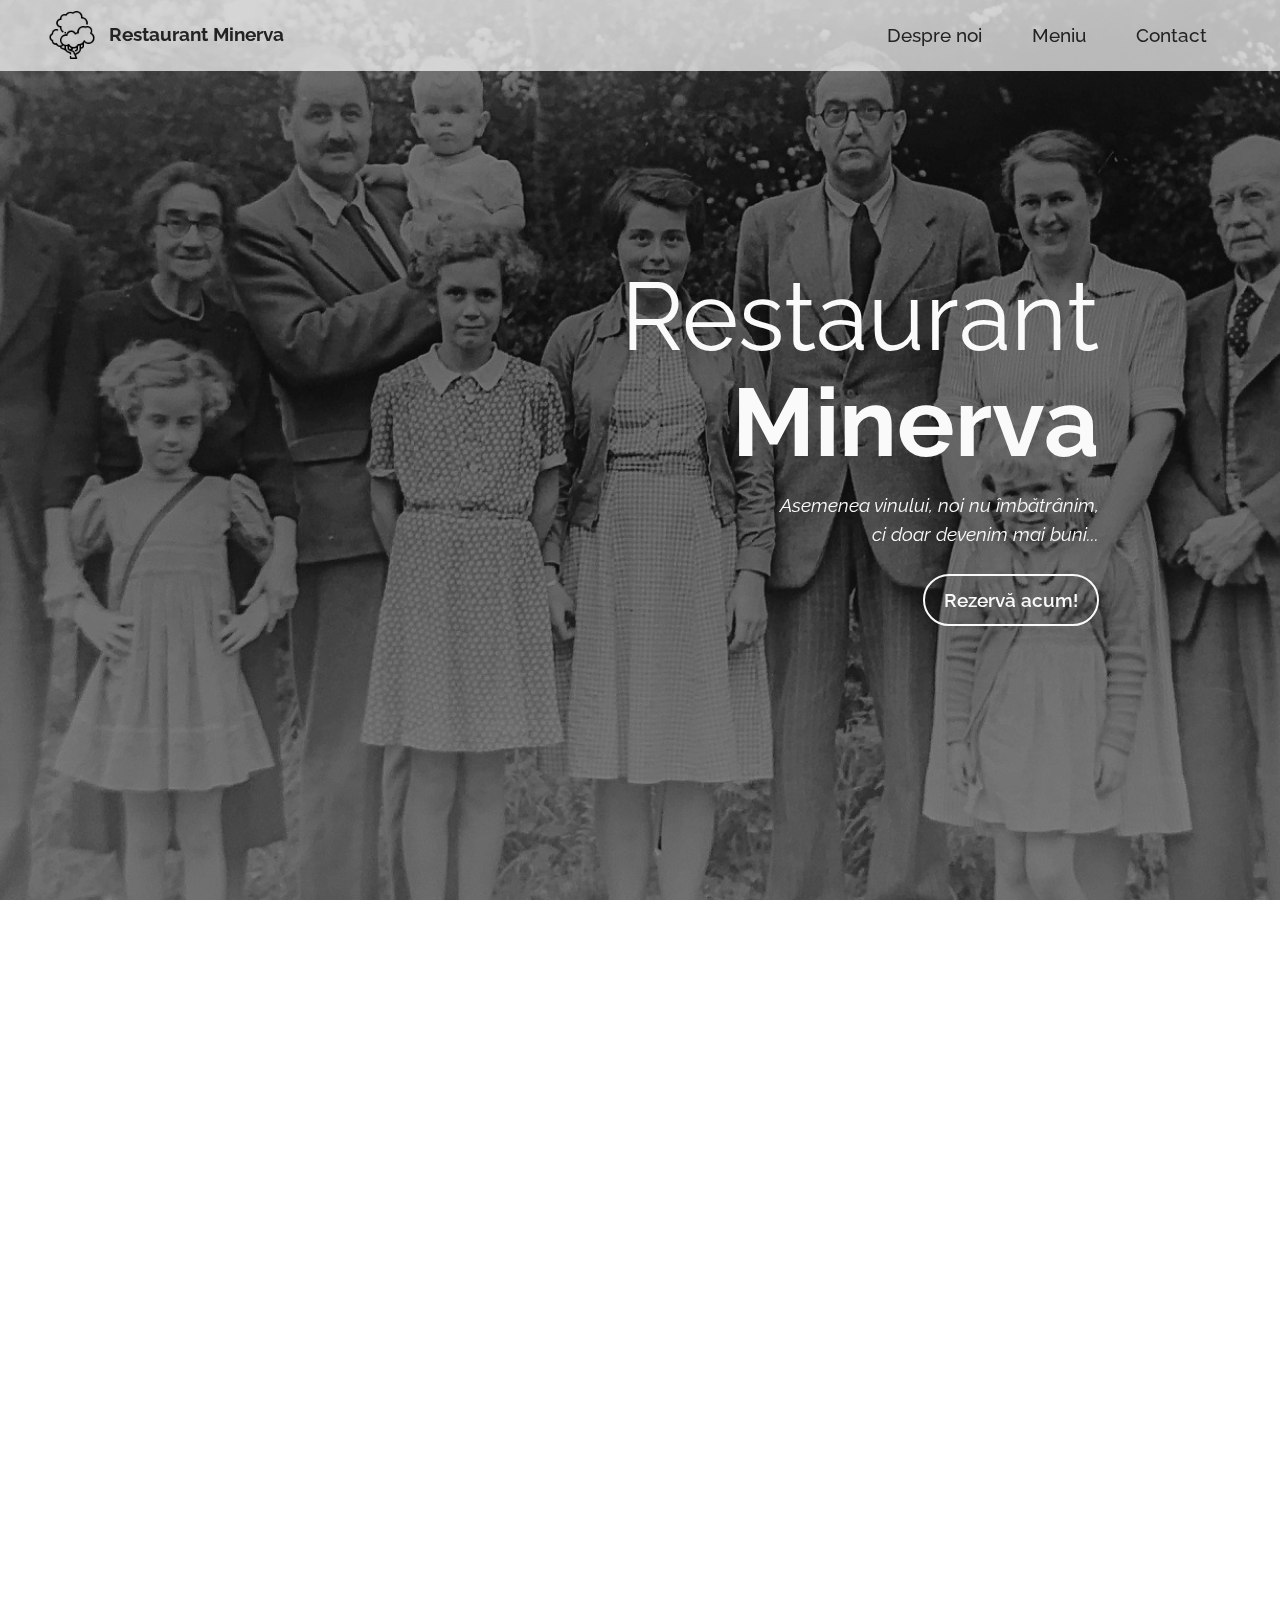
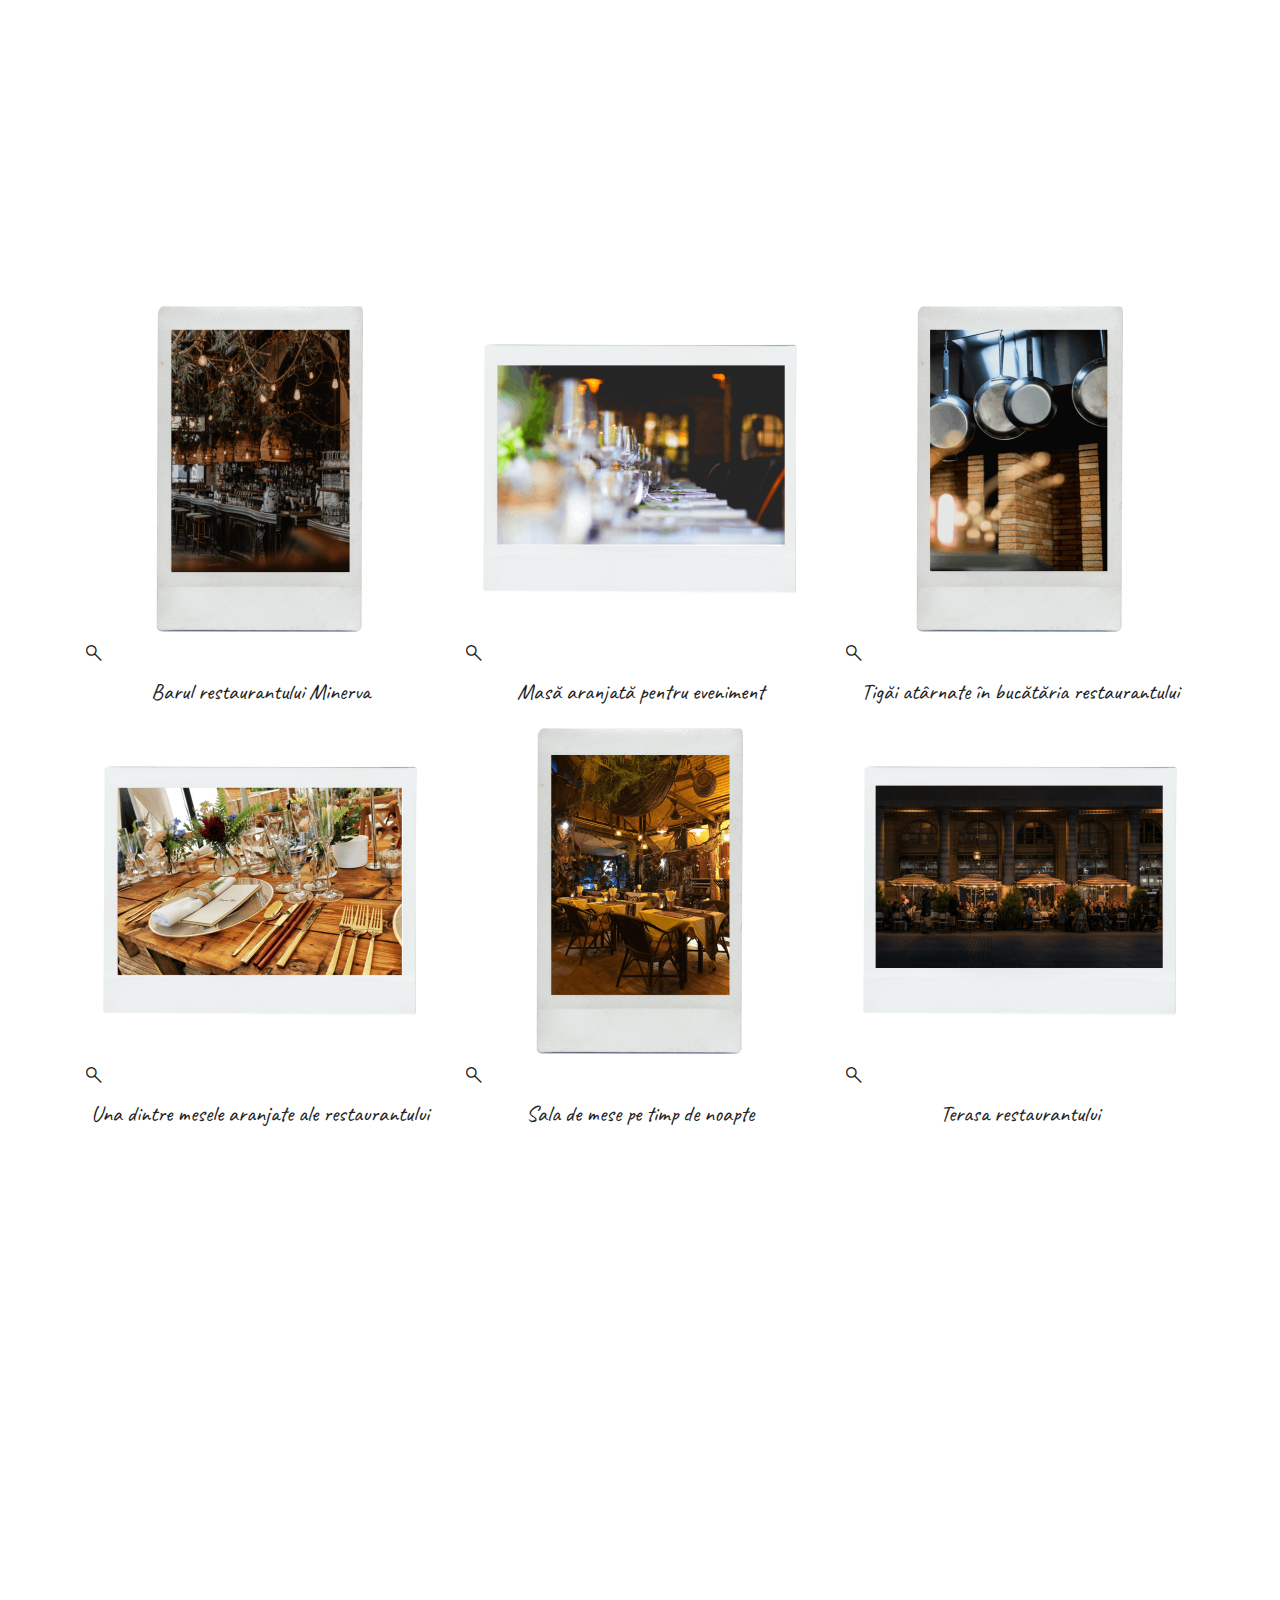
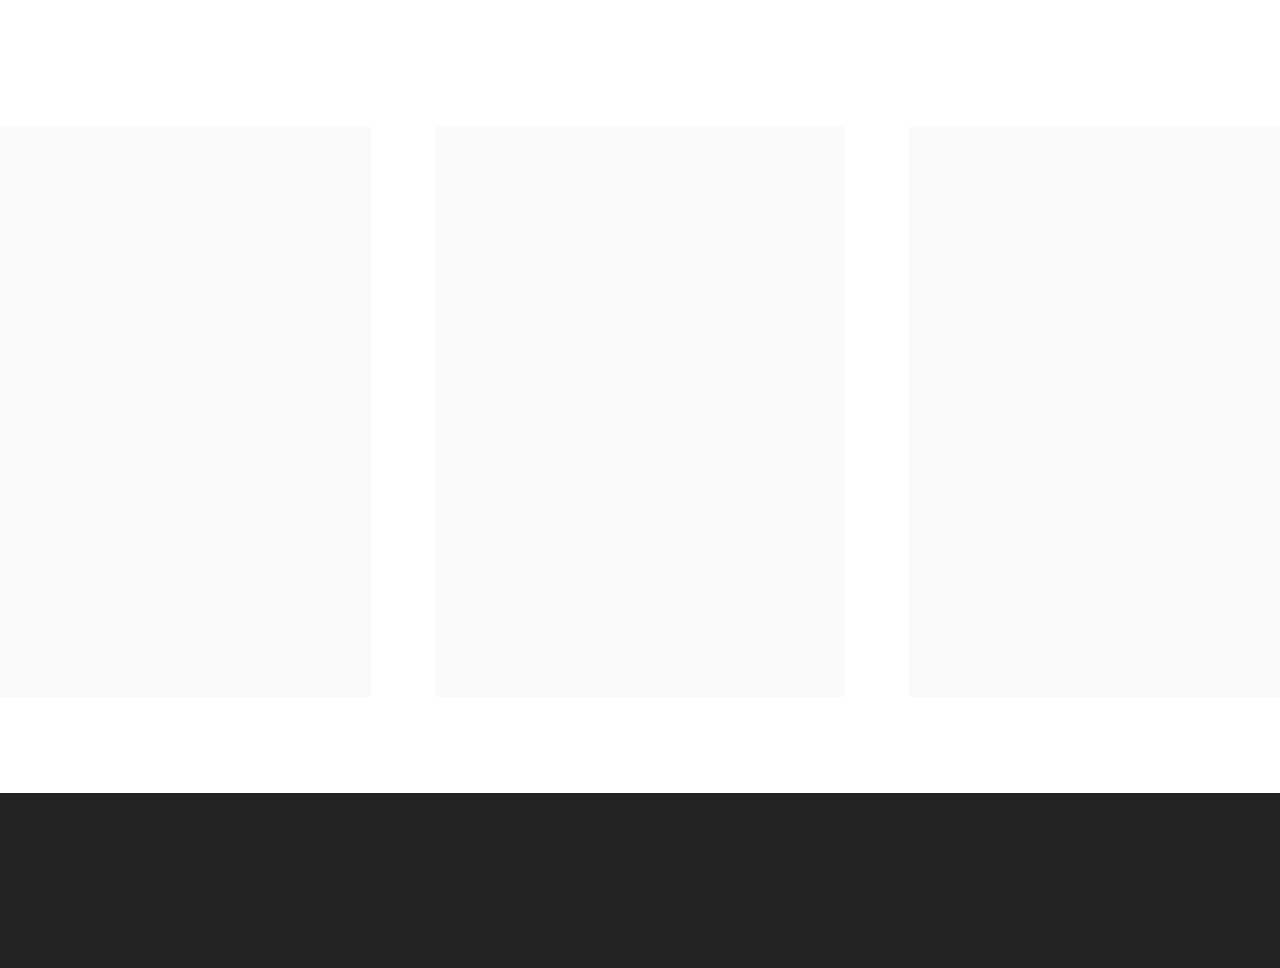
<file: index.html>
<!DOCTYPE html>
<html lang="ro"  >
<head>
  
  <meta charset="UTF-8">
  <meta http-equiv="X-UA-Compatible" content="IE=edge">
  <meta name="viewport" content="width=device-width, initial-scale=1, minimum-scale=1">
  <link rel="shortcut icon" href="assets/images/tree.png" type="image/x-icon">
  <meta name="description" content="Restaurant Minerva - Acasă">
  
  
  <title>Acasă</title>
  <link rel="stylesheet" href="assets/web/assets/mobirise-icons2/mobirise2.css">
  <link rel="stylesheet" href="assets/bootstrap/css/bootstrap.min.css">
  <link rel="stylesheet" href="assets/bootstrap/css/bootstrap-grid.min.css">
  <link rel="stylesheet" href="assets/bootstrap/css/bootstrap-reboot.min.css">
  <link rel="stylesheet" href="assets/parallax/jarallax.css">
  <link rel="stylesheet" href="assets/animatecss/animate.css">
  <link rel="stylesheet" href="assets/dropdown/css/style.css">
  <link rel="stylesheet" href="assets/socicon/css/styles.css">
  <link rel="stylesheet" href="assets/theme/css/style.css">
  <link rel="preload" href="https://fonts.googleapis.com/css?family=Raleway:100,200,300,400,500,600,700,800,900,100i,200i,300i,400i,500i,600i,700i,800i,900i&display=swap" as="style" onload="this.onload=null;this.rel='stylesheet'">
  <noscript><link rel="stylesheet" href="https://fonts.googleapis.com/css?family=Raleway:100,200,300,400,500,600,700,800,900,100i,200i,300i,400i,500i,600i,700i,800i,900i&display=swap"></noscript>
  <link rel="preload" href="https://fonts.googleapis.com/css?family=Caveat:400,500,600,700&display=swap" as="style" onload="this.onload=null;this.rel='stylesheet'">
  <noscript><link rel="stylesheet" href="https://fonts.googleapis.com/css?family=Caveat:400,500,600,700&display=swap"></noscript>
  <link rel="preload" as="style" href="assets/mobirise/css/mbr-additional.css"><link rel="stylesheet" href="assets/mobirise/css/mbr-additional.css" type="text/css">

  
  
  
</head>
<body>
  

  <div data-bs-version="5.1" class="menu menu2 cid-trj8mmYTtx"  id="menu2-u">
    
    <nav class="navbar navbar-dropdown navbar-fixed-top navbar-expand-lg">
        <div class="container-fluid">
            <div class="navbar-brand">
                <span class="navbar-logo">
                    <a href="index.html">
                        <img src="assets/images/tree.png" alt="Logo-ul restaurantului Minerva" style="height: 3rem;">
                    </a>
                </span>
                <span class="navbar-caption-wrap"><a class="navbar-caption text-black text-primary display-7" href="index.html">Restaurant Minerva</a></span>
            </div>
            <button class="navbar-toggler" type="button" data-toggle="collapse" data-bs-toggle="collapse" data-target="#navbarSupportedContent" data-bs-target="#navbarSupportedContent" aria-controls="navbarNavAltMarkup" aria-expanded="false" aria-label="Toggle navigation">
                <span class="hamburger">
                    <span></span>
                    <span></span>
                    <span></span>
                    <span></span>
                </span>
            </button>
            <div class="collapse navbar-collapse" id="navbarSupportedContent">
                <ul class="navbar-nav nav-dropdown nav-right" data-app-modern-menu="true"><li class="nav-item"><a class="nav-link link text-black text-primary display-7" href="index.html">Despre noi</a></li><li class="nav-item"><a class="nav-link link text-black text-primary display-7" href="meniu.html">Meniu</a></li><li class="nav-item"><a class="nav-link link text-black text-primary display-7" href="contact.html">Contact</a></li></ul>
                
                
            </div>
        </div>
    </nav>
</div>
 

<section data-bs-version="5.1" class="header13 cid-trjCs9Ox2T mbr-fullscreen mbr-parallax-background" id="header13-19">

    

    
    <div class="mbr-overlay" style="opacity: 0.2; background-color: rgb(0, 0, 0);"></div>

    <div class="align-center container">
        <div class="row justify-content-center">
            <div class="col-12 col-lg-10">
                <h1 class="mbr-section-title mbr-fonts-style mb-3 display-1">Restaurant <br><strong>Minerva</strong></h1>
                <p class="mbr-section-subtitle mbr-fonts-style mb-3 display-7"><em>Asemenea vinului,&nbsp;</em><em>noi nu îmbătrânim, </em><br><em>ci doar devenim mai buni...</em></p>
                
                <div class="mbr-section-btn mt-3"><a class="btn btn-white-outline display-7" href="contact.html#contacts3-2d">Rezervă acum!</a></div>
                
            </div>
        </div>
    </div>
</section>

<section data-bs-version="5.1" class="image2 cid-trjDNK7m9T" id="image2-1a">
    

    
    

    <div class="container">
        <div class="row align-items-center">
            <div class="col-12 col-lg-6">
                <div class="image-wrapper">
                    <img src="assets/images/minerva-marisa-1000x669.jpeg" alt="Bunica Minerva îmbrățișându-și nepoata">
                    <p class="mbr-description mbr-fonts-style mt-2 align-center display-7">
                        Bunica Minerva și nepoata Marisa</p>
                </div>
            </div>
            <div class="col-12 col-lg">
                <div class="text-wrapper">
                    <h2 class="mbr-section-title mbr-fonts-style mb-3 display-2">
                        <strong>Povestea noastră</strong></h2>
                    <p class="mbr-text mbr-fonts-style display-7">Se spune că <strong>dragostea e cel mai important ingredient al oricărei rețete</strong>. Al nostru știm sigur că este!
<br>
<br>Restaurantul Minerva a luat ființă în anul <strong>1986</strong> odată cu iubirea noastră pentru mâncare de calitate și timp petrecut alături de cei dragi. Pentru noi nu există nimic mai important decât familia și prietenii, motiv pentru care punem în bucatele noastre <strong>cele mai bune ingrediente</strong> și <strong>cea mai pură dragoste</strong>.
<br>
<br>Principiile noastre urmăresc evoluția constantă a localului și satisfacerea nevoilor celor ce ne trec pragul, lucru dovedit prin câștigarea <strong>premiului Horeca din 2019</strong>, la categoria Premiul Publicului.</p>
                </div>
            </div>
        </div>
    </div>
</section>

<section data-bs-version="5.1" class="content5 cid-tstJYSBi9f" id="content5-1y">
    
    <div class="container-fluid">
        <div class="row justify-content-center">
            <div class="col-md-12 col-lg-10">
                <h2 class="mbr-section-title mbr-fonts-style mb-4 display-2"><strong>Local</strong></h2>
                
                <p class="mbr-text mbr-fonts-style display-7">
                    Amestec ordonat și feeric de <strong>trecut</strong>, de <strong>prezent</strong> și de <strong>viitor</strong>... Totul regăsit în localul nostru! Restaurantul Minerva e aici pentru tine, pentru cel ce dorești să găsești <strong>confortul la el acasă</strong>.</p>
            </div>
        </div>
    </div>
</section>

  
<div data-bs-version="5.1" class="gallery4 mbr-gallery cid-tsF4JH0EkR" id="gallery4-2g">
    

    
    

    <div class="container">
        
        <div class="row mbr-gallery mt-4">
            <div class="col-12 col-md-6 col-lg-4 item gallery-image active">
                <div class="item-wrapper" data-toggle="modal" data-bs-toggle="modal" data-target="#tsFh2SIeYe-modal" data-bs-target="#tsFh2SIeYe-modal">
                    <img class="w-100" src="assets/images/bar.png" alt="Barul restaurantului Minerva, deasupra căruia atârnă plante și luminițe" data-slide-to="0" data-bs-slide-to="0" data-target="#lb-tsFh2SIeYe" data-bs-target="#lb-tsFh2SIeYe">
                    <div class="icon-wrapper">
                        <span class="mobi-mbri mobi-mbri-search mbr-iconfont mbr-iconfont-btn"></span>
                    </div>
                </div>
                <p class="mbr-item-subtitle mbr-fonts-style align-center mb-2 mt-2 display-4">Barul restaurantului Minerva</p>
            </div>
            
            <div class="col-12 col-md-6 col-lg-4 item gallery-image">
                <div class="item-wrapper" data-toggle="modal" data-bs-toggle="modal" data-target="#tsFh2SIeYe-modal" data-bs-target="#tsFh2SIeYe-modal">
                    <img class="w-100" src="assets/images/pahare.png" alt="Masă aranjată cu pahare cu picior pentru eveniment" data-slide-to="1" data-bs-slide-to="1" data-target="#lb-tsFh2SIeYe" data-bs-target="#lb-tsFh2SIeYe">
                    <div class="icon-wrapper">
                        <span class="mobi-mbri mobi-mbri-search mbr-iconfont mbr-iconfont-btn"></span>
                    </div>
                </div>
                <p class="mbr-item-subtitle mbr-fonts-style align-center mb-2 mt-2 display-4">Masă aranjată pentru eveniment</p>
            </div><div class="col-12 col-md-6 col-lg-4 item gallery-image">
                <div class="item-wrapper" data-toggle="modal" data-bs-toggle="modal" data-target="#tsFh2SIeYe-modal" data-bs-target="#tsFh2SIeYe-modal">
                    <img class="w-100" src="assets/images/tigai.png" alt="Tigăi de inox atârnate în bucătăria restaurnatului" data-slide-to="2" data-bs-slide-to="2" data-target="#lb-tsFh2SIeYe" data-bs-target="#lb-tsFh2SIeYe">
                    <div class="icon-wrapper">
                        <span class="mobi-mbri mobi-mbri-search mbr-iconfont mbr-iconfont-btn"></span>
                    </div>
                </div>
                <p class="mbr-item-subtitle mbr-fonts-style align-center mb-2 mt-2 display-4">Tigăi atârnate în bucătăria restaurantului</p>
            </div>
            <div class="col-12 col-md-6 col-lg-4 item gallery-image">
                <div class="item-wrapper" data-toggle="modal" data-bs-toggle="modal" data-target="#tsFh2SIeYe-modal" data-bs-target="#tsFh2SIeYe-modal">
                    <img class="w-100" src="assets/images/tacam.png" alt="O masă de lemn aranjată cu flori, farfurii și tacâmuri de metal" data-slide-to="3" data-bs-slide-to="3" data-target="#lb-tsFh2SIeYe" data-bs-target="#lb-tsFh2SIeYe">
                    <div class="icon-wrapper">
                        <span class="mobi-mbri mobi-mbri-search mbr-iconfont mbr-iconfont-btn"></span>
                    </div>
                </div>
                <p class="mbr-item-subtitle mbr-fonts-style align-center mb-2 mt-2 display-4">Una dintre mesele aranjate ale restaurantului</p>
            </div><div class="col-12 col-md-6 col-lg-4 item gallery-image">
                <div class="item-wrapper" data-toggle="modal" data-bs-toggle="modal" data-target="#tsFh2SIeYe-modal" data-bs-target="#tsFh2SIeYe-modal">
                    <img class="w-100" src="assets/images/mese.png" alt="Interiorul restaurantului Minerva pe timp de noapte, cu mese de lemn, plante și lumină ambientală caldă" data-slide-to="4" data-bs-slide-to="4" data-target="#lb-tsFh2SIeYe" data-bs-target="#lb-tsFh2SIeYe">
                    <div class="icon-wrapper">
                        <span class="mobi-mbri mobi-mbri-search mbr-iconfont mbr-iconfont-btn"></span>
                    </div>
                </div>
                <p class="mbr-item-subtitle mbr-fonts-style align-center mb-2 mt-2 display-4">Sala de mese pe timp de noapte</p>
            </div><div class="col-12 col-md-6 col-lg-4 item gallery-image">
                <div class="item-wrapper" data-toggle="modal" data-bs-toggle="modal" data-target="#tsFh2SIeYe-modal" data-bs-target="#tsFh2SIeYe-modal">
                    <img class="w-100" src="assets/images/terasa.png" alt="Terasa restaurantului Minerva pe timp de noapte, cu umbrele iluminate" data-slide-to="5" data-bs-slide-to="5" data-target="#lb-tsFh2SIeYe" data-bs-target="#lb-tsFh2SIeYe">
                    <div class="icon-wrapper">
                        <span class="mobi-mbri mobi-mbri-search mbr-iconfont mbr-iconfont-btn"></span>
                    </div>
                </div>
                <p class="mbr-item-subtitle mbr-fonts-style align-center mb-2 mt-2 display-4">Terasa restaurantului</p>
            </div>
        </div>

        <div class="modal mbr-slider" tabindex="-1" role="dialog" aria-hidden="true" id="tsFh2SIeYe-modal">
            <div class="modal-dialog" role="document">
                <div class="modal-content">
                    <div class="modal-body">
                        <div class="carousel slide" id="lb-tsFh2SIeYe" data-interval="5000" data-bs-interval="5000">
                            <div class="carousel-inner">
                                <div class="carousel-item active">
                                    <img class="d-block w-100" src="assets/images/bar.png" alt="Barul restaurantului Minerva, deasupra căruia atârnă plante și luminițe">
                                </div>
                                
                                <div class="carousel-item">
                                    <img class="d-block w-100" src="assets/images/pahare.png" alt="Masă aranjată cu pahare cu picior pentru eveniment">
                                </div><div class="carousel-item">
                                    <img class="d-block w-100" src="assets/images/tigai.png" alt="tigăi atârnate în bucătăria restaurantului">
                                </div>
                                <div class="carousel-item">
                                    <img class="d-block w-100" src="assets/images/tacam.png" alt="O masă de lemn aranjată cu flori, farfurii și tacâmuri de metal">
                                </div><div class="carousel-item">
                                    <img class="d-block w-100" src="assets/images/mese.png" alt="Interiorul restaurantului Minerva pe timp de noapte, cu mese de lemn, plante și lumină ambientală caldă">
                                </div><div class="carousel-item">
                                    <img class="d-block w-100" src="assets/images/terasa.png" alt="Terasa restaurantului Minerva pe timp de noapte, cu umbrele iluminate">
                                </div>
                            </div>
                            <ol class="carousel-indicators">
                                <li data-slide-to="0" data-bs-slide-to="0" class="active" data-target="#lb-tsFh2SIeYe" data-bs-target="#lb-tsFh2SIeYe"></li><li data-slide-to="1" data-bs-slide-to="1" class="" data-target="#lb-tsFh2SIeYe" data-bs-target="#lb-tsFh2SIeYe"></li>
                                <li data-slide-to="2" data-bs-slide-to="2" data-target="#lb-tsFh2SIeYe" data-bs-target="#lb-tsFh2SIeYe"></li>
                                <li data-slide-to="3" data-bs-slide-to="3" data-target="#lb-tsFh2SIeYe" data-bs-target="#lb-tsFh2SIeYe"></li>
                                <li data-slide-to="4" data-bs-slide-to="4" data-target="#lb-tsFh2SIeYe" data-bs-target="#lb-tsFh2SIeYe"></li><li data-slide-to="5" data-bs-slide-to="5" data-target="#lb-tsFh2SIeYe" data-bs-target="#lb-tsFh2SIeYe"></li>
                            </ol>
                            <a role="button" href="" class="close" data-dismiss="modal" data-bs-dismiss="modal" aria-label="Close">
                            </a>
                            <a class="carousel-control-prev carousel-control" role="button" data-slide="prev" data-bs-slide="prev" href="#lb-tsFh2SIeYe">
                                <span class="mobi-mbri mobi-mbri-arrow-prev" aria-hidden="true"></span>
                                <span class="sr-only visually-hidden">Previous</span>
                            </a>
                            <a class="carousel-control-next carousel-control" role="button" data-slide="next" data-bs-slide="next" href="#lb-tsFh2SIeYe">
                                <span class="mobi-mbri mobi-mbri-arrow-next" aria-hidden="true"></span>
                                <span class="sr-only visually-hidden">Next</span>
                            </a>
                        </div>
                    </div>
                </div>
            </div>
        </div>
    </div>
</div>


<div data-bs-version="5.1" class="content5 cid-trlaKfIhpO" id="content5-1j">
    
    <div class="container">
        <div class="row justify-content-center">
            <div class="col-md-12 col-lg-12">
                <h2 class="mbr-section-title mbr-fonts-style mb-4 display-2">
                    <strong>Familie</strong></h2>
                
                <p class="mbr-text mbr-fonts-style display-7">Suntem <strong>visători</strong>...Toți!
<br>
<br>Noi, cei de aici, suntem o familie, nu la figurat, ci la propriu!
<br>
<br>Inaugurat de bunica Minerva, restaurantul își continuă tradiția de peste <strong>37 ani</strong> cu ajutorul copiilor și al nepoților. Suntem o familie numeroasă, cu <strong>experiență îndelungată în acest domeniu</strong>, fapt ce vă asigură o explozie de savoare în farfurie.
<br>
<br>Aspirăm la ceea ce sufletul nostru numește <strong>fericire infinită</strong> și încercăm să ne arătăm dorințele prin ceea ce punem în farfurii. Visăm... dar visăm realist! Ne dorim cele mai evoluate standarde și lucrăm în această privință. „Minerva” este despre <strong>evoluție</strong> și despre<strong> pasiune</strong>, îmbinate cu <strong>cele mai frumoase tradiții</strong>.
<br>
<br>Pentru noi, <strong>familia este cel mai important lucru</strong> și dorim să ne fim mereu alături. Tocmai de aceea suntem toți membri ai echipei din spatele experienței tale culinare:</p>
            </div>
        </div>
    </div>
</div>

  
<div data-bs-version="5.1" class="slider3 mbr-embla cid-tstv8aqLCw" id="slider3-1w">
    

    
    
    <div class="position-relative text-center">
        
        <div class="embla" data-skip-snaps="true" data-align="center" data-contain-scroll="trimSnaps" data-loop="true" data-auto-play-interval="5" data-draggable="true">
            <div class="embla__viewport container-fluid">
                <div class="embla__container">
                    <div class="embla__slide slider-image item active" style="margin-left: 2rem; margin-right: 2rem;">
                        <div class="card-wrap">
                            <div class="item-wrapper position-relative">
                                <div class="image-wrap">
                                    <img src="assets/images/eric-500x500.jpg" alt="un tânăr care zâmbește" data-slide-to="0" data-bs-slide-to="0">
                                </div>
                            </div>
                            <div class="content-wrap">
                                <p class="mbr-section-title card-title mbr-fonts-style align-center m-0 display-5"><strong>Eric</strong></p>
                                <p class="mbr-role mbr-fonts-style align-center mb-3 display-4"><strong>Ospătar-șef</strong></p>
                                
                                
                                
                            </div>
                        </div>
                    </div><div class="embla__slide slider-image item" style="margin-left: 2rem; margin-right: 2rem;">
                        <div class="card-wrap">
                            <div class="item-wrapper position-relative">
                                <div class="image-wrap">
                                    <img src="assets/images/felicia-500x500.jpg" alt="o femeie cu eșarfă care ține un portofoliu în mână" data-slide-to="1" data-bs-slide-to="1">
                                </div>
                            </div>
                            <div class="content-wrap">
                                <p class="mbr-section-title card-title mbr-fonts-style align-center m-0 display-5"><strong>Felicia</strong></p>
                                <p class="mbr-role mbr-fonts-style align-center mb-3 display-4">
                                    <strong>Administrator</strong></p>
                                
                                
                                
                            </div>
                        </div>
                    </div>
                    <div class="embla__slide slider-image item" style="margin-left: 2rem; margin-right: 2rem;">
                        <div class="card-wrap">
                            <div class="item-wrapper position-relative">
                                <div class="image-wrap">
                                    <img src="assets/images/marisa-500x500.jpg" alt="o fetiță care zâmbește pătată de pictură " data-slide-to="2" data-bs-slide-to="2">
                                </div>
                            </div>
                            <div class="content-wrap">
                                <p class="mbr-section-title card-title mbr-fonts-style align-center m-0 display-5">
                                    <strong>Marisa</strong></p>
                                <p class="mbr-role mbr-fonts-style align-center mb-3 display-4">
                                    <strong>Entertainer</strong></p>
                                
                                
                                
                            </div>
                        </div>
                    </div>
                    <div class="embla__slide slider-image item" style="margin-left: 2rem; margin-right: 2rem;">
                        <div class="card-wrap">
                            <div class="item-wrapper position-relative">
                                <div class="image-wrap">
                                    <img src="assets/images/robert-500x500.jpg" alt="un bărbat cu barbă care zâmbește" data-slide-to="3" data-bs-slide-to="3">
                                </div>
                            </div>
                            <div class="content-wrap">
                                <p class="mbr-section-title card-title mbr-fonts-style align-center m-0 display-5">
                                    <strong>Robert</strong></p>
                                <p class="mbr-role mbr-fonts-style align-center mb-3 display-4">
                                    <strong>Bucătar-șef</strong></p>
                                
                                
                                
                            </div>
                        </div>
                    </div>
                    <div class="embla__slide slider-image item" style="margin-left: 2rem; margin-right: 2rem;">
                        <div class="card-wrap">
                            <div class="item-wrapper position-relative">
                                <div class="image-wrap">
                                    <img src="assets/images/minerva-500x500.jpg" alt="o bunicuță cu pălărie care țipă cu mâinile la gură" data-slide-to="4" data-bs-slide-to="4">
                                </div>
                            </div>
                            <div class="content-wrap">
                                <p class="mbr-section-title card-title mbr-fonts-style align-center m-0 display-5"><strong>Minerva</strong></p>
                                <p class="mbr-role mbr-fonts-style align-center mb-3 display-4">
                                    <strong>Fondatoare</strong></p>
                            </div>
                        </div>
                    </div><div class="embla__slide slider-image item" style="margin-left: 2rem; margin-right: 2rem;">
                        <div class="card-wrap">
                            <div class="item-wrapper position-relative">
                                <div class="image-wrap">
                                    <img src="assets/images/vlad-500x500.jpg" alt="un tânăr îmbrăcat în cămașă cu mânecă scurtă" data-slide-to="5" data-bs-slide-to="5">
                                </div>
                            </div>
                            <div class="content-wrap">
                                <p class="mbr-section-title card-title mbr-fonts-style align-center m-0 display-5">
                                    <strong>Vlad</strong></p>
                                <p class="mbr-role mbr-fonts-style align-center mb-3 display-4">
                                    <strong>Chelner</strong></p>
                                
                                
                                
                            </div>
                        </div>
                    </div><div class="embla__slide slider-image item" style="margin-left: 2rem; margin-right: 2rem;">
                        <div class="card-wrap">
                            <div class="item-wrapper position-relative">
                                <div class="image-wrap">
                                    <img src="assets/images/w-31-500x499.jpg" alt="o tânără care zâmbește" data-slide-to="6" data-bs-slide-to="6">
                                </div>
                            </div>
                            <div class="content-wrap">
                                <p class="mbr-section-title card-title mbr-fonts-style align-center m-0 display-5"><strong>Simona</strong></p>
                                <p class="mbr-role mbr-fonts-style align-center mb-3 display-4">
                                    <strong>Asistent de bucătar</strong></p>
                                
                                
                                
                            </div>
                        </div>
                    </div><div class="embla__slide slider-image item" style="margin-left: 2rem; margin-right: 2rem;">
                        <div class="card-wrap">
                            <div class="item-wrapper position-relative">
                                <div class="image-wrap">
                                    <img src="assets/images/cornelia-500x500.jpg" alt="o femeie care zâbește îmbrăcată în cămașă neagră" data-slide-to="7" data-bs-slide-to="7">
                                </div>
                            </div>
                            <div class="content-wrap">
                                <p class="mbr-section-title card-title mbr-fonts-style align-center m-0 display-5">
                                    <strong>Cornelia</strong></p>
                                <p class="mbr-role mbr-fonts-style align-center mb-3 display-4">
                                    <strong>Recepționer</strong></p>
                                
                                
                                
                            </div>
                        </div>
                    </div><div class="embla__slide slider-image item" style="margin-left: 2rem; margin-right: 2rem;">
                        <div class="card-wrap">
                            <div class="item-wrapper position-relative">
                                <div class="image-wrap">
                                    <img src="assets/images/victor-500x500.jpg" alt="un bătrân cu barbă care zâmbește în timp ce își susține capul în palmă" data-slide-to="8" data-bs-slide-to="8">
                                </div>
                            </div>
                            <div class="content-wrap">
                                <p class="mbr-section-title card-title mbr-fonts-style align-center m-0 display-5">
                                    <strong>Victor</strong></p>
                                <p class="mbr-role mbr-fonts-style align-center mb-3 display-4"><strong>Somelier</strong></p>
                                
                                
                                
                            </div>
                        </div>
                    </div>
                </div>
            </div>
            <button class="embla__button embla__button--prev">
                <span class="mobi-mbri mobi-mbri-arrow-prev mbr-iconfont" aria-hidden="true"></span>
                <span class="sr-only visually-hidden visually-hidden">Previous</span>
            </button>
            <button class="embla__button embla__button--next">
                <span class="mobi-mbri mobi-mbri-arrow-next mbr-iconfont" aria-hidden="true"></span>
                <span class="sr-only visually-hidden visually-hidden">Next</span>
            </button>
        </div>
    </div>
</div>

 
<div data-bs-version="5.1" class="footer3 cid-tstTZa0Mbg" id="footer3-2a">

    

    

    <div class="container">
        <div class="media-container-row align-center mbr-white">
            <div class="row row-links">
                <ul class="foot-menu">
                    
                    
                    
                    
                    
                <li class="foot-menu-item mbr-fonts-style display-7"><a href="contact.html" class="text-white">Contactează-ne acum!</a></li></ul>
            </div>
            <div class="row social-row">
                <div class="social-list align-right pb-2">
                    
                    
                    
                    
                    
                    
                <div class="soc-item">
                        <a href="https://twitter.com" target="_blank">
                            <span class="mbr-iconfont mbr-iconfont-social socicon-twitter socicon"></span>
                        </a>
                    </div><div class="soc-item">
                        <a href="https://www.facebook.com" target="_blank">
                            <span class="mbr-iconfont mbr-iconfont-social socicon-facebook socicon"></span>
                        </a>
                    </div><div class="soc-item">
                        <a href="https://www.youtube.com" target="_blank">
                            <span class="mbr-iconfont mbr-iconfont-social socicon-youtube socicon"></span>
                        </a>
                    </div><div class="soc-item">
                        <a href="https://www.instagram.com" target="_blank">
                            <span class="mbr-iconfont mbr-iconfont-social socicon-instagram socicon"></span>
                        </a>
                    </div></div>
            </div>
            <div class="row row-copirayt">
                <p class="mbr-text mb-0 mbr-fonts-style mbr-white align-center display-7">
                    © Copyright 2022 Restaurant Minerva. All Rights Reserved.
                </p>
            </div>
        </div>
    </div>
</div>
  
<script src="assets/bootstrap/js/bootstrap.bundle.min.js"></script>  <script src="assets/parallax/jarallax.js"></script>  <script src="assets/smoothscroll/smooth-scroll.js"></script>  <script src="assets/ytplayer/index.js"></script>  <script src="assets/embla/embla.min.js"></script>  <script src="assets/embla/script.js"></script>  <script src="assets/dropdown/js/navbar-dropdown.js"></script>  <script src="assets/theme/js/script.js"></script>  
  
  
  <input name="animation" type="hidden">
  </body>
</html>
</file>
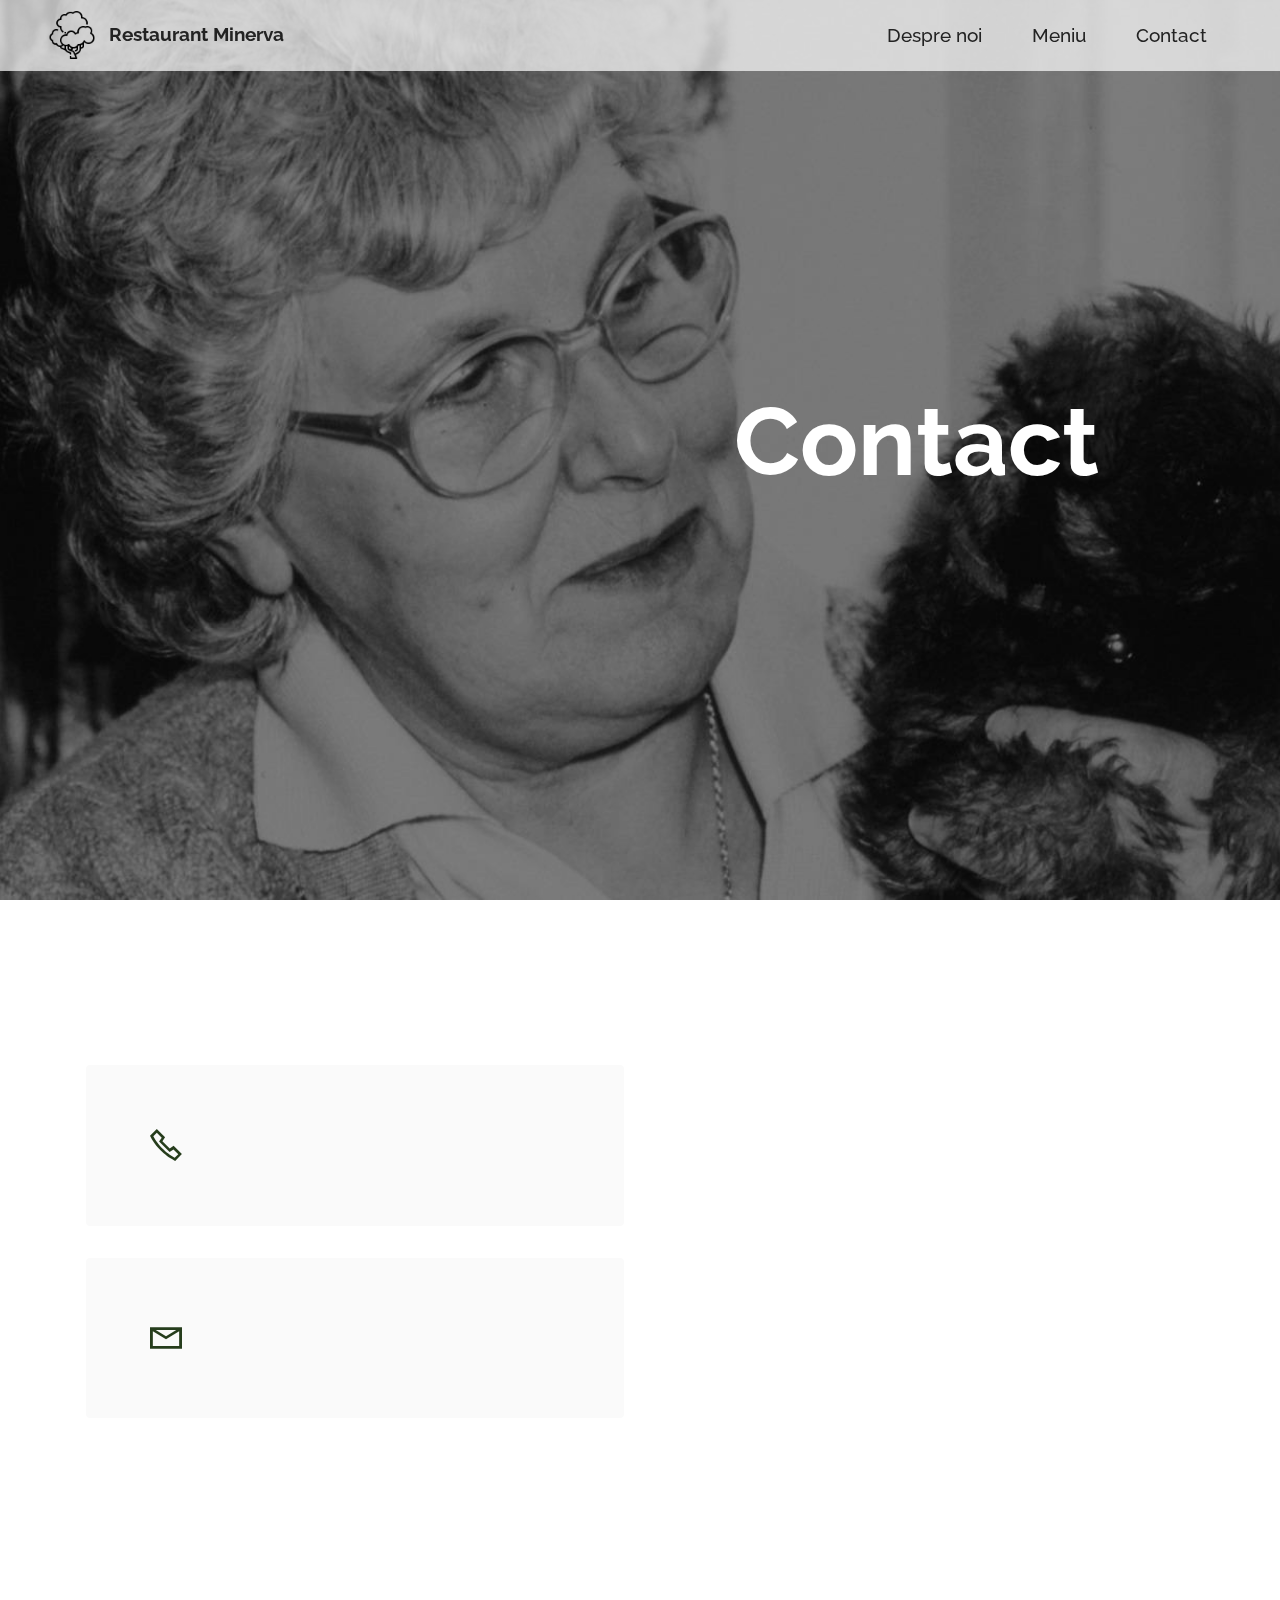
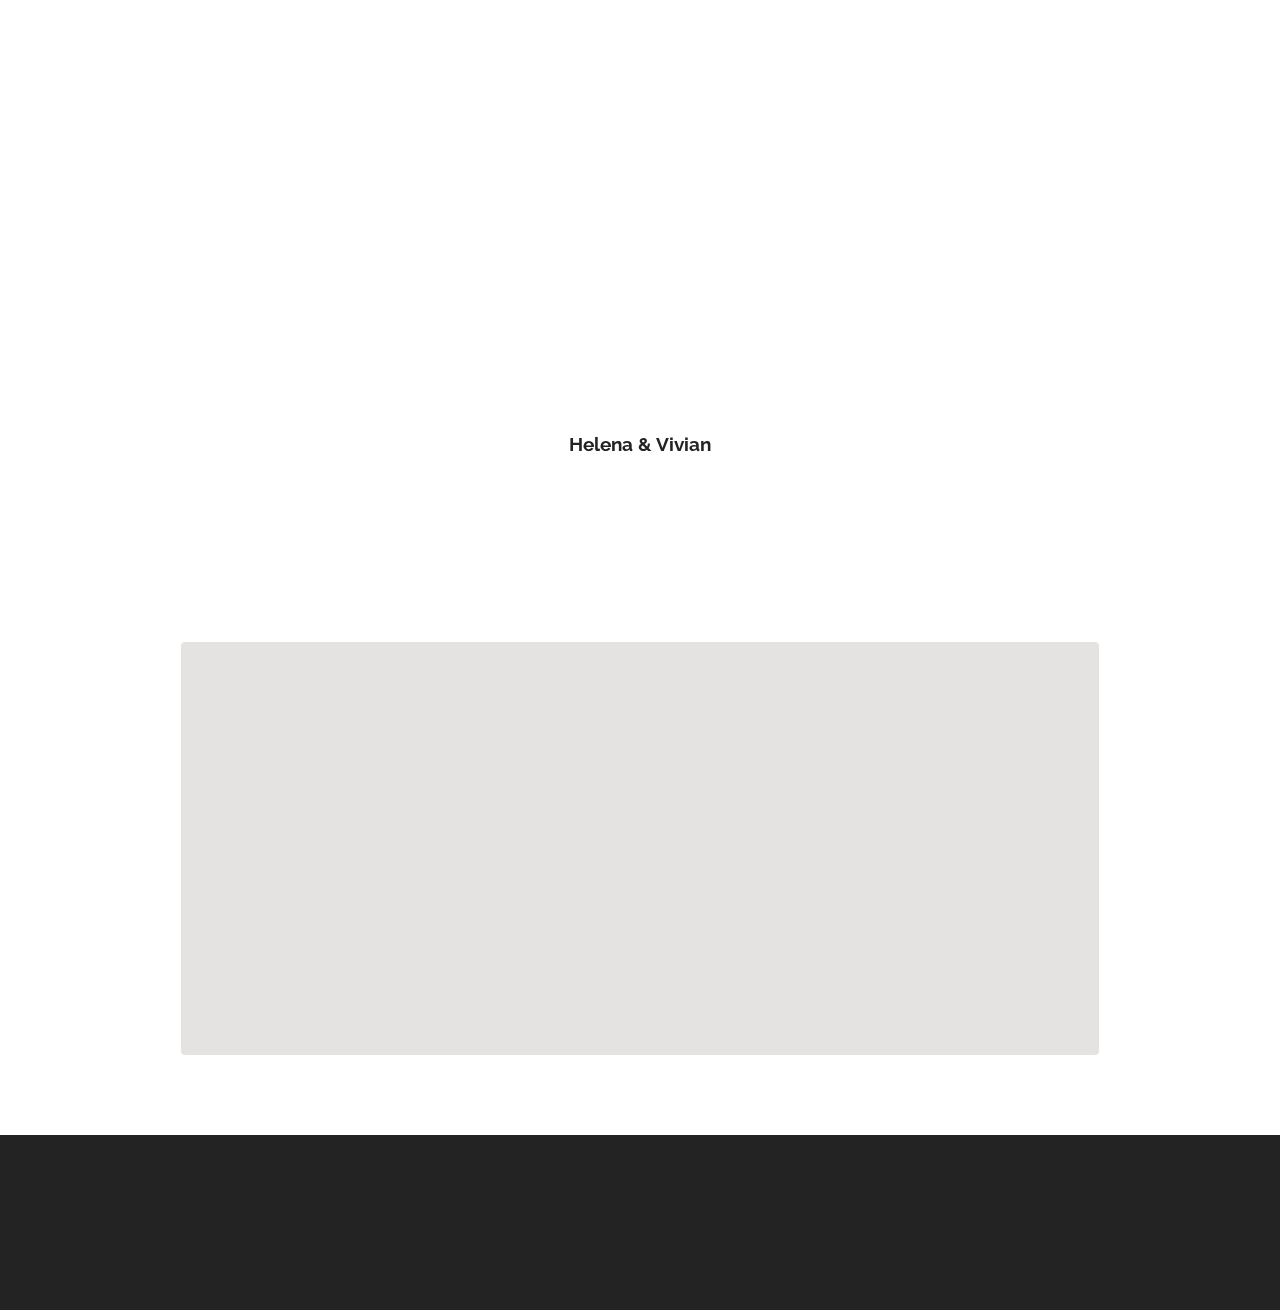
<file: contact.html>
<!DOCTYPE html>
<html lang="ro" >
<head>
 
  <meta charset="UTF-8">
  <meta http-equiv="X-UA-Compatible" content="IE=edge">
  <meta name="viewport" content="width=device-width, initial-scale=1, minimum-scale=1">
  <link rel="shortcut icon" href="assets/images/tree.png" type="image/x-icon">
  <meta name="description" content="Restaurant Minerva - Contact">
  
  
  <title>Contact</title>
  <link rel="stylesheet" href="assets/web/assets/mobirise-icons2/mobirise2.css">
  <link rel="stylesheet" href="assets/bootstrap/css/bootstrap.min.css">
  <link rel="stylesheet" href="assets/bootstrap/css/bootstrap-grid.min.css">
  <link rel="stylesheet" href="assets/bootstrap/css/bootstrap-reboot.min.css">
  <link rel="stylesheet" href="assets/parallax/jarallax.css">
  <link rel="stylesheet" href="assets/animatecss/animate.css">
  <link rel="stylesheet" href="assets/dropdown/css/style.css">
  <link rel="stylesheet" href="assets/socicon/css/styles.css">
  <link rel="stylesheet" href="assets/theme/css/style.css">
  <link rel="preload" href="https://fonts.googleapis.com/css?family=Raleway:100,200,300,400,500,600,700,800,900,100i,200i,300i,400i,500i,600i,700i,800i,900i&display=swap" as="style" onload="this.onload=null;this.rel='stylesheet'">
  <noscript><link rel="stylesheet" href="https://fonts.googleapis.com/css?family=Raleway:100,200,300,400,500,600,700,800,900,100i,200i,300i,400i,500i,600i,700i,800i,900i&display=swap"></noscript>
  <link rel="preload" href="https://fonts.googleapis.com/css?family=Caveat:400,500,600,700&display=swap" as="style" onload="this.onload=null;this.rel='stylesheet'">
  <noscript><link rel="stylesheet" href="https://fonts.googleapis.com/css?family=Caveat:400,500,600,700&display=swap"></noscript>
  <link rel="preload" as="style" href="assets/mobirise/css/mbr-additional.css"><link rel="stylesheet" href="assets/mobirise/css/mbr-additional.css" type="text/css">

  
  
  
</head>
<body>
  
  <div data-bs-version="5.1" class="menu menu2 cid-trj8mmYTtx" id="menu2-u">
    
    <nav class="navbar navbar-dropdown navbar-fixed-top navbar-expand-lg">
        <div class="container-fluid">
            <div class="navbar-brand">
                <span class="navbar-logo">
                    <a href="index.html">
                        <img src="assets/images/tree.png" alt="Logo-ul restaurantului Minerva" style="height: 3rem;">
                    </a>
                </span>
                <span class="navbar-caption-wrap"><a class="navbar-caption text-black text-primary display-7" href="index.html">Restaurant Minerva</a></span>
            </div>
            <button class="navbar-toggler" type="button" data-toggle="collapse" data-bs-toggle="collapse" data-target="#navbarSupportedContent" data-bs-target="#navbarSupportedContent" aria-controls="navbarNavAltMarkup" aria-expanded="false" aria-label="Toggle navigation">
                <span class="hamburger">
                    <span></span>
                    <span></span>
                    <span></span>
                    <span></span>
                </span>
            </button>
            <div class="collapse navbar-collapse" id="navbarSupportedContent">
                <ul class="navbar-nav nav-dropdown nav-right" data-app-modern-menu="true"><li class="nav-item"><a class="nav-link link text-black text-primary display-7" href="index.html">Despre noi</a></li><li class="nav-item"><a class="nav-link link text-black text-primary display-7" href="meniu.html">Meniu</a></li><li class="nav-item"><a class="nav-link link text-black text-primary display-7" href="contact.html">Contact</a></li></ul>
                
                
            </div>
        </div>
    </nav>
</div>

<section data-bs-version="5.1" class="header13 cid-trj8G7lFWV mbr-fullscreen mbr-parallax-background" id="header13-w">

    

    
    <div class="mbr-overlay" style="opacity: 0.2; background-color: rgb(0, 0, 0);"></div>

    <div class="align-center container">
        <div class="row justify-content-center">
            <div class="col-12 col-lg-10">
                <h1 class="mbr-section-title mbr-fonts-style mb-3 display-1"><strong>Contact</strong></h1>
                
                
                
                
            </div>
        </div>
    </div>
</section>

<section data-bs-version="5.1" class="contacts3 map1 cid-tstVUXXX1O" id="contacts3-2d">

    

    
    
    <div class="container">
        <div class="mbr-section-head">
            <h2 class="mbr-section-title mbr-fonts-style align-center mb-0 display-2">
                <strong>Date de contact</strong></h2>
            
        </div>
        <div class="row justify-content-center mt-4">
            <div class="card col-12 col-md-6">
                <div class="card-wrapper">
                    <div class="image-wrapper">
                        <span class="mbr-iconfont mobi-mbri-phone mobi-mbri"></span>
                    </div>
                    <div class="text-wrapper">
                        <h3 class="card-title mbr-fonts-style mb-1 display-5"><strong>Telefon</strong><br></h3>
                        <p class="mbr-text mbr-fonts-style display-7">
                            <a href="tel:+40750000000" class="text-primary">075xx xxx xxx</a></p>
                    </div>
                </div>
                <div class="card-wrapper">
                    <div class="image-wrapper">
                        <span class="mbr-iconfont mobi-mbri-letter mobi-mbri"></span>
                    </div>
                    <div class="text-wrapper">
                        <h3 class="card-title mbr-fonts-style mb-1 display-5">
                            <strong>Email</strong>
                        </h3>
                        <p class="mbr-text mbr-fonts-style display-7"><a href="mailto:restaurantminerva@gmail.com" class="text-primary">restaurantminerva@gmail.com</a></p>
                    </div>
                </div>
            </div>
            <div class="map-wrapper col-12 col-md-6">
                <div class="google-map">
                 <iframe src="https://www.google.com/maps/embed?pb=!1m18!1m12!1m3!1d2789.4137013310733!2d25.634638631544195!3d45.642513212265925!2m3!1f0!2f0!3f0!3m2!1i1024!2i768!4f13.1!3m3!1m2!1s0x40b35c5ef1411083%3A0x3afa5adcc92c68d6!2sStrada%20Minerva%2C%20Bra%C8%99ov!5e0!3m2!1sro!2sro!4v1673371903967!5m2!1sro!2sro" style="border:0;" allowfullscreen="" loading="lazy" referrerpolicy="no-referrer-when-downgrade"></iframe>
             </div>
            </div>
        </div>
    </div>
</section>

<section data-bs-version="5.1" class="people5 mbr-embla cid-tstctkd5CU" id="people5-1u">

    

    
    

    <div class="position-relative text-center">
        <h2 class="mb-4 mbr-fonts-style display-2"><strong>Ce spun clienții noștri...</strong></h2>

        <div class="embla" data-skip-snaps="true" data-align="center" data-loop="true" data-auto-play-interval="5" data-draggable="true">
            <div class="embla__viewport container-fluid">
                <div class="embla__container">
                    
                    <div class="embla__slide slider-image item active" style="margin-left: 7rem; margin-right: 7rem;">
                        <div class="user">
                            <div class="user_image">
                                <div class="item-wrapper position-relative">
                                    <img src="assets/images/misc-19-500x500.jpg" alt="un bărbat și o femeie în vârstă care se țin de mână și care formează un cuplu" data-slide-to="0" data-bs-slide-to="0">
                                </div>
                            </div>
                            <div class="user_text mb-4">
                                <p class="mbr-fonts-style display-7">
                                    Ne-am sărbătorit aniversarea de 40 de ani aici și a fost cea mai bună decizie! Personalul a contribuit enorm la unele dintre cele mai frumoase amintiri ale noastre!</p>
                            </div>
                            <div class="user_name mbr-fonts-style mb-2 display-7"><strong>Helena &amp; Vivian</strong></div>
                            
                        </div>
                    </div><div class="embla__slide slider-image item" style="margin-left: 7rem; margin-right: 7rem;">
                        <div class="user">
                            <div class="user_image">
                                <div class="item-wrapper position-relative">
                                    <img src="assets/images/w-10-500x500.jpg" alt="o femeie cu ochelari care zâmbește" data-slide-to="1" data-bs-slide-to="1">
                                </div>
                            </div>
                            <div class="user_text mb-4">
                                <p class="mbr-fonts-style display-7">
                                    Aceasta nu este prima mea comandă, însă trebuie să admit că de fiecare dată sunt plăcut surprinsă de calitatea produselor și de timpul de livrare redus. Țineți-o tot așa!
                                </p>
                            </div>
                            <div class="user_name mbr-fonts-style mb-2 display-7"><strong>Alma</strong></div>
                            
                        </div>
                    </div><div class="embla__slide slider-image item" style="margin-left: 7rem; margin-right: 7rem;">
                        <div class="user">
                            <div class="user_image">
                                <div class="item-wrapper position-relative">
                                    <img src="assets/images/m-3-500x500.jpg" alt="un bărbat cu ochelari îmbrăcat în cămașă și care zâmbește" data-slide-to="2" data-bs-slide-to="2">
                                </div>
                            </div>
                            <div class="user_text mb-4">
                                <p class="mbr-fonts-style display-7">
                                    Profund impresionat de toată atmosfera din local!</p>
                            </div>
                            <div class="user_name mbr-fonts-style mb-2 display-7">
                                <strong>Arthur</strong></div>
                            
                        </div>
                    </div><div class="embla__slide slider-image item" style="margin-left: 7rem; margin-right: 7rem;">
                        <div class="user">
                            <div class="user_image">
                                <div class="item-wrapper position-relative">
                                    <img src="assets/images/w-6-500x500.jpg" alt="o tânără blondă care zâmbește" data-slide-to="3" data-bs-slide-to="3">
                                </div>
                            </div>
                            <div class="user_text mb-4">
                                <p class="mbr-fonts-style display-7">
                                    Am venit aici cu familia și tuturor le-a plăcut enorm! Cu siguranță mai venim!</p>
                            </div>
                            <div class="user_name mbr-fonts-style mb-2 display-7"><strong>Corina</strong></div>
                            
                        </div>
                    </div>
                    
                </div>
            </div>
            <button class="embla__button embla__button--prev">
                <span class="mobi-mbri mobi-mbri-arrow-prev mbr-iconfont" aria-hidden="true"></span>
                <span class="sr-only visually-hidden visually-hidden">Previous</span>
            </button>
            <button class="embla__button embla__button--next">
                <span class="mobi-mbri mobi-mbri-arrow-next mbr-iconfont" aria-hidden="true"></span>
                <span class="sr-only visually-hidden visually-hidden">Next</span>
            </button>
        </div>
    </div>
</section>

<div data-bs-version="5.1" class="content15 cid-tstVNE4dnn" id="content15-2b">

    

    
    
    <div class="container">
        <div class="row justify-content-center">
            <div class="card col-md-12 col-lg-10">
                <div class="card-wrapper">
                    <div class="card-box align-left">
                        
                        <p class="mbr-text mbr-fonts-style display-4">Dragii mei nepoți,
<br>
<br>Nimic nu vine fără efort, iar voi știți asta. Sunteți bucurie în carne și oase și sunteți ai mei. Indiferent de unde vă duce drumul vieții, nu uitați că eu sunt aici pentru voi.
<br>
<br>Vă aștept cu masa pusă plină de toate cele bune!
<br>
<br>Vă pup, bunica Minerva...</p>
                        
                    </div>
                </div>
            </div>
        </div>
    </div>
</div>

<div data-bs-version="5.1" class="footer3 cid-tstTZa0Mbg"  id="footer3-2a">

    

    

    <div class="container">
        <div class="media-container-row align-center mbr-white">
            <div class="row row-links">
                <ul class="foot-menu">
                    
                    
                    
                    
                    
                <li class="foot-menu-item mbr-fonts-style display-7"><a href="contact.html" class="text-white">Contactează-ne acum!</a></li></ul>
            </div>
            <div class="row social-row">
                <div class="social-list align-right pb-2">
                    
                    
                    
                    
                    
                    
                <div class="soc-item">
                        <a href="https://twitter.com" target="_blank">
                            <span class="mbr-iconfont mbr-iconfont-social socicon-twitter socicon"></span>
                        </a>
                    </div><div class="soc-item">
                        <a href="https://www.facebook.com" target="_blank">
                            <span class="mbr-iconfont mbr-iconfont-social socicon-facebook socicon"></span>
                        </a>
                    </div><div class="soc-item">
                        <a href="https://www.youtube.com" target="_blank">
                            <span class="mbr-iconfont mbr-iconfont-social socicon-youtube socicon"></span>
                        </a>
                    </div><div class="soc-item">
                        <a href="https://www.instagram.com" target="_blank">
                            <span class="mbr-iconfont mbr-iconfont-social socicon-instagram socicon"></span>
                        </a>
                    </div></div>
            </div>
            <div class="row row-copirayt">
                <p class="mbr-text mb-0 mbr-fonts-style mbr-white align-center display-7">
                    © Copyright 2022 Restaurant Minerva. All Rights Reserved.
                </p>
            </div>
        </div>
    </div>
</div>
<script src="assets/bootstrap/js/bootstrap.bundle.min.js"></script>  <script src="assets/parallax/jarallax.js"></script>  <script src="assets/smoothscroll/smooth-scroll.js"></script>  <script src="assets/ytplayer/index.js"></script>  <script src="assets/dropdown/js/navbar-dropdown.js"></script>  <script src="assets/embla/embla.min.js"></script>  <script src="assets/embla/script.js"></script>  <script src="assets/theme/js/script.js"></script>  
  
  
  <input name="animation" type="hidden">
  </body>
</html>
</file>
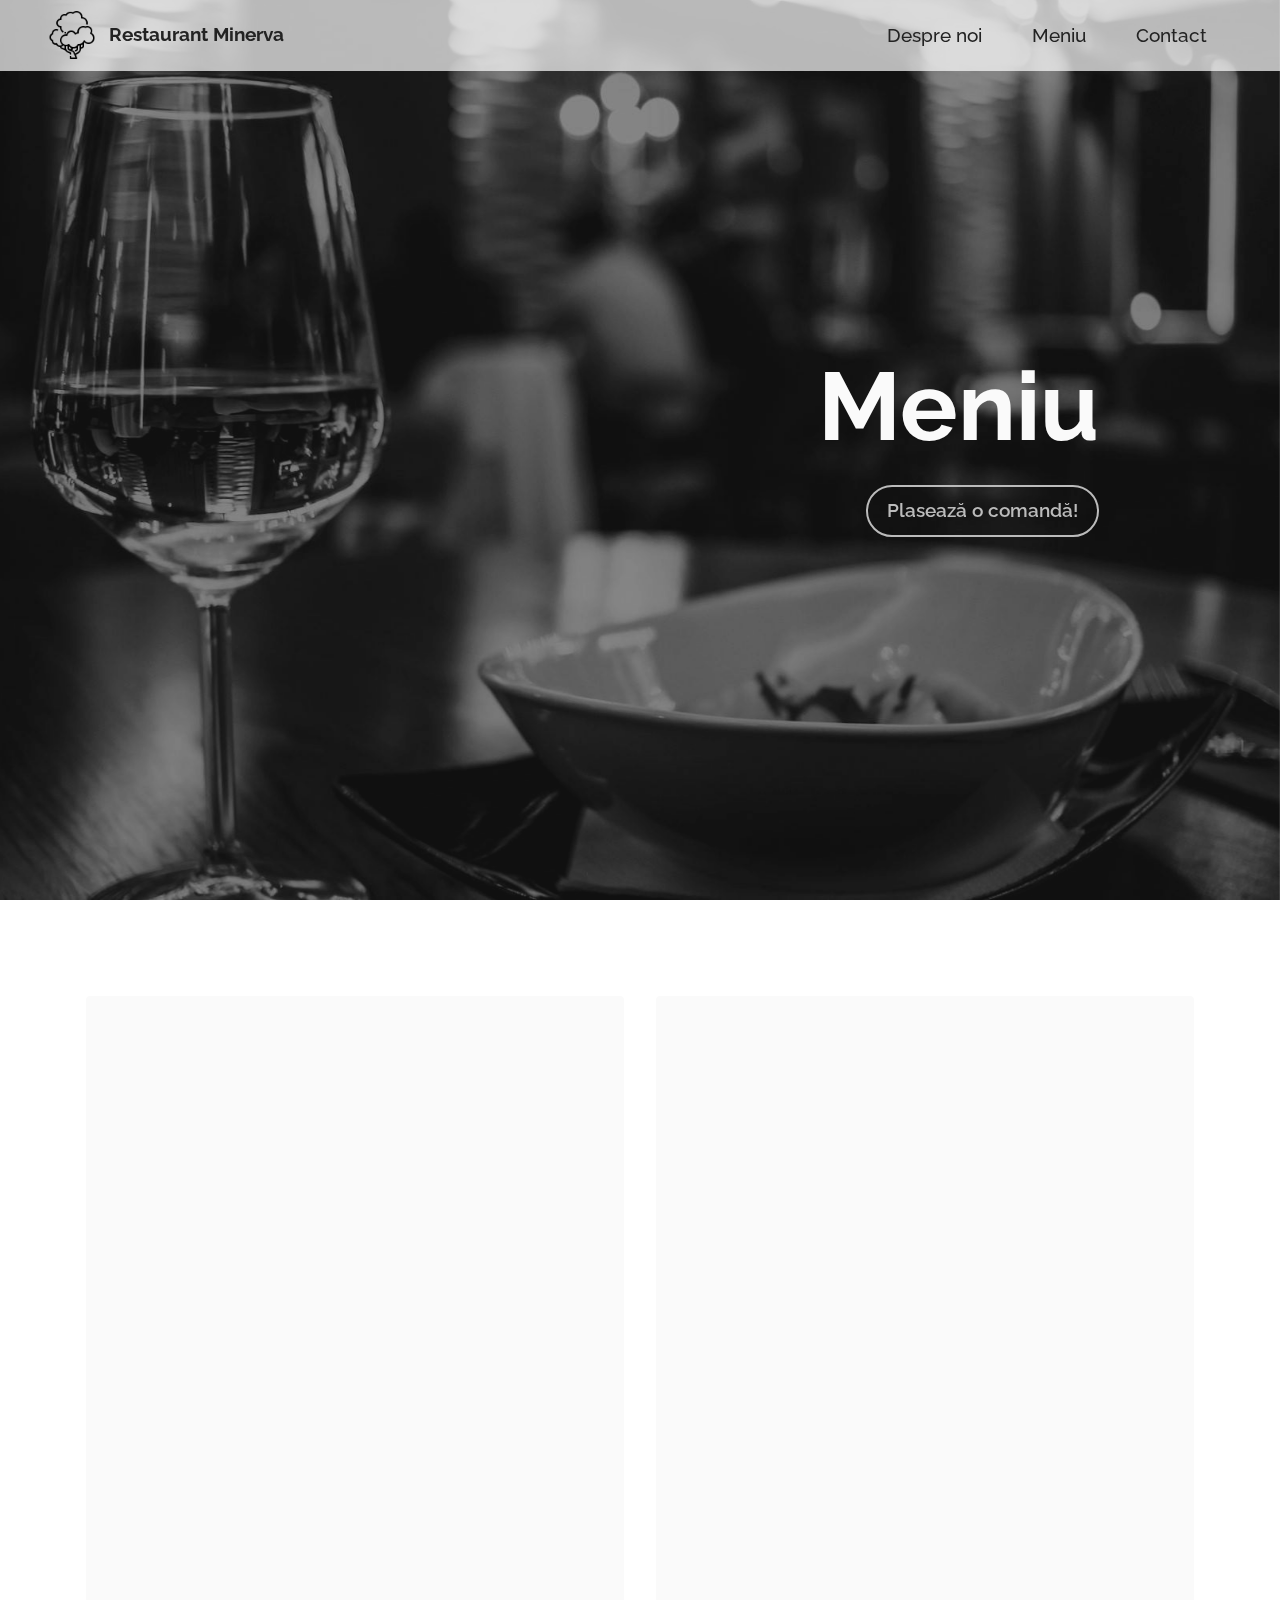
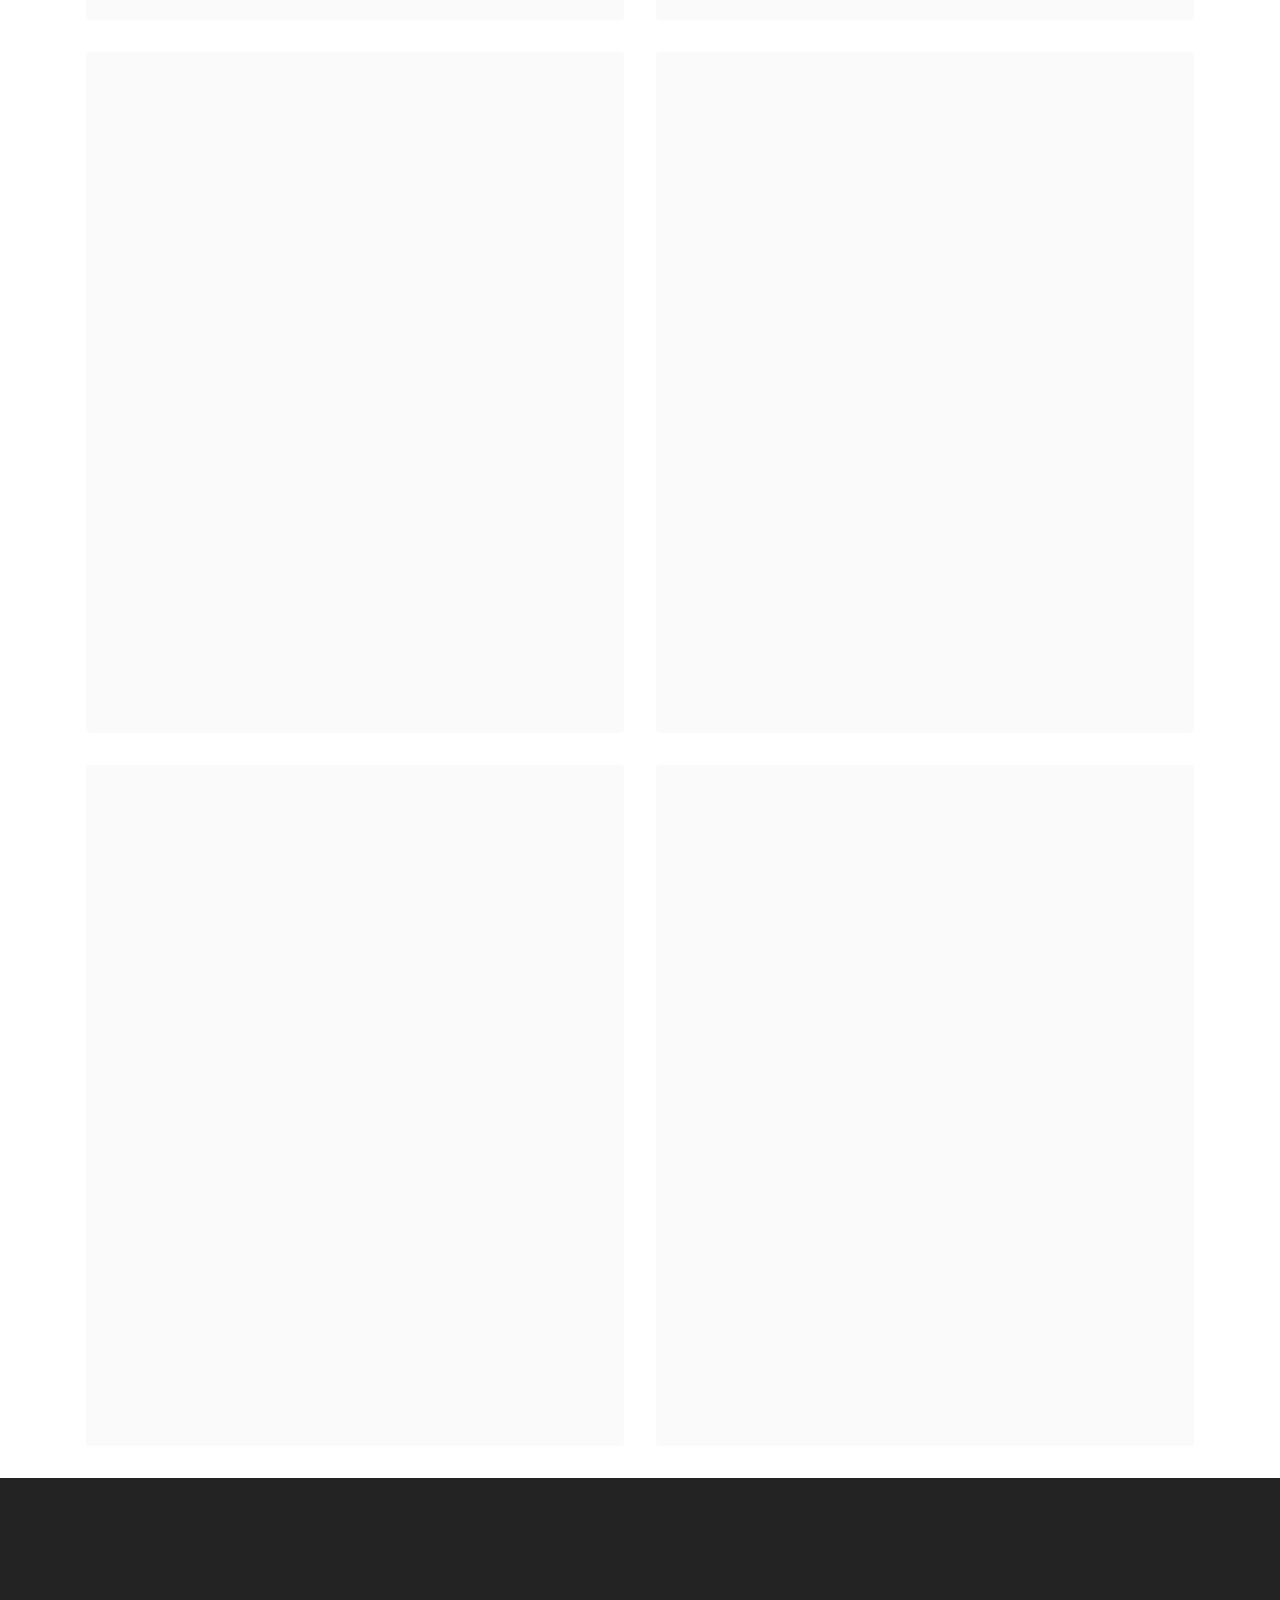
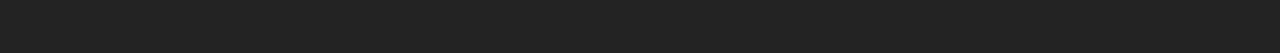
<file: meniu.html>
<!DOCTYPE html>
<html lang="ro" >
<head>
 
  <meta charset="UTF-8">
  <meta http-equiv="X-UA-Compatible" content="IE=edge">
  <meta name="viewport" content="width=device-width, initial-scale=1, minimum-scale=1">
  <link rel="shortcut icon" href="assets/images/tree.png" type="image/x-icon">
  <meta name="description" content="Restaurant Minerva - meniu">
  
  
  <title>Meniu</title>
  <link rel="stylesheet" href="assets/bootstrap/css/bootstrap.min.css">
  <link rel="stylesheet" href="assets/bootstrap/css/bootstrap-grid.min.css">
  <link rel="stylesheet" href="assets/bootstrap/css/bootstrap-reboot.min.css">
  <link rel="stylesheet" href="assets/parallax/jarallax.css">
  <link rel="stylesheet" href="assets/animatecss/animate.css">
  <link rel="stylesheet" href="assets/dropdown/css/style.css">
  <link rel="stylesheet" href="assets/socicon/css/styles.css">
  <link rel="stylesheet" href="assets/theme/css/style.css">
  <link rel="preload" href="https://fonts.googleapis.com/css?family=Raleway:100,200,300,400,500,600,700,800,900,100i,200i,300i,400i,500i,600i,700i,800i,900i&display=swap" as="style" onload="this.onload=null;this.rel='stylesheet'">
  <noscript><link rel="stylesheet" href="https://fonts.googleapis.com/css?family=Raleway:100,200,300,400,500,600,700,800,900,100i,200i,300i,400i,500i,600i,700i,800i,900i&display=swap"></noscript>
  <link rel="preload" href="https://fonts.googleapis.com/css?family=Caveat:400,500,600,700&display=swap" as="style" onload="this.onload=null;this.rel='stylesheet'">
  <noscript><link rel="stylesheet" href="https://fonts.googleapis.com/css?family=Caveat:400,500,600,700&display=swap"></noscript>
  <link rel="preload" as="style" href="assets/mobirise/css/mbr-additional.css"><link rel="stylesheet" href="assets/mobirise/css/mbr-additional.css" type="text/css">

  
  
  
</head>
<body>
  
  <section data-bs-version="5.1" class="header13 cid-trjjpZeFB5 mbr-fullscreen mbr-parallax-background" id="header13-11">

    

    
    <div class="mbr-overlay" style="opacity: 0.3; background-color: rgb(53, 53, 53);"></div>

    <div class="align-center container">
        <div class="row justify-content-center">
            <div class="col-12 col-lg-10">
                <h1 class="mbr-section-title mbr-fonts-style mb-3 display-1"><strong>Meniu</strong></h1>
                
                
                <div class="mbr-section-btn mt-3"><a class="btn btn-secondary-outline display-7" href="contact.html#contacts3-2d">Plasează o comandă!</a></div>
                
            </div>
        </div>
    </div>
</section>

<section data-bs-version="5.1" class="gallery3 cid-trjmAIVaZz" id="gallery3-17">
    
    
    <div class="container">
        
        <div class="row mt-4">
            <div class="item features-image сol-12 col-md-6 col-lg-6">
                <div class="item-wrapper">
                    <div class="item-img">
                        <img src="assets/images/fish2-1-700x465.jpeg" alt="O porție de păstrăv prajit alături de cartofi țărănești și două felii de lămâie">
                    </div>
                    <div class="item-content">
                        <h2 class="item-title mbr-fonts-style display-2">
                            <strong>Fel principal</strong></h2>
                        
                        <p class="mbr-text mbr-fonts-style mt-3 display-7"><strong>15 lei/100 gr</strong><br>Cotlet de porc<br>Păstrăv la grătar<br>Aripioare de pui<br>Piept de pui<br>Burger de vită</p>
                    </div>
                    
                </div>
            </div>
            <div class="item features-image сol-12 col-md-6 col-lg-6">
                <div class="item-wrapper">
                    <div class="item-img">
                        <img src="assets/images/soup-700x465.jpeg" alt="Un bol de supă lângă care se află o râșniță și o lingură">
                    </div>
                    <div class="item-content">
                        <h2 class="item-title mbr-fonts-style display-2">
                            <strong>Supe</strong></h2>
                        
                        <p class="mbr-text mbr-fonts-style mt-3 display-7"><strong>19 lei</strong><br>Supă de văcuță<br>Supă de pui<br>Supă de găluște<br>Supă de legume<br>Supă cremă de roșii<br></p>
                    </div>
                    
                </div>
            </div>
            <div class="item features-image сol-12 col-md-6 col-lg-6">
                <div class="item-wrapper">
                    <div class="item-img">
                        <img src="assets/images/pasta-1-700x468.jpeg" alt="O porție de paste cu sos și două frunze de busuioc">
                    </div>
                    <div class="item-content">
                        <h2 class="item-title mbr-fonts-style display-2">
                            <strong>Paste</strong></h2>
                        
                        <p class="mbr-text mbr-fonts-style mt-3 display-7"><strong>32 lei</strong><br>Paste carbonara<br>Paste cu sos de roșii și busuioc<br>Paste cu scoici și usturoi<br>Paste de post cu ciuperci<br>Paste cu pesto<br>Paste cu chilli</p>
                    </div>
                    
                </div>
            </div>
            <div class="item features-image сol-12 col-md-6 col-lg-6">
                <div class="item-wrapper">
                    <div class="item-img">
                        <img src="assets/images/pizza1-700x466.jpeg" alt="O pizza feliată" title="">
                    </div>
                    <div class="item-content">
                        <h2 class="item-title mbr-fonts-style display-2">
                            <strong>Pizza</strong><strong><br></strong></h2>
                        
                        <p class="mbr-text mbr-fonts-style mt-3 display-7"><strong>35 lei</strong><br>Prosciutto e Funghi<br>Quatro Stagionni<br>Capriciosa<br>Mexicana<br>Vegetariană<br>Margherita<br><br></p>
                    </div>
                    
                </div>
            </div><div class="item features-image сol-12 col-md-6 col-lg-6">
                <div class="item-wrapper">
                    <div class="item-img">
                        <img src="assets/images/bread-chip-700x465.jpeg" alt="O porție de cartofi, lipie și sos așezate pe un tocător de lemn" title="" data-slide-to="4" data-bs-slide-to="5">
                    </div>
                    <div class="item-content">
                        <h2 class="item-title mbr-fonts-style display-2">
                            <strong>Garnituri</strong></h2>
                        
                        <p class="mbr-text mbr-fonts-style mt-3 display-7"><strong>7 lei/ 100 gr</strong><br>Cartofi prăjiți&nbsp; &nbsp; &nbsp; &nbsp; &nbsp; &nbsp; &nbsp; &nbsp; &nbsp; &nbsp; &nbsp; &nbsp; &nbsp; &nbsp; &nbsp; &nbsp; &nbsp; &nbsp; &nbsp; &nbsp; &nbsp; &nbsp; &nbsp; &nbsp; &nbsp; &nbsp; &nbsp; &nbsp; &nbsp; &nbsp; &nbsp; &nbsp;&nbsp;<br>Cartofi la cuptor&nbsp; &nbsp; &nbsp; &nbsp; &nbsp; &nbsp; &nbsp; &nbsp; &nbsp; &nbsp; &nbsp; &nbsp; &nbsp; &nbsp; &nbsp; &nbsp; &nbsp; &nbsp; &nbsp; &nbsp; &nbsp; &nbsp; &nbsp; &nbsp; &nbsp; &nbsp; &nbsp; &nbsp; &nbsp;&nbsp;<br>Cartofi țărănești&nbsp;<br>Piure de cartofi&nbsp;<br>Salată de varză&nbsp;<br>Salată de roșii&nbsp;<br>Mămăliguță&nbsp;</p>
                    </div>
                    
                </div>
            </div><div class="item features-image сol-12 col-md-6 col-lg-6">
                <div class="item-wrapper">
                    <div class="item-img">
                        <img src="assets/images/alcohol-alcoholic3-700x454.jpeg" alt="Trei pahare cu băuturi în fața unui bar, în spatele căruia se află o persoană" title="" data-slide-to="5" data-bs-slide-to="6">
                    </div>
                    <div class="item-content">
                        <h2 class="item-title mbr-fonts-style display-2">
                            <strong>Băuturi</strong></h2>
                        
                        <p class="mbr-text mbr-fonts-style mt-3 display-7"><strong>13 lei</strong><br>Apă plată&nbsp;<br>Apă minerală&nbsp;<br>Limonadă&nbsp;<br>Fresh de portocale&nbsp;<br>Bere&nbsp;<br>Cidru&nbsp;<br>Espresso&nbsp;<br></p>
                    </div>
                    
                </div>
            </div>
        </div>
    </div>
</section>

<div data-bs-version="5.1" class="menu menu2 cid-trj8mmYTtx" id="menu2-u">
    
    <nav class="navbar navbar-dropdown navbar-fixed-top navbar-expand-lg">
        <div class="container-fluid">
            <div class="navbar-brand">
                <span class="navbar-logo">
                    <a href="index.html">
                        <img src="assets/images/tree.png" alt="Logo-ul restaurantului Minerva" style="height: 3rem;">
                    </a>
                </span>
                <span class="navbar-caption-wrap"><a class="navbar-caption text-black text-primary display-7" href="index.html">Restaurant Minerva</a></span>
            </div>
            <button class="navbar-toggler" type="button" data-toggle="collapse" data-bs-toggle="collapse" data-target="#navbarSupportedContent" data-bs-target="#navbarSupportedContent" aria-controls="navbarNavAltMarkup" aria-expanded="false" aria-label="Toggle navigation">
                <span class="hamburger">
                    <span></span>
                    <span></span>
                    <span></span>
                    <span></span>
                </span>
            </button>
            <div class="collapse navbar-collapse" id="navbarSupportedContent">
                <ul class="navbar-nav nav-dropdown nav-right" data-app-modern-menu="true"><li class="nav-item"><a class="nav-link link text-black text-primary display-7" href="index.html">Despre noi</a></li><li class="nav-item"><a class="nav-link link text-black text-primary display-7" href="meniu.html">Meniu</a></li><li class="nav-item"><a class="nav-link link text-black text-primary display-7" href="contact.html">Contact</a></li></ul>
                
                
            </div>
        </div>
    </nav>
</div>

<div data-bs-version="5.1" class="footer3 cid-tstTZa0Mbg" id="footer3-2a">

    

    

    <div class="container">
        <div class="media-container-row align-center mbr-white">
            <div class="row row-links">
                <ul class="foot-menu">
                    
                    
                    
                    
                    
                <li class="foot-menu-item mbr-fonts-style display-7"><a href="contact.html" class="text-white">Contactează-ne acum!</a></li></ul>
            </div>
            <div class="row social-row">
                <div class="social-list align-right pb-2">
                    
                    
                    
                    
                    
                    
                <div class="soc-item">
                        <a href="https://twitter.com" target="_blank">
                            <span class="mbr-iconfont mbr-iconfont-social socicon-twitter socicon"></span>
                        </a>
                    </div><div class="soc-item">
                        <a href="https://www.facebook.com" target="_blank">
                            <span class="mbr-iconfont mbr-iconfont-social socicon-facebook socicon"></span>
                        </a>
                    </div><div class="soc-item">
                        <a href="https://www.youtube.com" target="_blank">
                            <span class="mbr-iconfont mbr-iconfont-social socicon-youtube socicon"></span>
                        </a>
                    </div><div class="soc-item">
                        <a href="https://www.instagram.com" target="_blank">
                            <span class="mbr-iconfont mbr-iconfont-social socicon-instagram socicon"></span>
                        </a>
                    </div></div>
            </div>
            <div class="row row-copirayt">
                <p class="mbr-text mb-0 mbr-fonts-style mbr-white align-center display-7">
                    © Copyright 2022 Restaurant Minerva. All Rights Reserved.
                </p>
            </div>
        </div>
    </div>
</div>
<script src="assets/bootstrap/js/bootstrap.bundle.min.js"></script>  <script src="assets/parallax/jarallax.js"></script>  <script src="assets/smoothscroll/smooth-scroll.js"></script>  <script src="assets/ytplayer/index.js"></script>  <script src="assets/dropdown/js/navbar-dropdown.js"></script>  <script src="assets/theme/js/script.js"></script>  
  
  
  <input name="animation" type="hidden">
  </body>
</html>
</file>
<file: assets/web/assets/mobirise-icons2/mobirise2.css>
@font-face {
  font-family: 'Moririse2';
  font-display: swap;
  src:  url('mobirise2.eot?f2bix4');
  src:  url('mobirise2.eot?f2bix4#iefix') format('embedded-opentype'),
    url('mobirise2.ttf?f2bix4') format('truetype'),
    url('mobirise2.woff?f2bix4') format('woff'),
    url('mobirise2.svg?f2bix4#mobirise2') format('svg');
  font-weight: normal;
  font-style: normal;
}

[class^="mobi-"], [class*=" mobi-"] {
  /* use !important to prevent issues with browser extensions that change fonts */
  font-family: 'Moririse2' !important;
  speak: none;
  font-style: normal;
  font-weight: normal;
  font-variant: normal;
  text-transform: none;
  line-height: 1;

  /* Better Font Rendering =========== */
  -webkit-font-smoothing: antialiased;
  -moz-osx-font-smoothing: grayscale;
}

.mobi-mbri-add-submenu:before {
  content: "\e900";
}
.mobi-mbri-alert:before {
  content: "\e901";
}
.mobi-mbri-align-center:before {
  content: "\e902";
}
.mobi-mbri-align-justify:before {
  content: "\e903";
}
.mobi-mbri-align-left:before {
  content: "\e904";
}
.mobi-mbri-align-right:before {
  content: "\e905";
}
.mobi-mbri-android:before {
  content: "\e906";
}
.mobi-mbri-apple:before {
  content: "\e907";
}
.mobi-mbri-arrow-down:before {
  content: "\e908";
}
.mobi-mbri-arrow-next:before {
  content: "\e909";
}
.mobi-mbri-arrow-prev:before {
  content: "\e90a";
}
.mobi-mbri-arrow-up:before {
  content: "\e90b";
}
.mobi-mbri-bold:before {
  content: "\e90c";
}
.mobi-mbri-bookmark:before {
  content: "\e90d";
}
.mobi-mbri-bootstrap:before {
  content: "\e90e";
}
.mobi-mbri-briefcase:before {
  content: "\e90f";
}
.mobi-mbri-browse:before {
  content: "\e910";
}
.mobi-mbri-bulleted-list:before {
  content: "\e911";
}
.mobi-mbri-calendar:before {
  content: "\e912";
}
.mobi-mbri-camera:before {
  content: "\e913";
}
.mobi-mbri-cart-add:before {
  content: "\e914";
}
.mobi-mbri-cart-full:before {
  content: "\e915";
}
.mobi-mbri-cash:before {
  content: "\e916";
}
.mobi-mbri-change-style:before {
  content: "\e917";
}
.mobi-mbri-chat:before {
  content: "\e918";
}
.mobi-mbri-clock:before {
  content: "\e919";
}
.mobi-mbri-close:before {
  content: "\e91a";
}
.mobi-mbri-cloud:before {
  content: "\e91b";
}
.mobi-mbri-code:before {
  content: "\e91c";
}
.mobi-mbri-contact-form:before {
  content: "\e91d";
}
.mobi-mbri-credit-card:before {
  content: "\e91e";
}
.mobi-mbri-cursor-click:before {
  content: "\e91f";
}
.mobi-mbri-cust-feedback:before {
  content: "\e920";
}
.mobi-mbri-database:before {
  content: "\e921";
}
.mobi-mbri-delivery:before {
  content: "\e922";
}
.mobi-mbri-desktop:before {
  content: "\e923";
}
.mobi-mbri-devices:before {
  content: "\e924";
}
.mobi-mbri-down:before {
  content: "\e925";
}
.mobi-mbri-download-2:before {
  content: "\e926";
}
.mobi-mbri-download:before {
  content: "\e927";
}
.mobi-mbri-drag-n-drop-2:before {
  content: "\e928";
}
.mobi-mbri-drag-n-drop:before {
  content: "\e929";
}
.mobi-mbri-edit-2:before {
  content: "\e92a";
}
.mobi-mbri-edit:before {
  content: "\e92b";
}
.mobi-mbri-error:before {
  content: "\e92c";
}
.mobi-mbri-extension:before {
  content: "\e92d";
}
.mobi-mbri-features:before {
  content: "\e92e";
}
.mobi-mbri-file:before {
  content: "\e92f";
}
.mobi-mbri-flag:before {
  content: "\e930";
}
.mobi-mbri-folder:before {
  content: "\e931";
}
.mobi-mbri-gift:before {
  content: "\e932";
}
.mobi-mbri-github:before {
  content: "\e933";
}
.mobi-mbri-globe-2:before {
  content: "\e934";
}
.mobi-mbri-globe:before {
  content: "\e935";
}
.mobi-mbri-growing-chart:before {
  content: "\e936";
}
.mobi-mbri-hearth:before {
  content: "\e937";
}
.mobi-mbri-help:before {
  content: "\e938";
}
.mobi-mbri-home:before {
  content: "\e939";
}
.mobi-mbri-hot-cup:before {
  content: "\e93a";
}
.mobi-mbri-idea:before {
  content: "\e93b";
}
.mobi-mbri-image-gallery:before {
  content: "\e93c";
}
.mobi-mbri-image-slider:before {
  content: "\e93d";
}
.mobi-mbri-info:before {
  content: "\e93e";
}
.mobi-mbri-italic:before {
  content: "\e93f";
}
.mobi-mbri-key:before {
  content: "\e940";
}
.mobi-mbri-laptop:before {
  content: "\e941";
}
.mobi-mbri-layers:before {
  content: "\e942";
}
.mobi-mbri-left-right:before {
  content: "\e943";
}
.mobi-mbri-left:before {
  content: "\e944";
}
.mobi-mbri-letter:before {
  content: "\e945";
}
.mobi-mbri-like:before {
  content: "\e946";
}
.mobi-mbri-link:before {
  content: "\e947";
}
.mobi-mbri-lock:before {
  content: "\e948";
}
.mobi-mbri-login:before {
  content: "\e949";
}
.mobi-mbri-logout:before {
  content: "\e94a";
}
.mobi-mbri-magic-stick:before {
  content: "\e94b";
}
.mobi-mbri-map-pin:before {
  content: "\e94c";
}
.mobi-mbri-menu:before {
  content: "\e94d";
}
.mobi-mbri-mobile-2:before {
  content: "\e94e";
}
.mobi-mbri-mobile-horizontal:before {
  content: "\e94f";
}
.mobi-mbri-mobile:before {
  content: "\e950";
}
.mobi-mbri-mobirise:before {
  content: "\e951";
}
.mobi-mbri-more-horizontal:before {
  content: "\e952";
}
.mobi-mbri-more-vertical:before {
  content: "\e953";
}
.mobi-mbri-music:before {
  content: "\e954";
}
.mobi-mbri-new-file:before {
  content: "\e955";
}
.mobi-mbri-numbered-list:before {
  content: "\e956";
}
.mobi-mbri-opened-folder:before {
  content: "\e957";
}
.mobi-mbri-pages:before {
  content: "\e958";
}
.mobi-mbri-paper-plane:before {
  content: "\e959";
}
.mobi-mbri-paperclip:before {
  content: "\e95a";
}
.mobi-mbri-phone:before {
  content: "\e95b";
}
.mobi-mbri-photo:before {
  content: "\e95c";
}
.mobi-mbri-photos:before {
  content: "\e95d";
}
.mobi-mbri-pin:before {
  content: "\e95e";
}
.mobi-mbri-play:before {
  content: "\e95f";
}
.mobi-mbri-plus:before {
  content: "\e960";
}
.mobi-mbri-preview:before {
  content: "\e961";
}
.mobi-mbri-print:before {
  content: "\e962";
}
.mobi-mbri-protect:before {
  content: "\e963";
}
.mobi-mbri-question:before {
  content: "\e964";
}
.mobi-mbri-quote-left:before {
  content: "\e965";
}
.mobi-mbri-quote-right:before {
  content: "\e966";
}
.mobi-mbri-redo:before {
  content: "\e967";
}
.mobi-mbri-refresh:before {
  content: "\e968";
}
.mobi-mbri-responsive-2:before {
  content: "\e969";
}
.mobi-mbri-responsive:before {
  content: "\e96a";
}
.mobi-mbri-right:before {
  content: "\e96b";
}
.mobi-mbri-rocket:before {
  content: "\e96c";
}
.mobi-mbri-sad-face:before {
  content: "\e96d";
}
.mobi-mbri-sale:before {
  content: "\e96e";
}
.mobi-mbri-save:before {
  content: "\e96f";
}
.mobi-mbri-search:before {
  content: "\e970";
}
.mobi-mbri-setting-2:before {
  content: "\e971";
}
.mobi-mbri-setting-3:before {
  content: "\e972";
}
.mobi-mbri-setting:before {
  content: "\e973";
}
.mobi-mbri-share:before {
  content: "\e974";
}
.mobi-mbri-shopping-bag:before {
  content: "\e975";
}
.mobi-mbri-shopping-basket:before {
  content: "\e976";
}
.mobi-mbri-shopping-cart:before {
  content: "\e977";
}
.mobi-mbri-sites:before {
  content: "\e978";
}
.mobi-mbri-smile-face:before {
  content: "\e979";
}
.mobi-mbri-speed:before {
  content: "\e97a";
}
.mobi-mbri-star:before {
  content: "\e97b";
}
.mobi-mbri-success:before {
  content: "\e97c";
}
.mobi-mbri-sun:before {
  content: "\e97d";
}
.mobi-mbri-sun2:before {
  content: "\e97e";
}
.mobi-mbri-tablet-vertical:before {
  content: "\e97f";
}
.mobi-mbri-tablet:before {
  content: "\e980";
}
.mobi-mbri-target:before {
  content: "\e981";
}
.mobi-mbri-timer:before {
  content: "\e982";
}
.mobi-mbri-to-ftp:before {
  content: "\e983";
}
.mobi-mbri-to-local-drive:before {
  content: "\e984";
}
.mobi-mbri-touch-swipe:before {
  content: "\e985";
}
.mobi-mbri-touch:before {
  content: "\e986";
}
.mobi-mbri-trash:before {
  content: "\e987";
}
.mobi-mbri-underline:before {
  content: "\e988";
}
.mobi-mbri-undo:before {
  content: "\e989";
}
.mobi-mbri-unlink:before {
  content: "\e98a";
}
.mobi-mbri-unlock:before {
  content: "\e98b";
}
.mobi-mbri-up-down:before {
  content: "\e98c";
}
.mobi-mbri-up:before {
  content: "\e98d";
}
.mobi-mbri-update:before {
  content: "\e98e";
}
.mobi-mbri-upload-2:before {
  content: "\e98f";
}
.mobi-mbri-upload:before {
  content: "\e990";
}
.mobi-mbri-user-2:before {
  content: "\e991";
}
.mobi-mbri-user:before {
  content: "\e992";
}
.mobi-mbri-users:before {
  content: "\e993";
}
.mobi-mbri-video-play:before {
  content: "\e994";
}
.mobi-mbri-video:before {
  content: "\e995";
}
.mobi-mbri-watch:before {
  content: "\e996";
}
.mobi-mbri-website-theme-2:before {
  content: "\e997";
}
.mobi-mbri-website-theme:before {
  content: "\e998";
}
.mobi-mbri-wifi:before {
  content: "\e999";
}
.mobi-mbri-windows:before {
  content: "\e99a";
}
.mobi-mbri-zoom-in:before {
  content: "\e99b";
}
.mobi-mbri-zoom-out:before {
  content: "\e99c";
}
</file>
<file: assets/parallax/jarallax.css>
.jarallax {
    position: relative;
    z-index: 0;
}
.jarallax > .jarallax-img {
    position: absolute;
    object-fit: cover;
    /* support for plugin https://github.com/bfred-it/object-fit-images */
    font-family: 'object-fit: cover;';
    top: 0;
    left: 0;
    width: 100%;
    height: 100%;
    z-index: -1;
}
</file>
<file: assets/dropdown/css/style.css>
.navbar-dropdown {
  left: 0;
  padding: 0;
  position: absolute;
  right: 0;
  top: 0;
  transition: all 0.45s ease;
  z-index: 1030;
  background: #282828; }
  .navbar-dropdown .navbar-logo {
    margin-right: 0.8rem;
    transition: margin 0.3s ease-in-out;
    vertical-align: middle; }
    .navbar-dropdown .navbar-logo img {
      height: 3.125rem;
      transition: all 0.3s ease-in-out; }
    .navbar-dropdown .navbar-logo.mbr-iconfont {
      font-size: 3.125rem;
      line-height: 3.125rem; }
  .navbar-dropdown .navbar-caption {
    font-weight: 700;
    white-space: normal;
    vertical-align: -4px;
    line-height: 3.125rem !important; }
    .navbar-dropdown .navbar-caption, .navbar-dropdown .navbar-caption:hover {
      color: inherit;
      text-decoration: none; }
  .navbar-dropdown .mbr-iconfont + .navbar-caption {
    vertical-align: -1px; }
  .navbar-dropdown.navbar-fixed-top {
    position: fixed; }
  .navbar-dropdown .navbar-brand span {
    vertical-align: -4px; }
  .navbar-dropdown.bg-color.transparent {
    background: none; }
  .navbar-dropdown.navbar-short .navbar-brand {
    padding: 0.625rem 0; }
    .navbar-dropdown.navbar-short .navbar-brand span {
      vertical-align: -1px; }
  .navbar-dropdown.navbar-short .navbar-caption {
    line-height: 2.375rem !important;
    vertical-align: -2px; }
  .navbar-dropdown.navbar-short .navbar-logo {
    margin-right: 0.5rem; }
    .navbar-dropdown.navbar-short .navbar-logo img {
      height: 2.375rem; }
    .navbar-dropdown.navbar-short .navbar-logo.mbr-iconfont {
      font-size: 2.375rem;
      line-height: 2.375rem; }
  .navbar-dropdown.navbar-short .mbr-table-cell {
    height: 3.625rem; }
  .navbar-dropdown .navbar-close {
    left: 0.6875rem;
    position: fixed;
    top: 0.75rem;
    z-index: 1000; }
  .navbar-dropdown .hamburger-icon {
    content: "";
    display: inline-block;
    vertical-align: middle;
    width: 16px;
    -webkit-box-shadow: 0 -6px 0 1px #282828,0 0 0 1px #282828,0 6px 0 1px #282828;
    -moz-box-shadow: 0 -6px 0 1px #282828,0 0 0 1px #282828,0 6px 0 1px #282828;
    box-shadow: 0 -6px 0 1px #282828,0 0 0 1px #282828,0 6px 0 1px #282828; }

.dropdown-menu .dropdown-toggle[data-toggle="dropdown-submenu"]::after {
  border-bottom: 0.35em solid transparent;
  border-left: 0.35em solid;
  border-right: 0;
  border-top: 0.35em solid transparent;
  margin-left: 0.3rem; }

.dropdown-menu .dropdown-item:focus {
  outline: 0; }

.nav-dropdown {
  font-size: 0.75rem;
  font-weight: 500;
  height: auto !important; }
  .nav-dropdown .nav-btn {
    padding-left: 1rem; }
  .nav-dropdown .link {
    margin: .667em 1.667em;
    font-weight: 500;
    padding: 0;
    transition: color .2s ease-in-out; }
    .nav-dropdown .link.dropdown-toggle {
      margin-right: 2.583em; }
      .nav-dropdown .link.dropdown-toggle::after {
        margin-left: .25rem;
        border-top: 0.35em solid;
        border-right: 0.35em solid transparent;
        border-left: 0.35em solid transparent;
        border-bottom: 0; }
      .nav-dropdown .link.dropdown-toggle[aria-expanded="true"] {
        margin: 0;
        padding: 0.667em 3.263em  0.667em 1.667em; }
  .nav-dropdown .link::after,
  .nav-dropdown .dropdown-item::after {
    color: inherit; }
  .nav-dropdown .btn {
    font-size: 0.75rem;
    font-weight: 700;
    letter-spacing: 0;
    margin-bottom: 0;
    padding-left: 1.25rem;
    padding-right: 1.25rem; }
  .nav-dropdown .dropdown-menu {
    border-radius: 0;
    border: 0;
    left: 0;
    margin: 0;
    padding-bottom: 1.25rem;
    padding-top: 1.25rem;
    position: relative; }
  .nav-dropdown .dropdown-submenu {
    margin-left: 0.125rem;
    top: 0; }
  .nav-dropdown .dropdown-item {
    font-weight: 500;
    line-height: 2;
    padding: 0.3846em 4.615em 0.3846em 1.5385em;
    position: relative;
    transition: color .2s ease-in-out, background-color .2s ease-in-out; }
    .nav-dropdown .dropdown-item::after {
      margin-top: -0.3077em;
      position: absolute;
      right: 1.1538em;
      top: 50%; }
    .nav-dropdown .dropdown-item:focus, .nav-dropdown .dropdown-item:hover {
      background: none; }

@media (max-width: 767px) {
  .nav-dropdown.navbar-toggleable-sm {
    bottom: 0;
    display: none;
    left: 0;
    overflow-x: hidden;
    position: fixed;
    top: 0;
    transform: translateX(-100%);
    -ms-transform: translateX(-100%);
    -webkit-transform: translateX(-100%);
    width: 18.75rem;
    z-index: 999; } }
.nav-dropdown.navbar-toggleable-xl {
  bottom: 0;
  display: none;
  left: 0;
  overflow-x: hidden;
  position: fixed;
  top: 0;
  transform: translateX(-100%);
  -ms-transform: translateX(-100%);
  -webkit-transform: translateX(-100%);
  width: 18.75rem;
  z-index: 999; }

.nav-dropdown-sm {
  display: block !important;
  overflow-x: hidden;
  overflow: auto;
  padding-top: 3.875rem; }
  .nav-dropdown-sm::after {
    content: "";
    display: block;
    height: 3rem;
    width: 100%; }
  .nav-dropdown-sm.collapse.in ~ .navbar-close {
    display: block !important; }
  .nav-dropdown-sm.collapsing, .nav-dropdown-sm.collapse.in {
    transform: translateX(0);
    -ms-transform: translateX(0);
    -webkit-transform: translateX(0);
    transition: all 0.25s ease-out;
    -webkit-transition: all 0.25s ease-out;
    background: #282828; }
  .nav-dropdown-sm.collapsing[aria-expanded="false"] {
    transform: translateX(-100%);
    -ms-transform: translateX(-100%);
    -webkit-transform: translateX(-100%); }
  .nav-dropdown-sm .nav-item {
    display: block;
    margin-left: 0 !important;
    padding-left: 0; }
  .nav-dropdown-sm .link,
  .nav-dropdown-sm .dropdown-item {
    border-top: 1px dotted rgba(255, 255, 255, 0.1);
    font-size: 0.8125rem;
    line-height: 1.6;
    margin: 0 !important;
    padding: 0.875rem 2.4rem 0.875rem 1.5625rem !important;
    position: relative;
    white-space: normal; }
    .nav-dropdown-sm .link:focus, .nav-dropdown-sm .link:hover,
    .nav-dropdown-sm .dropdown-item:focus,
    .nav-dropdown-sm .dropdown-item:hover {
      background: rgba(0, 0, 0, 0.2) !important;
      color: #c0a375; }
  .nav-dropdown-sm .nav-btn {
    position: relative;
    padding: 1.5625rem 1.5625rem 0 1.5625rem; }
    .nav-dropdown-sm .nav-btn::before {
      border-top: 1px dotted rgba(255, 255, 255, 0.1);
      content: "";
      left: 0;
      position: absolute;
      top: 0;
      width: 100%; }
    .nav-dropdown-sm .nav-btn + .nav-btn {
      padding-top: 0.625rem; }
      .nav-dropdown-sm .nav-btn + .nav-btn::before {
        display: none; }
  .nav-dropdown-sm .btn {
    padding: 0.625rem 0; }
  .nav-dropdown-sm .dropdown-toggle[data-toggle="dropdown-submenu"]::after {
    margin-left: .25rem;
    border-top: 0.35em solid;
    border-right: 0.35em solid transparent;
    border-left: 0.35em solid transparent;
    border-bottom: 0; }
  .nav-dropdown-sm .dropdown-toggle[data-toggle="dropdown-submenu"][aria-expanded="true"]::after {
    border-top: 0;
    border-right: 0.35em solid transparent;
    border-left: 0.35em solid transparent;
    border-bottom: 0.35em solid; }
  .nav-dropdown-sm .dropdown-menu {
    margin: 0;
    padding: 0;
    position: relative;
    top: 0;
    left: 0;
    width: 100%;
    border: 0;
    float: none;
    border-radius: 0;
    background: none; }
  .nav-dropdown-sm .dropdown-submenu {
    left: 100%;
    margin-left: 0.125rem;
    margin-top: -1.25rem;
    top: 0; }

.navbar-toggleable-sm .nav-dropdown .dropdown-menu {
  position: absolute; }

.navbar-toggleable-sm .nav-dropdown .dropdown-submenu {
  left: 100%;
  margin-left: 0.125rem;
  margin-top: -1.25rem;
  top: 0; }

.navbar-toggleable-sm.opened .nav-dropdown .dropdown-menu {
  position: relative; }

.navbar-toggleable-sm.opened .nav-dropdown .dropdown-submenu {
  left: 0;
  margin-left: 00rem;
  margin-top: 0rem;
  top: 0; }

.is-builder .nav-dropdown.collapsing {
  transition: none !important; }
</file>
<file: assets/socicon/css/styles.css>
@charset "UTF-8";

@font-face {
  font-family: 'Socicon';
  src:  url('../fonts/socicon.eot');
  src:  url('../fonts/socicon.eot?#iefix') format('embedded-opentype'),
    url('../fonts/socicon.woff2') format('woff2'),
    url('../fonts/socicon.ttf') format('truetype'),
    url('../fonts/socicon.woff') format('woff'),
    url('../fonts/socicon.svg#socicon') format('svg');
  font-weight: normal;
  font-style: normal;
  font-display: swap;
}

[data-icon]:before {
  font-family: "socicon" !important;
  content: attr(data-icon);
  font-style: normal !important;
  font-weight: normal !important;
  font-variant: normal !important;
  text-transform: none !important;
  speak: none;
  line-height: 1;
  -webkit-font-smoothing: antialiased;
  -moz-osx-font-smoothing: grayscale;
}

[class^="socicon-"], [class*=" socicon-"] {
  /* use !important to prevent issues with browser extensions that change fonts */
  font-family: 'Socicon' !important;
  speak: none;
  font-style: normal;
  font-weight: normal;
  font-variant: normal;
  text-transform: none;
  line-height: 1;

  /* Better Font Rendering =========== */
  -webkit-font-smoothing: antialiased;
  -moz-osx-font-smoothing: grayscale;
}

.socicon-eitaa:before {
  content: "\e97c";
}
.socicon-soroush:before {
  content: "\e97d";
}
.socicon-bale:before {
  content: "\e97e";
}
.socicon-zazzle:before {
  content: "\e97b";
}
.socicon-society6:before {
  content: "\e97a";
}
.socicon-redbubble:before {
  content: "\e979";
}
.socicon-avvo:before {
  content: "\e978";
}
.socicon-stitcher:before {
  content: "\e977";
}
.socicon-googlehangouts:before {
  content: "\e974";
}
.socicon-dlive:before {
  content: "\e975";
}
.socicon-vsco:before {
  content: "\e976";
}
.socicon-flipboard:before {
  content: "\e973";
}
.socicon-ubuntu:before {
  content: "\e958";
}
.socicon-artstation:before {
  content: "\e959";
}
.socicon-invision:before {
  content: "\e95a";
}
.socicon-torial:before {
  content: "\e95b";
}
.socicon-collectorz:before {
  content: "\e95c";
}
.socicon-seenthis:before {
  content: "\e95d";
}
.socicon-googleplaymusic:before {
  content: "\e95e";
}
.socicon-debian:before {
  content: "\e95f";
}
.socicon-filmfreeway:before {
  content: "\e960";
}
.socicon-gnome:before {
  content: "\e961";
}
.socicon-itchio:before {
  content: "\e962";
}
.socicon-jamendo:before {
  content: "\e963";
}
.socicon-mix:before {
  content: "\e964";
}
.socicon-sharepoint:before {
  content: "\e965";
}
.socicon-tinder:before {
  content: "\e966";
}
.socicon-windguru:before {
  content: "\e967";
}
.socicon-cdbaby:before {
  content: "\e968";
}
.socicon-elementaryos:before {
  content: "\e969";
}
.socicon-stage32:before {
  content: "\e96a";
}
.socicon-tiktok:before {
  content: "\e96b";
}
.socicon-gitter:before {
  content: "\e96c";
}
.socicon-letterboxd:before {
  content: "\e96d";
}
.socicon-threema:before {
  content: "\e96e";
}
.socicon-splice:before {
  content: "\e96f";
}
.socicon-metapop:before {
  content: "\e970";
}
.socicon-naver:before {
  content: "\e971";
}
.socicon-remote:before {
  content: "\e972";
}
.socicon-internet:before {
  content: "\e957";
}
.socicon-moddb:before {
  content: "\e94b";
}
.socicon-indiedb:before {
  content: "\e94c";
}
.socicon-traxsource:before {
  content: "\e94d";
}
.socicon-gamefor:before {
  content: "\e94e";
}
.socicon-pixiv:before {
  content: "\e94f";
}
.socicon-myanimelist:before {
  content: "\e950";
}
.socicon-blackberry:before {
  content: "\e951";
}
.socicon-wickr:before {
  content: "\e952";
}
.socicon-spip:before {
  content: "\e953";
}
.socicon-napster:before {
  content: "\e954";
}
.socicon-beatport:before {
  content: "\e955";
}
.socicon-hackerone:before {
  content: "\e956";
}
.socicon-hackernews:before {
  content: "\e946";
}
.socicon-smashwords:before {
  content: "\e947";
}
.socicon-kobo:before {
  content: "\e948";
}
.socicon-bookbub:before {
  content: "\e949";
}
.socicon-mailru:before {
  content: "\e94a";
}
.socicon-gitlab:before {
  content: "\e945";
}
.socicon-instructables:before {
  content: "\e944";
}
.socicon-portfolio:before {
  content: "\e943";
}
.socicon-codered:before {
  content: "\e940";
}
.socicon-origin:before {
  content: "\e941";
}
.socicon-nextdoor:before {
  content: "\e942";
}
.socicon-udemy:before {
  content: "\e93f";
}
.socicon-livemaster:before {
  content: "\e93e";
}
.socicon-crunchbase:before {
  content: "\e93b";
}
.socicon-homefy:before {
  content: "\e93c";
}
.socicon-calendly:before {
  content: "\e93d";
}
.socicon-realtor:before {
  content: "\e90f";
}
.socicon-tidal:before {
  content: "\e910";
}
.socicon-qobuz:before {
  content: "\e911";
}
.socicon-natgeo:before {
  content: "\e912";
}
.socicon-mastodon:before {
  content: "\e913";
}
.socicon-unsplash:before {
  content: "\e914";
}
.socicon-homeadvisor:before {
  content: "\e915";
}
.socicon-angieslist:before {
  content: "\e916";
}
.socicon-codepen:before {
  content: "\e917";
}
.socicon-slack:before {
  content: "\e918";
}
.socicon-openaigym:before {
  content: "\e919";
}
.socicon-logmein:before {
  content: "\e91a";
}
.socicon-fiverr:before {
  content: "\e91b";
}
.socicon-gotomeeting:before {
  content: "\e91c";
}
.socicon-aliexpress:before {
  content: "\e91d";
}
.socicon-guru:before {
  content: "\e91e";
}
.socicon-appstore:before {
  content: "\e91f";
}
.socicon-homes:before {
  content: "\e920";
}
.socicon-zoom:before {
  content: "\e921";
}
.socicon-alibaba:before {
  content: "\e922";
}
.socicon-craigslist:before {
  content: "\e923";
}
.socicon-wix:before {
  content: "\e924";
}
.socicon-redfin:before {
  content: "\e925";
}
.socicon-googlecalendar:before {
  content: "\e926";
}
.socicon-shopify:before {
  content: "\e927";
}
.socicon-freelancer:before {
  content: "\e928";
}
.socicon-seedrs:before {
  content: "\e929";
}
.socicon-bing:before {
  content: "\e92a";
}
.socicon-doodle:before {
  content: "\e92b";
}
.socicon-bonanza:before {
  content: "\e92c";
}
.socicon-squarespace:before {
  content: "\e92d";
}
.socicon-toptal:before {
  content: "\e92e";
}
.socicon-gust:before {
  content: "\e92f";
}
.socicon-ask:before {
  content: "\e930";
}
.socicon-trulia:before {
  content: "\e931";
}
.socicon-loomly:before {
  content: "\e932";
}
.socicon-ghost:before {
  content: "\e933";
}
.socicon-upwork:before {
  content: "\e934";
}
.socicon-fundable:before {
  content: "\e935";
}
.socicon-booking:before {
  content: "\e936";
}
.socicon-googlemaps:before {
  content: "\e937";
}
.socicon-zillow:before {
  content: "\e938";
}
.socicon-niconico:before {
  content: "\e939";
}
.socicon-toneden:before {
  content: "\e93a";
}
.socicon-augment:before {
  content: "\e908";
}
.socicon-bitbucket:before {
  content: "\e909";
}
.socicon-fyuse:before {
  content: "\e90a";
}
.socicon-yt-gaming:before {
  content: "\e90b";
}
.socicon-sketchfab:before {
  content: "\e90c";
}
.socicon-mobcrush:before {
  content: "\e90d";
}
.socicon-microsoft:before {
  content: "\e90e";
}
.socicon-pandora:before {
  content: "\e907";
}
.socicon-messenger:before {
  content: "\e906";
}
.socicon-gamewisp:before {
  content: "\e905";
}
.socicon-bloglovin:before {
  content: "\e904";
}
.socicon-tunein:before {
  content: "\e903";
}
.socicon-gamejolt:before {
  content: "\e901";
}
.socicon-trello:before {
  content: "\e902";
}
.socicon-spreadshirt:before {
  content: "\e900";
}
.socicon-500px:before {
  content: "\e000";
}
.socicon-8tracks:before {
  content: "\e001";
}
.socicon-airbnb:before {
  content: "\e002";
}
.socicon-alliance:before {
  content: "\e003";
}
.socicon-amazon:before {
  content: "\e004";
}
.socicon-amplement:before {
  content: "\e005";
}
.socicon-android:before {
  content: "\e006";
}
.socicon-angellist:before {
  content: "\e007";
}
.socicon-apple:before {
  content: "\e008";
}
.socicon-appnet:before {
  content: "\e009";
}
.socicon-baidu:before {
  content: "\e00a";
}
.socicon-bandcamp:before {
  content: "\e00b";
}
.socicon-battlenet:before {
  content: "\e00c";
}
.socicon-mixer:before {
  content: "\e00d";
}
.socicon-bebee:before {
  content: "\e00e";
}
.socicon-bebo:before {
  content: "\e00f";
}
.socicon-behance:before {
  content: "\e010";
}
.socicon-blizzard:before {
  content: "\e011";
}
.socicon-blogger:before {
  content: "\e012";
}
.socicon-buffer:before {
  content: "\e013";
}
.socicon-chrome:before {
  content: "\e014";
}
.socicon-coderwall:before {
  content: "\e015";
}
.socicon-curse:before {
  content: "\e016";
}
.socicon-dailymotion:before {
  content: "\e017";
}
.socicon-deezer:before {
  content: "\e018";
}
.socicon-delicious:before {
  content: "\e019";
}
.socicon-deviantart:before {
  content: "\e01a";
}
.socicon-diablo:before {
  content: "\e01b";
}
.socicon-digg:before {
  content: "\e01c";
}
.socicon-discord:before {
  content: "\e01d";
}
.socicon-disqus:before {
  content: "\e01e";
}
.socicon-douban:before {
  content: "\e01f";
}
.socicon-draugiem:before {
  content: "\e020";
}
.socicon-dribbble:before {
  content: "\e021";
}
.socicon-drupal:before {
  content: "\e022";
}
.socicon-ebay:before {
  content: "\e023";
}
.socicon-ello:before {
  content: "\e024";
}
.socicon-endomodo:before {
  content: "\e025";
}
.socicon-envato:before {
  content: "\e026";
}
.socicon-etsy:before {
  content: "\e027";
}
.socicon-facebook:before {
  content: "\e028";
}
.socicon-feedburner:before {
  content: "\e029";
}
.socicon-filmweb:before {
  content: "\e02a";
}
.socicon-firefox:before {
  content: "\e02b";
}
.socicon-flattr:before {
  content: "\e02c";
}
.socicon-flickr:before {
  content: "\e02d";
}
.socicon-formulr:before {
  content: "\e02e";
}
.socicon-forrst:before {
  content: "\e02f";
}
.socicon-foursquare:before {
  content: "\e030";
}
.socicon-friendfeed:before {
  content: "\e031";
}
.socicon-github:before {
  content: "\e032";
}
.socicon-goodreads:before {
  content: "\e033";
}
.socicon-google:before {
  content: "\e034";
}
.socicon-googlescholar:before {
  content: "\e035";
}
.socicon-googlegroups:before {
  content: "\e036";
}
.socicon-googlephotos:before {
  content: "\e037";
}
.socicon-googleplus:before {
  content: "\e038";
}
.socicon-grooveshark:before {
  content: "\e039";
}
.socicon-hackerrank:before {
  content: "\e03a";
}
.socicon-hearthstone:before {
  content: "\e03b";
}
.socicon-hellocoton:before {
  content: "\e03c";
}
.socicon-heroes:before {
  content: "\e03d";
}
.socicon-smashcast:before {
  content: "\e03e";
}
.socicon-horde:before {
  content: "\e03f";
}
.socicon-houzz:before {
  content: "\e040";
}
.socicon-icq:before {
  content: "\e041";
}
.socicon-identica:before {
  content: "\e042";
}
.socicon-imdb:before {
  content: "\e043";
}
.socicon-instagram:before {
  content: "\e044";
}
.socicon-issuu:before {
  content: "\e045";
}
.socicon-istock:before {
  content: "\e046";
}
.socicon-itunes:before {
  content: "\e047";
}
.socicon-keybase:before {
  content: "\e048";
}
.socicon-lanyrd:before {
  content: "\e049";
}
.socicon-lastfm:before {
  content: "\e04a";
}
.socicon-line:before {
  content: "\e04b";
}
.socicon-linkedin:before {
  content: "\e04c";
}
.socicon-livejournal:before {
  content: "\e04d";
}
.socicon-lyft:before {
  content: "\e04e";
}
.socicon-macos:before {
  content: "\e04f";
}
.socicon-mail:before {
  content: "\e050";
}
.socicon-medium:before {
  content: "\e051";
}
.socicon-meetup:before {
  content: "\e052";
}
.socicon-mixcloud:before {
  content: "\e053";
}
.socicon-modelmayhem:before {
  content: "\e054";
}
.socicon-mumble:before {
  content: "\e055";
}
.socicon-myspace:before {
  content: "\e056";
}
.socicon-newsvine:before {
  content: "\e057";
}
.socicon-nintendo:before {
  content: "\e058";
}
.socicon-npm:before {
  content: "\e059";
}
.socicon-odnoklassniki:before {
  content: "\e05a";
}
.socicon-openid:before {
  content: "\e05b";
}
.socicon-opera:before {
  content: "\e05c";
}
.socicon-outlook:before {
  content: "\e05d";
}
.socicon-overwatch:before {
  content: "\e05e";
}
.socicon-patreon:before {
  content: "\e05f";
}
.socicon-paypal:before {
  content: "\e060";
}
.socicon-periscope:before {
  content: "\e061";
}
.socicon-persona:before {
  content: "\e062";
}
.socicon-pinterest:before {
  content: "\e063";
}
.socicon-play:before {
  content: "\e064";
}
.socicon-player:before {
  content: "\e065";
}
.socicon-playstation:before {
  content: "\e066";
}
.socicon-pocket:before {
  content: "\e067";
}
.socicon-qq:before {
  content: "\e068";
}
.socicon-quora:before {
  content: "\e069";
}
.socicon-raidcall:before {
  content: "\e06a";
}
.socicon-ravelry:before {
  content: "\e06b";
}
.socicon-reddit:before {
  content: "\e06c";
}
.socicon-renren:before {
  content: "\e06d";
}
.socicon-researchgate:before {
  content: "\e06e";
}
.socicon-residentadvisor:before {
  content: "\e06f";
}
.socicon-reverbnation:before {
  content: "\e070";
}
.socicon-rss:before {
  content: "\e071";
}
.socicon-sharethis:before {
  content: "\e072";
}
.socicon-skype:before {
  content: "\e073";
}
.socicon-slideshare:before {
  content: "\e074";
}
.socicon-smugmug:before {
  content: "\e075";
}
.socicon-snapchat:before {
  content: "\e076";
}
.socicon-songkick:before {
  content: "\e077";
}
.socicon-soundcloud:before {
  content: "\e078";
}
.socicon-spotify:before {
  content: "\e079";
}
.socicon-stackexchange:before {
  content: "\e07a";
}
.socicon-stackoverflow:before {
  content: "\e07b";
}
.socicon-starcraft:before {
  content: "\e07c";
}
.socicon-stayfriends:before {
  content: "\e07d";
}
.socicon-steam:before {
  content: "\e07e";
}
.socicon-storehouse:before {
  content: "\e07f";
}
.socicon-strava:before {
  content: "\e080";
}
.socicon-streamjar:before {
  content: "\e081";
}
.socicon-stumbleupon:before {
  content: "\e082";
}
.socicon-swarm:before {
  content: "\e083";
}
.socicon-teamspeak:before {
  content: "\e084";
}
.socicon-teamviewer:before {
  content: "\e085";
}
.socicon-technorati:before {
  content: "\e086";
}
.socicon-telegram:before {
  content: "\e087";
}
.socicon-tripadvisor:before {
  content: "\e088";
}
.socicon-tripit:before {
  content: "\e089";
}
.socicon-triplej:before {
  content: "\e08a";
}
.socicon-tumblr:before {
  content: "\e08b";
}
.socicon-twitch:before {
  content: "\e08c";
}
.socicon-twitter:before {
  content: "\e08d";
}
.socicon-uber:before {
  content: "\e08e";
}
.socicon-ventrilo:before {
  content: "\e08f";
}
.socicon-viadeo:before {
  content: "\e090";
}
.socicon-viber:before {
  content: "\e091";
}
.socicon-viewbug:before {
  content: "\e092";
}
.socicon-vimeo:before {
  content: "\e093";
}
.socicon-vine:before {
  content: "\e094";
}
.socicon-vkontakte:before {
  content: "\e095";
}
.socicon-warcraft:before {
  content: "\e096";
}
.socicon-wechat:before {
  content: "\e097";
}
.socicon-weibo:before {
  content: "\e098";
}
.socicon-whatsapp:before {
  content: "\e099";
}
.socicon-wikipedia:before {
  content: "\e09a";
}
.socicon-windows:before {
  content: "\e09b";
}
.socicon-wordpress:before {
  content: "\e09c";
}
.socicon-wykop:before {
  content: "\e09d";
}
.socicon-xbox:before {
  content: "\e09e";
}
.socicon-xing:before {
  content: "\e09f";
}
.socicon-yahoo:before {
  content: "\e0a0";
}
.socicon-yammer:before {
  content: "\e0a1";
}
.socicon-yandex:before {
  content: "\e0a2";
}
.socicon-yelp:before {
  content: "\e0a3";
}
.socicon-younow:before {
  content: "\e0a4";
}
.socicon-youtube:before {
  content: "\e0a5";
}
.socicon-zapier:before {
  content: "\e0a6";
}
.socicon-zerply:before {
  content: "\e0a7";
}
.socicon-zomato:before {
  content: "\e0a8";
}
.socicon-zynga:before {
  content: "\e0a9";
}
</file>
<file: assets/theme/css/style.css>
@charset "UTF-8";
section {
  background-color: #ffffff;
}

body {
  font-style: normal;
  line-height: 1.5;
  font-weight: 400;
  color: #232323;
  position: relative;
}

button {
  background-color: transparent;
  border-color: transparent;
}

section,
.container,
.container-fluid {
  position: relative;
  word-wrap: break-word;
}

a.mbr-iconfont:hover {
  text-decoration: none;
}

.article .lead p,
.article .lead ul,
.article .lead ol,
.article .lead pre,
.article .lead blockquote {
  margin-bottom: 0;
}

a {
  font-style: normal;
  font-weight: 400;
  cursor: pointer;
}
a, a:hover {
  text-decoration: none;
}

.mbr-section-title {
  font-style: normal;
  line-height: 1.3;
}

.mbr-section-subtitle {
  line-height: 1.3;
}

.mbr-text {
  font-style: normal;
  line-height: 1.7;
}

h1,
h2,
h3,
h4,
h5,
h6,
.display-1,
.display-2,
.display-4,
.display-5,
.display-7,
span,
p,
a {
  line-height: 1;
  word-break: break-word;
  word-wrap: break-word;
  font-weight: 400;
}

b,
strong {
  font-weight: bold;
}

input:-webkit-autofill, input:-webkit-autofill:hover, input:-webkit-autofill:focus, input:-webkit-autofill:active {
  transition-delay: 9999s;
  -webkit-transition-property: background-color, color;
  transition-property: background-color, color;
}

textarea[type=hidden] {
  display: none;
}

section {
  background-position: 50% 50%;
  background-repeat: no-repeat;
  background-size: cover;
}
section .mbr-background-video,
section .mbr-background-video-preview {
  position: absolute;
  bottom: 0;
  left: 0;
  right: 0;
  top: 0;
}

.hidden {
  visibility: hidden;
}

.mbr-z-index20 {
  z-index: 20;
}

/*! Base colors */
.mbr-white {
  color: #ffffff;
}

.mbr-black {
  color: #111111;
}

.mbr-bg-white {
  background-color: #ffffff;
}

.mbr-bg-black {
  background-color: #000000;
}

/*! Text-aligns */
.align-left {
  text-align: left;
}

.align-center {
  text-align: center;
}

.align-right {
  text-align: right;
}

/*! Font-weight  */
.mbr-light {
  font-weight: 300;
}

.mbr-regular {
  font-weight: 400;
}

.mbr-semibold {
  font-weight: 500;
}

.mbr-bold {
  font-weight: 700;
}

/*! Media  */
.media-content {
  flex-basis: 100%;
}

.media-container-row {
  display: flex;
  flex-direction: row;
  flex-wrap: wrap;
  justify-content: center;
  align-content: center;
  align-items: start;
}
.media-container-row .media-size-item {
  width: 400px;
}

.media-container-column {
  display: flex;
  flex-direction: column;
  flex-wrap: wrap;
  justify-content: center;
  align-content: center;
  align-items: stretch;
}
.media-container-column > * {
  width: 100%;
}

@media (min-width: 992px) {
  .media-container-row {
    flex-wrap: nowrap;
  }
}
figure {
  margin-bottom: 0;
  overflow: hidden;
}

figure[mbr-media-size] {
  transition: width 0.1s;
}

img,
iframe {
  display: block;
  width: 100%;
}

.card {
  background-color: transparent;
  border: none;
}

.card-box {
  width: 100%;
}

.card-img {
  text-align: center;
  flex-shrink: 0;
  -webkit-flex-shrink: 0;
}

.media {
  max-width: 100%;
  margin: 0 auto;
}

.mbr-figure {
  align-self: center;
}

.media-container > div {
  max-width: 100%;
}

.mbr-figure img,
.card-img img {
  width: 100%;
}

@media (max-width: 991px) {
  .media-size-item {
    width: auto !important;
  }

  .media {
    width: auto;
  }

  .mbr-figure {
    width: 100% !important;
  }
}
/*! Buttons */
.mbr-section-btn {
  margin-left: -0.6rem;
  margin-right: -0.6rem;
  font-size: 0;
}

.btn {
  font-weight: 600;
  border-width: 1px;
  font-style: normal;
  margin: 0.6rem 0.6rem;
  white-space: normal;
  transition: all 0.2s ease-in-out;
  display: inline-flex;
  align-items: center;
  justify-content: center;
  word-break: break-word;
}

.btn-sm {
  font-weight: 600;
  letter-spacing: 0px;
  transition: all 0.3s ease-in-out;
}

.btn-md {
  font-weight: 600;
  letter-spacing: 0px;
  transition: all 0.3s ease-in-out;
}

.btn-lg {
  font-weight: 600;
  letter-spacing: 0px;
  transition: all 0.3s ease-in-out;
}

.btn-form {
  margin: 0;
}
.btn-form:hover {
  cursor: pointer;
}

nav .mbr-section-btn {
  margin-left: 0rem;
  margin-right: 0rem;
}

/*! Btn icon margin */
.btn .mbr-iconfont,
.btn.btn-sm .mbr-iconfont {
  order: 1;
  cursor: pointer;
  margin-left: 0.5rem;
  vertical-align: sub;
}

.btn.btn-md .mbr-iconfont,
.btn.btn-md .mbr-iconfont {
  margin-left: 0.8rem;
}

.mbr-regular {
  font-weight: 400;
}

.mbr-semibold {
  font-weight: 500;
}

.mbr-bold {
  font-weight: 700;
}

[type=submit] {
  -webkit-appearance: none;
}

/*! Full-screen */
.mbr-fullscreen .mbr-overlay {
  min-height: 100vh;
}

.mbr-fullscreen {
  display: flex;
  display: -moz-flex;
  display: -ms-flex;
  display: -o-flex;
  align-items: center;
  min-height: 100vh;
  padding-top: 3rem;
  padding-bottom: 3rem;
}

/*! Map */
.map {
  height: 25rem;
  position: relative;
}
.map iframe {
  width: 100%;
  height: 100%;
}

/*! Scroll to top arrow */
.mbr-arrow-up {
  bottom: 25px;
  right: 90px;
  position: fixed;
  text-align: right;
  z-index: 5000;
  color: #ffffff;
  font-size: 22px;
}

.mbr-arrow-up a {
  background: rgba(0, 0, 0, 0.2);
  border-radius: 50%;
  color: #fff;
  display: inline-block;
  height: 60px;
  width: 60px;
  border: 2px solid #fff;
  outline-style: none !important;
  position: relative;
  text-decoration: none;
  transition: all 0.3s ease-in-out;
  cursor: pointer;
  text-align: center;
}
.mbr-arrow-up a:hover {
  background-color: rgba(0, 0, 0, 0.4);
}
.mbr-arrow-up a i {
  line-height: 60px;
}

.mbr-arrow-up-icon {
  display: block;
  color: #fff;
}

.mbr-arrow-up-icon::before {
  content: "›";
  display: inline-block;
  font-family: serif;
  font-size: 22px;
  line-height: 1;
  font-style: normal;
  position: relative;
  top: 6px;
  left: -4px;
  transform: rotate(-90deg);
}

/*! Arrow Down */
.mbr-arrow {
  position: absolute;
  bottom: 45px;
  left: 50%;
  width: 60px;
  height: 60px;
  cursor: pointer;
  background-color: rgba(80, 80, 80, 0.5);
  border-radius: 50%;
  transform: translateX(-50%);
}
@media (max-width: 767px) {
  .mbr-arrow {
    display: none;
  }
}
.mbr-arrow > a {
  display: inline-block;
  text-decoration: none;
  outline-style: none;
  -webkit-animation: arrowdown 1.7s ease-in-out infinite;
          animation: arrowdown 1.7s ease-in-out infinite;
  color: #ffffff;
}
.mbr-arrow > a > i {
  position: absolute;
  top: -2px;
  left: 15px;
  font-size: 2rem;
}

#scrollToTop a i::before {
  content: "";
  position: absolute;
  display: block;
  border-bottom: 2.5px solid #fff;
  border-left: 2.5px solid #fff;
  width: 27.8%;
  height: 27.8%;
  left: 50%;
  top: 51%;
  transform: translateY(-30%) translateX(-50%) rotate(135deg);
}

@keyframes arrowdown {
  0% {
    transform: translateY(0px);
  }
  50% {
    transform: translateY(-5px);
  }
  100% {
    transform: translateY(0px);
  }
}
@-webkit-keyframes arrowdown {
  0% {
    transform: translateY(0px);
  }
  50% {
    transform: translateY(-5px);
  }
  100% {
    transform: translateY(0px);
  }
}
@media (max-width: 500px) {
  .mbr-arrow-up {
    left: 0;
    right: 0;
    text-align: center;
  }
}
/*Gradients animation*/
@keyframes gradient-animation {
  from {
    background-position: 0% 100%;
    -webkit-animation-timing-function: ease-in-out;
            animation-timing-function: ease-in-out;
  }
  to {
    background-position: 100% 0%;
    -webkit-animation-timing-function: ease-in-out;
            animation-timing-function: ease-in-out;
  }
}
@-webkit-keyframes gradient-animation {
  from {
    background-position: 0% 100%;
    -webkit-animation-timing-function: ease-in-out;
            animation-timing-function: ease-in-out;
  }
  to {
    background-position: 100% 0%;
    -webkit-animation-timing-function: ease-in-out;
            animation-timing-function: ease-in-out;
  }
}
.bg-gradient {
  background-size: 200% 200%;
  animation: gradient-animation 5s infinite alternate;
  -webkit-animation: gradient-animation 5s infinite alternate;
}

.menu .navbar-brand {
  display: -webkit-flex;
}
.menu .navbar-brand span {
  display: flex;
  display: -webkit-flex;
}
.menu .navbar-brand .navbar-caption-wrap {
  display: -webkit-flex;
}
.menu .navbar-brand .navbar-logo img {
  display: -webkit-flex;
  width: auto;
}
@media (min-width: 768px) and (max-width: 991px) {
  .menu .navbar-toggleable-sm .navbar-nav {
    display: -ms-flexbox;
  }
}
@media (max-width: 991px) {
  .menu .navbar-collapse {
    max-height: 93.5vh;
  }
  .menu .navbar-collapse.show {
    overflow: auto;
  }
}
@media (min-width: 992px) {
  .menu .navbar-nav.nav-dropdown {
    display: -webkit-flex;
  }
  .menu .navbar-toggleable-sm .navbar-collapse {
    display: -webkit-flex !important;
  }
  .menu .collapsed .navbar-collapse {
    max-height: 93.5vh;
  }
  .menu .collapsed .navbar-collapse.show {
    overflow: auto;
  }
}
@media (max-width: 767px) {
  .menu .navbar-collapse {
    max-height: 80vh;
  }
}

.nav-link .mbr-iconfont {
  margin-right: 0.5rem;
}

.navbar {
  display: -webkit-flex;
  -webkit-flex-wrap: wrap;
  -webkit-align-items: center;
  -webkit-justify-content: space-between;
}

.navbar-collapse {
  -webkit-flex-basis: 100%;
  -webkit-flex-grow: 1;
  -webkit-align-items: center;
}

.nav-dropdown .link {
  padding: 0.667em 1.667em !important;
  margin: 0 !important;
}

.nav {
  display: -webkit-flex;
  -webkit-flex-wrap: wrap;
}

.row {
  display: -webkit-flex;
  -webkit-flex-wrap: wrap;
}

.justify-content-center {
  -webkit-justify-content: center;
}

.form-inline {
  display: -webkit-flex;
}

.card-wrapper {
  -webkit-flex: 1;
}

.carousel-control {
  z-index: 10;
  display: -webkit-flex;
}

.carousel-controls {
  display: -webkit-flex;
}

.media {
  display: -webkit-flex;
}

.form-group:focus {
  outline: none;
}

.jq-selectbox__select {
  padding: 7px 0;
  position: relative;
}

.jq-selectbox__dropdown {
  overflow: hidden;
  border-radius: 10px;
  position: absolute;
  top: 100%;
  left: 0 !important;
  width: 100% !important;
}

.jq-selectbox__trigger-arrow {
  right: 0;
  transform: translateY(-50%);
}

.jq-selectbox li {
  padding: 1.07em 0.5em;
}

input[type=range] {
  padding-left: 0 !important;
  padding-right: 0 !important;
}

.modal-dialog,
.modal-content {
  height: 100%;
}

.modal-dialog .carousel-inner {
  height: calc(100vh - 1.75rem);
}
@media (max-width: 575px) {
  .modal-dialog .carousel-inner {
    height: calc(100vh - 1rem);
  }
}

.carousel-item {
  text-align: center;
}

.carousel-item img {
  margin: auto;
}

.navbar-toggler {
  align-self: flex-start;
  padding: 0.25rem 0.75rem;
  font-size: 1.25rem;
  line-height: 1;
  background: transparent;
  border: 1px solid transparent;
  border-radius: 0.25rem;
}

.navbar-toggler:focus,
.navbar-toggler:hover {
  text-decoration: none;
  box-shadow: none;
}

.navbar-toggler-icon {
  display: inline-block;
  width: 1.5em;
  height: 1.5em;
  vertical-align: middle;
  content: "";
  background: no-repeat center center;
  background-size: 100% 100%;
}

.navbar-toggler-left {
  position: absolute;
  left: 1rem;
}

.navbar-toggler-right {
  position: absolute;
  right: 1rem;
}

.card-img {
  width: auto;
}

.menu .navbar.collapsed:not(.beta-menu) {
  flex-direction: column;
}

.carousel-item.active,
.carousel-item-next,
.carousel-item-prev {
  display: flex;
}

.note-air-layout .dropup .dropdown-menu,
.note-air-layout .navbar-fixed-bottom .dropdown .dropdown-menu {
  bottom: initial !important;
}

html,
body {
  height: auto;
  min-height: 100vh;
}

.dropup .dropdown-toggle::after {
  display: none;
}

.form-asterisk {
  font-family: initial;
  position: absolute;
  top: -2px;
  font-weight: normal;
}

.form-control-label {
  position: relative;
  cursor: pointer;
  margin-bottom: 0.357em;
  padding: 0;
}

.alert {
  color: #ffffff;
  border-radius: 0;
  border: 0;
  font-size: 1.1rem;
  line-height: 1.5;
  margin-bottom: 1.875rem;
  padding: 1.25rem;
  position: relative;
  text-align: center;
}
.alert.alert-form::after {
  background-color: inherit;
  bottom: -7px;
  content: "";
  display: block;
  height: 14px;
  left: 50%;
  margin-left: -7px;
  position: absolute;
  transform: rotate(45deg);
  width: 14px;
}

.form-control {
  background-color: #ffffff;
  background-clip: border-box;
  color: #232323;
  line-height: 1rem !important;
  height: auto;
  padding: 0.6rem 1.2rem;
  transition: border-color 0.25s ease 0s;
  border: 1px solid transparent !important;
  border-radius: 4px;
  box-shadow: rgba(0, 0, 0, 0.07) 0px 1px 1px 0px, rgba(0, 0, 0, 0.07) 0px 1px 3px 0px, rgba(0, 0, 0, 0.03) 0px 0px 0px 1px;
}
.form-active .form-control:invalid {
  border-color: red;
}

form .row {
  margin-left: -0.6rem;
  margin-right: -0.6rem;
}
form .row [class*=col] {
  padding-left: 0.6rem;
  padding-right: 0.6rem;
}

form .mbr-section-btn {
  margin: 0;
  padding-left: 0.6rem;
  padding-right: 0.6rem;
}

form .btn {
  display: flex;
  padding: 0.6rem 1.2rem;
  margin: 0;
}

form .form-check-input {
  margin-top: 0.5;
}

textarea.form-control {
  line-height: 1.5rem !important;
}

.form-group {
  margin-bottom: 1.2rem;
}

.form-control,
form .btn {
  min-height: 48px;
}

.gdpr-block label span.textGDPR input[name=gdpr] {
  top: 7px;
}

.form-control:focus {
  box-shadow: none;
}

:focus {
  outline: none;
}

.mbr-overlay {
  background-color: #000;
  bottom: 0;
  left: 0;
  opacity: 0.5;
  position: absolute;
  right: 0;
  top: 0;
  z-index: 0;
  pointer-events: none;
}

blockquote {
  font-style: italic;
  padding: 3rem;
  font-size: 1.09rem;
  position: relative;
  border-left: 3px solid;
}

ul,
ol,
pre,
blockquote {
  margin-bottom: 2.3125rem;
}

.mt-4 {
  margin-top: 2rem !important;
}

.mb-4 {
  margin-bottom: 2rem !important;
}

@media (min-width: 992px) {
  .container {
    padding-left: 16px;
    padding-right: 16px;
  }

  .row {
    margin-left: -16px;
    margin-right: -16px;
  }
  .row > [class*=col] {
    padding-left: 16px;
    padding-right: 16px;
  }
}
@media (min-width: 768px) {
  .container-fluid {
    padding-left: 32px;
    padding-right: 32px;
  }
}
@media (min-width: 768px) and (max-width: 991px) {
  .mbr-container {
    padding-left: 32px;
    padding-right: 32px;
  }
}
@media (max-width: 767px) {
  .mbr-container {
    padding-left: 16px;
    padding-right: 16px;
  }
}
.card-wrapper,
.item-wrapper {
  overflow: hidden;
}

.app-video-wrapper > img {
  opacity: 1;
}

.item {
  position: relative;
}

.dropdown-menu .dropdown-menu {
  left: 100%;
}

.dropdown-item + .dropdown-menu {
  display: none;
}

.dropdown-item:hover + .dropdown-menu,
.dropdown-menu:hover {
  display: block;
}

@media (min-aspect-ratio: 16/9) {
  .mbr-video-foreground {
    height: 300% !important;
    top: -100% !important;
  }
}
@media (max-aspect-ratio: 16/9) {
  .mbr-video-foreground {
    width: 300% !important;
    left: -100% !important;
  }
}.engine {
	position: absolute;
	text-indent: -2400px;
	text-align: center;
	padding: 0;
	top: 0;
	left: -2400px;
}
</file>
<file: assets/mobirise/css/mbr-additional.css>
.btn {
  border-width: 2px;
}
body {
  font-family: Jost;
}
.display-1 {
  font-family: 'Raleway', sans-serif;
  font-size: 6rem;
  line-height: 1.1;
}
.display-1 > .mbr-iconfont {
  font-size: 7.5rem;
}
.display-2 {
  font-family: 'Raleway', sans-serif;
  font-size: 3rem;
  line-height: 1.1;
}
.display-2 > .mbr-iconfont {
  font-size: 3.75rem;
}
.display-4 {
  font-family: 'Caveat', handwriting;
  font-size: 1.4rem;
  line-height: 1.5;
}
.display-4 > .mbr-iconfont {
  font-size: 1.75rem;
}
.display-5 {
  font-family: 'Raleway', sans-serif;
  font-size: 2rem;
  line-height: 1.5;
}
.display-5 > .mbr-iconfont {
  font-size: 2.5rem;
}
.display-7 {
  font-family: 'Raleway', sans-serif;
  font-size: 1.2rem;
  line-height: 1.5;
}
.display-7 > .mbr-iconfont {
  font-size: 1.5rem;
}
/* ---- Fluid typography for mobile devices ---- */
/* 1.4 - font scale ratio ( bootstrap == 1.42857 ) */
/* 100vw - current viewport width */
/* (48 - 20)  48 == 48rem == 768px, 20 == 20rem == 320px(minimal supported viewport) */
/* 0.65 - min scale variable, may vary */
@media (max-width: 992px) {
  .display-1 {
    font-size: 4.8rem;
  }
}
@media (max-width: 768px) {
  .display-1 {
    font-size: 4.2rem;
    font-size: calc( 2.75rem + (6 - 2.75) * ((100vw - 20rem) / (48 - 20)));
    line-height: calc( 1.1 * (2.75rem + (6 - 2.75) * ((100vw - 20rem) / (48 - 20))));
  }
  .display-2 {
    font-size: 2.4rem;
    font-size: calc( 1.7rem + (3 - 1.7) * ((100vw - 20rem) / (48 - 20)));
    line-height: calc( 1.3 * (1.7rem + (3 - 1.7) * ((100vw - 20rem) / (48 - 20))));
  }
  .display-4 {
    font-size: 1.12rem;
    font-size: calc( 1.14rem + (1.4 - 1.14) * ((100vw - 20rem) / (48 - 20)));
    line-height: calc( 1.4 * (1.14rem + (1.4 - 1.14) * ((100vw - 20rem) / (48 - 20))));
  }
  .display-5 {
    font-size: 1.6rem;
    font-size: calc( 1.35rem + (2 - 1.35) * ((100vw - 20rem) / (48 - 20)));
    line-height: calc( 1.4 * (1.35rem + (2 - 1.35) * ((100vw - 20rem) / (48 - 20))));
  }
  .display-7 {
    font-size: 0.96rem;
    font-size: calc( 1.07rem + (1.2 - 1.07) * ((100vw - 20rem) / (48 - 20)));
    line-height: calc( 1.4 * (1.07rem + (1.2 - 1.07) * ((100vw - 20rem) / (48 - 20))));
  }
}
/* Buttons */
.btn {
  padding: 0.6rem 1.2rem;
  border-radius: 4px;
}
.btn-sm {
  padding: 0.6rem 1.2rem;
  border-radius: 4px;
}
.btn-md {
  padding: 0.6rem 1.2rem;
  border-radius: 4px;
}
.btn-lg {
  padding: 1rem 2.6rem;
  border-radius: 4px;
}
.bg-primary {
  background-color: #263d1c !important;
}
.bg-success {
  background-color: #232323 !important;
}
.bg-info {
  background-color: #8db27c !important;
}
.bg-warning {
  background-color: #263d1c !important;
}
.bg-danger {
  background-color: #ffffff !important;
}
.btn-primary,
.btn-primary:active {
  background-color: #263d1c !important;
  border-color: #263d1c !important;
  color: #ffffff !important;
  box-shadow: 0 2px 2px 0 rgba(0, 0, 0, 0.2);
}
.btn-primary:hover,
.btn-primary:focus,
.btn-primary.focus,
.btn-primary.active {
  color: #ffffff !important;
  background-color: #010201 !important;
  border-color: #010201 !important;
  box-shadow: 0 2px 5px 0 rgba(0, 0, 0, 0.2);
}
.btn-primary.disabled,
.btn-primary:disabled {
  color: #ffffff !important;
  background-color: #010201 !important;
  border-color: #010201 !important;
}
.btn-secondary,
.btn-secondary:active {
  background-color: #bbbbbb !important;
  border-color: #bbbbbb !important;
  color: #ffffff !important;
  box-shadow: 0 2px 2px 0 rgba(0, 0, 0, 0.2);
}
.btn-secondary:hover,
.btn-secondary:focus,
.btn-secondary.focus,
.btn-secondary.active {
  color: #ffffff !important;
  background-color: #909090 !important;
  border-color: #909090 !important;
  box-shadow: 0 2px 5px 0 rgba(0, 0, 0, 0.2);
}
.btn-secondary.disabled,
.btn-secondary:disabled {
  color: #ffffff !important;
  background-color: #909090 !important;
  border-color: #909090 !important;
}
.btn-info,
.btn-info:active {
  background-color: #8db27c !important;
  border-color: #8db27c !important;
  color: #ffffff !important;
  box-shadow: 0 2px 2px 0 rgba(0, 0, 0, 0.2);
}
.btn-info:hover,
.btn-info:focus,
.btn-info.focus,
.btn-info.active {
  color: #ffffff !important;
  background-color: #618850 !important;
  border-color: #618850 !important;
  box-shadow: 0 2px 5px 0 rgba(0, 0, 0, 0.2);
}
.btn-info.disabled,
.btn-info:disabled {
  color: #ffffff !important;
  background-color: #618850 !important;
  border-color: #618850 !important;
}
.btn-success,
.btn-success:active {
  background-color: #232323 !important;
  border-color: #232323 !important;
  color: #ffffff !important;
  box-shadow: 0 2px 2px 0 rgba(0, 0, 0, 0.2);
}
.btn-success:hover,
.btn-success:focus,
.btn-success.focus,
.btn-success.active {
  color: #ffffff !important;
  background-color: #000000 !important;
  border-color: #000000 !important;
  box-shadow: 0 2px 5px 0 rgba(0, 0, 0, 0.2);
}
.btn-success.disabled,
.btn-success:disabled {
  color: #ffffff !important;
  background-color: #000000 !important;
  border-color: #000000 !important;
}
.btn-warning,
.btn-warning:active {
  background-color: #263d1c !important;
  border-color: #263d1c !important;
  color: #ffffff !important;
  box-shadow: 0 2px 2px 0 rgba(0, 0, 0, 0.2);
}
.btn-warning:hover,
.btn-warning:focus,
.btn-warning.focus,
.btn-warning.active {
  color: #ffffff !important;
  background-color: #010201 !important;
  border-color: #010201 !important;
  box-shadow: 0 2px 5px 0 rgba(0, 0, 0, 0.2);
}
.btn-warning.disabled,
.btn-warning:disabled {
  color: #ffffff !important;
  background-color: #010201 !important;
  border-color: #010201 !important;
}
.btn-danger,
.btn-danger:active {
  background-color: #ffffff !important;
  border-color: #ffffff !important;
  color: #808080 !important;
  box-shadow: 0 2px 2px 0 rgba(0, 0, 0, 0.2);
}
.btn-danger:hover,
.btn-danger:focus,
.btn-danger.focus,
.btn-danger.active {
  color: #545454 !important;
  background-color: #d4d4d4 !important;
  border-color: #d4d4d4 !important;
  box-shadow: 0 2px 5px 0 rgba(0, 0, 0, 0.2);
}
.btn-danger.disabled,
.btn-danger:disabled {
  color: #808080 !important;
  background-color: #d4d4d4 !important;
  border-color: #d4d4d4 !important;
}
.btn-white,
.btn-white:active {
  background-color: #fafafa !important;
  border-color: #fafafa !important;
  color: #7a7a7a !important;
  box-shadow: 0 2px 2px 0 rgba(0, 0, 0, 0.2);
}
.btn-white:hover,
.btn-white:focus,
.btn-white.focus,
.btn-white.active {
  color: #4f4f4f !important;
  background-color: #cfcfcf !important;
  border-color: #cfcfcf !important;
  box-shadow: 0 2px 5px 0 rgba(0, 0, 0, 0.2);
}
.btn-white.disabled,
.btn-white:disabled {
  color: #7a7a7a !important;
  background-color: #cfcfcf !important;
  border-color: #cfcfcf !important;
}
.btn-black,
.btn-black:active {
  background-color: #232323 !important;
  border-color: #232323 !important;
  color: #ffffff !important;
  box-shadow: 0 2px 2px 0 rgba(0, 0, 0, 0.2);
}
.btn-black:hover,
.btn-black:focus,
.btn-black.focus,
.btn-black.active {
  color: #ffffff !important;
  background-color: #000000 !important;
  border-color: #000000 !important;
  box-shadow: 0 2px 5px 0 rgba(0, 0, 0, 0.2);
}
.btn-black.disabled,
.btn-black:disabled {
  color: #ffffff !important;
  background-color: #000000 !important;
  border-color: #000000 !important;
}
.btn-primary-outline,
.btn-primary-outline:active {
  background-color: transparent !important;
  border-color: #263d1c;
  color: #263d1c;
}
.btn-primary-outline:hover,
.btn-primary-outline:focus,
.btn-primary-outline.focus,
.btn-primary-outline.active {
  color: #010201 !important;
  background-color: transparent!important;
  border-color: #010201 !important;
  box-shadow: none!important;
}
.btn-primary-outline.disabled,
.btn-primary-outline:disabled {
  color: #ffffff !important;
  background-color: #263d1c !important;
  border-color: #263d1c !important;
}
.btn-secondary-outline,
.btn-secondary-outline:active {
  background-color: transparent !important;
  border-color: #bbbbbb;
  color: #bbbbbb;
}
.btn-secondary-outline:hover,
.btn-secondary-outline:focus,
.btn-secondary-outline.focus,
.btn-secondary-outline.active {
  color: #909090 !important;
  background-color: transparent!important;
  border-color: #909090 !important;
  box-shadow: none!important;
}
.btn-secondary-outline.disabled,
.btn-secondary-outline:disabled {
  color: #ffffff !important;
  background-color: #bbbbbb !important;
  border-color: #bbbbbb !important;
}
.btn-info-outline,
.btn-info-outline:active {
  background-color: transparent !important;
  border-color: #8db27c;
  color: #8db27c;
}
.btn-info-outline:hover,
.btn-info-outline:focus,
.btn-info-outline.focus,
.btn-info-outline.active {
  color: #618850 !important;
  background-color: transparent!important;
  border-color: #618850 !important;
  box-shadow: none!important;
}
.btn-info-outline.disabled,
.btn-info-outline:disabled {
  color: #ffffff !important;
  background-color: #8db27c !important;
  border-color: #8db27c !important;
}
.btn-success-outline,
.btn-success-outline:active {
  background-color: transparent !important;
  border-color: #232323;
  color: #232323;
}
.btn-success-outline:hover,
.btn-success-outline:focus,
.btn-success-outline.focus,
.btn-success-outline.active {
  color: #000000 !important;
  background-color: transparent!important;
  border-color: #000000 !important;
  box-shadow: none!important;
}
.btn-success-outline.disabled,
.btn-success-outline:disabled {
  color: #ffffff !important;
  background-color: #232323 !important;
  border-color: #232323 !important;
}
.btn-warning-outline,
.btn-warning-outline:active {
  background-color: transparent !important;
  border-color: #263d1c;
  color: #263d1c;
}
.btn-warning-outline:hover,
.btn-warning-outline:focus,
.btn-warning-outline.focus,
.btn-warning-outline.active {
  color: #010201 !important;
  background-color: transparent!important;
  border-color: #010201 !important;
  box-shadow: none!important;
}
.btn-warning-outline.disabled,
.btn-warning-outline:disabled {
  color: #ffffff !important;
  background-color: #263d1c !important;
  border-color: #263d1c !important;
}
.btn-danger-outline,
.btn-danger-outline:active {
  background-color: transparent !important;
  border-color: #ffffff;
  color: #ffffff;
}
.btn-danger-outline:hover,
.btn-danger-outline:focus,
.btn-danger-outline.focus,
.btn-danger-outline.active {
  color: #d4d4d4 !important;
  background-color: transparent!important;
  border-color: #d4d4d4 !important;
  box-shadow: none!important;
}
.btn-danger-outline.disabled,
.btn-danger-outline:disabled {
  color: #808080 !important;
  background-color: #ffffff !important;
  border-color: #ffffff !important;
}
.btn-black-outline,
.btn-black-outline:active {
  background-color: transparent !important;
  border-color: #232323;
  color: #232323;
}
.btn-black-outline:hover,
.btn-black-outline:focus,
.btn-black-outline.focus,
.btn-black-outline.active {
  color: #000000 !important;
  background-color: transparent!important;
  border-color: #000000 !important;
  box-shadow: none!important;
}
.btn-black-outline.disabled,
.btn-black-outline:disabled {
  color: #ffffff !important;
  background-color: #232323 !important;
  border-color: #232323 !important;
}
.btn-white-outline,
.btn-white-outline:active {
  background-color: transparent !important;
  border-color: #fafafa;
  color: #fafafa;
}
.btn-white-outline:hover,
.btn-white-outline:focus,
.btn-white-outline.focus,
.btn-white-outline.active {
  color: #cfcfcf !important;
  background-color: transparent!important;
  border-color: #cfcfcf !important;
  box-shadow: none!important;
}
.btn-white-outline.disabled,
.btn-white-outline:disabled {
  color: #7a7a7a !important;
  background-color: #fafafa !important;
  border-color: #fafafa !important;
}
.text-primary {
  color: #263d1c !important;
}
.text-secondary {
  color: #bbbbbb !important;
}
.text-success {
  color: #232323 !important;
}
.text-info {
  color: #8db27c !important;
}
.text-warning {
  color: #263d1c !important;
}
.text-danger {
  color: #ffffff !important;
}
.text-white {
  color: #fafafa !important;
}
.text-black {
  color: #232323 !important;
}
a.text-primary:hover,
a.text-primary:focus,
a.text-primary.active {
  color: #000000 !important;
}
a.text-secondary:hover,
a.text-secondary:focus,
a.text-secondary.active {
  color: #888888 !important;
}
a.text-success:hover,
a.text-success:focus,
a.text-success.active {
  color: #000000 !important;
}
a.text-info:hover,
a.text-info:focus,
a.text-info.active {
  color: #5a7e4a !important;
}
a.text-warning:hover,
a.text-warning:focus,
a.text-warning.active {
  color: #000000 !important;
}
a.text-danger:hover,
a.text-danger:focus,
a.text-danger.active {
  color: #cccccc !important;
}
a.text-white:hover,
a.text-white:focus,
a.text-white.active {
  color: #c7c7c7 !important;
}
a.text-black:hover,
a.text-black:focus,
a.text-black.active {
  color: #000000 !important;
}
a[class*="text-"]:not(.nav-link):not(.dropdown-item):not([role]):not(.navbar-caption) {
  position: relative;
  background-image: transparent;
  background-size: 10000px 2px;
  background-repeat: no-repeat;
  background-position: 0px 1.2em;
  background-position: -10000px 1.2em;
}
a[class*="text-"]:not(.nav-link):not(.dropdown-item):not([role]):not(.navbar-caption):hover {
  transition: background-position 2s ease-in-out;
  background-image: linear-gradient(currentColor 50%, currentColor 50%);
  background-position: 0px 1.2em;
}
.nav-tabs .nav-link.active {
  color: #263d1c;
}
.nav-tabs .nav-link:not(.active) {
  color: #232323;
}
.alert-success {
  background-color: #70c770;
}
.alert-info {
  background-color: #8db27c;
}
.alert-warning {
  background-color: #263d1c;
}
.alert-danger {
  background-color: #ffffff;
}
.mbr-section-btn a.btn:not(.btn-form) {
  border-radius: 100px;
}
.mbr-gallery-filter li a {
  border-radius: 100px !important;
}
.mbr-gallery-filter li.active .btn {
  background-color: #263d1c;
  border-color: #263d1c;
  color: #ffffff;
}
.mbr-gallery-filter li.active .btn:focus {
  box-shadow: none;
}
.nav-tabs .nav-link {
  border-radius: 100px !important;
}
a,
a:hover {
  color: #263d1c;
}
.mbr-plan-header.bg-primary .mbr-plan-subtitle,
.mbr-plan-header.bg-primary .mbr-plan-price-desc {
  color: #91c37c;
}
.mbr-plan-header.bg-success .mbr-plan-subtitle,
.mbr-plan-header.bg-success .mbr-plan-price-desc {
  color: #d5d5d5;
}
.mbr-plan-header.bg-info .mbr-plan-subtitle,
.mbr-plan-header.bg-info .mbr-plan-price-desc {
  color: #d3e1cc;
}
.mbr-plan-header.bg-warning .mbr-plan-subtitle,
.mbr-plan-header.bg-warning .mbr-plan-price-desc {
  color: #91c37c;
}
.mbr-plan-header.bg-danger .mbr-plan-subtitle,
.mbr-plan-header.bg-danger .mbr-plan-price-desc {
  color: #ffffff;
}
/* Scroll to top button*/
.scrollToTop_wraper {
  display: none;
}
.form-control {
  font-family: 'Caveat', handwriting;
  font-size: 1.4rem;
  line-height: 1.5;
  font-weight: 400;
}
.form-control > .mbr-iconfont {
  font-size: 1.75rem;
}
.form-control:hover,
.form-control:focus {
  box-shadow: rgba(0, 0, 0, 0.07) 0px 1px 1px 0px, rgba(0, 0, 0, 0.07) 0px 1px 3px 0px, rgba(0, 0, 0, 0.03) 0px 0px 0px 1px;
  border-color: #263d1c !important;
}
.form-control:-webkit-input-placeholder {
  font-family: 'Caveat', handwriting;
  font-size: 1.4rem;
  line-height: 1.5;
  font-weight: 400;
}
.form-control:-webkit-input-placeholder > .mbr-iconfont {
  font-size: 1.75rem;
}
blockquote {
  border-color: #263d1c;
}
/* Forms */
.mbr-form .input-group-btn a.btn {
  border-radius: 100px !important;
}
.mbr-form .input-group-btn a.btn:hover {
  box-shadow: 0 10px 40px 0 rgba(0, 0, 0, 0.2);
}
.mbr-form .input-group-btn button[type="submit"] {
  border-radius: 100px !important;
  padding: 1rem 3rem;
}
.mbr-form .input-group-btn button[type="submit"]:hover {
  box-shadow: 0 10px 40px 0 rgba(0, 0, 0, 0.2);
}
.jq-selectbox li:hover,
.jq-selectbox li.selected {
  background-color: #263d1c;
  color: #ffffff;
}
.jq-number__spin {
  transition: 0.25s ease;
}
.jq-number__spin:hover {
  border-color: #263d1c;
}
.jq-selectbox .jq-selectbox__trigger-arrow,
.jq-number__spin.minus:after,
.jq-number__spin.plus:after {
  transition: 0.4s;
  border-top-color: #353535;
  border-bottom-color: #353535;
}
.jq-selectbox:hover .jq-selectbox__trigger-arrow,
.jq-number__spin.minus:hover:after,
.jq-number__spin.plus:hover:after {
  border-top-color: #263d1c;
  border-bottom-color: #263d1c;
}
.xdsoft_datetimepicker .xdsoft_calendar td.xdsoft_default,
.xdsoft_datetimepicker .xdsoft_calendar td.xdsoft_current,
.xdsoft_datetimepicker .xdsoft_timepicker .xdsoft_time_box > div > div.xdsoft_current {
  color: #ffffff !important;
  background-color: #263d1c !important;
  box-shadow: none !important;
}
.xdsoft_datetimepicker .xdsoft_calendar td:hover,
.xdsoft_datetimepicker .xdsoft_timepicker .xdsoft_time_box > div > div:hover {
  color: #000000 !important;
  background: #bbbbbb !important;
  box-shadow: none !important;
}
.lazy-bg {
  background-image: none !important;
}
.lazy-placeholder:not(section),
.lazy-none {
  display: block;
  position: relative;
  padding-bottom: 56.25%;
  width: 100%;
  height: auto;
}
iframe.lazy-placeholder,
.lazy-placeholder:after {
  content: '';
  position: absolute;
  width: 200px;
  height: 200px;
  background: transparent no-repeat center;
  background-size: contain;
  top: 50%;
  left: 50%;
  transform: translateX(-50%) translateY(-50%);
  background-image: url("data:image/svg+xml;charset=UTF-8,%3csvg width='32' height='32' viewBox='0 0 64 64' xmlns='http://www.w3.org/2000/svg' stroke='%23263d1c' %3e%3cg fill='none' fill-rule='evenodd'%3e%3cg transform='translate(16 16)' stroke-width='2'%3e%3ccircle stroke-opacity='.5' cx='16' cy='16' r='16'/%3e%3cpath d='M32 16c0-9.94-8.06-16-16-16'%3e%3canimateTransform attributeName='transform' type='rotate' from='0 16 16' to='360 16 16' dur='1s' repeatCount='indefinite'/%3e%3c/path%3e%3c/g%3e%3c/g%3e%3c/svg%3e");
}
section.lazy-placeholder:after {
  opacity: 0.5;
}
body {
  overflow-x: hidden;
}
a {
  transition: color 0.6s;
}
.cid-trjCs9Ox2T {
  background-image: url("../../../assets/images/portret1.jpg");
}
.cid-trjCs9Ox2T .mbr-fallback-image.disabled {
  display: none;
}
.cid-trjCs9Ox2T .mbr-fallback-image {
  display: block;
  background-size: cover;
  background-position: center center;
  width: 100%;
  height: 100%;
  position: absolute;
  top: 0;
}
.cid-trjCs9Ox2T .social-row .soc-item {
  display: inline-block;
  text-align: center;
  margin-bottom: 1rem;
  margin-right: .7rem;
}
.cid-trjCs9Ox2T .social-row .soc-item .mbr-iconfont {
  font-size: 32px;
  border-radius: 50%;
  padding: 0.6rem;
  border: 2px solid #232323;
  transition: all 0.3s;
  color: #232323;
}
.cid-trjCs9Ox2T .social-row .soc-item .mbr-iconfont:hover {
  background-color: #232323;
  color: #ffffff;
}
.cid-trjCs9Ox2T .mbr-section-title {
  text-align: right;
  color: #fafafa;
}
.cid-trjCs9Ox2T .mbr-section-subtitle {
  text-align: right;
  color: #fafafa;
}
.cid-trjCs9Ox2T .mbr-text,
.cid-trjCs9Ox2T .mbr-section-btn,
.cid-trjCs9Ox2T .social-row {
  text-align: right;
}
.cid-trjDNK7m9T {
  padding-top: 6rem;
  padding-bottom: 6rem;
  background-color: #ffffff;
}
.cid-trjDNK7m9T .mbr-fallback-image.disabled {
  display: none;
}
.cid-trjDNK7m9T .mbr-fallback-image {
  display: block;
  background-size: cover;
  background-position: center center;
  width: 100%;
  height: 100%;
  position: absolute;
  top: 0;
}
@media (max-width: 991px) {
  .cid-trjDNK7m9T .image-wrapper {
    margin-bottom: 1rem;
  }
}
.cid-trjDNK7m9T .row {
  flex-direction: row-reverse;
}
.cid-trjDNK7m9T img {
  width: 100%;
}
@media (min-width: 992px) {
  .cid-trjDNK7m9T .text-wrapper {
    padding: 2rem;
  }
}
.cid-tstJYSBi9f {
  padding-top: 2rem;
  padding-bottom: 0rem;
  background-color: #ffffff;
}
.cid-tstKmzdARQ {
  padding-top: 0rem;
  padding-bottom: 2rem;
  background-color: #ffffff;
}
.cid-tstKmzdARQ img,
.cid-tstKmzdARQ .item-img {
  width: 100%;
  height: 100%;
  object-fit: cover;
}
.cid-tstKmzdARQ .item:focus,
.cid-tstKmzdARQ span:focus {
  outline: none;
}
.cid-tstKmzdARQ .item {
  cursor: pointer;
  margin-bottom: 2rem;
}
.cid-tstKmzdARQ .item-wrapper {
  position: relative;
  border-radius: 4px;
  background: #fafafa;
  height: 100%;
  display: flex;
  flex-flow: column nowrap;
}
@media (min-width: 992px) {
  .cid-tstKmzdARQ .item-wrapper .item-content {
    padding: 2rem;
  }
}
@media (max-width: 991px) {
  .cid-tstKmzdARQ .item-wrapper .item-content {
    padding: 1rem;
  }
}
.cid-tstKmzdARQ .item-wrapper {
  background: transparent;
}
.cid-tstKmzdARQ .mbr-section-btn {
  margin-top: auto !important;
}
.cid-tstKmzdARQ .mbr-section-title {
  color: #232323;
}
.cid-tstKmzdARQ .mbr-text,
.cid-tstKmzdARQ .mbr-section-btn {
  text-align: left;
}
.cid-tstKmzdARQ .item-title {
  text-align: left;
}
.cid-tstKmzdARQ .item-subtitle {
  text-align: center;
}
.cid-trlaKfIhpO {
  padding-top: 5rem;
  padding-bottom: 0rem;
  background-color: #ffffff;
}
.cid-trlaKfIhpO .mbr-section-title {
  color: #000000;
}
.cid-tstv8aqLCw {
  padding-top: 2rem;
  padding-bottom: 6rem;
  background: #ffffff;
}
.cid-tstv8aqLCw .mbr-fallback-image.disabled {
  display: none;
}
.cid-tstv8aqLCw .mbr-fallback-image {
  display: block;
  background-size: cover;
  background-position: center center;
  width: 100%;
  height: 100%;
  position: absolute;
  top: 0;
}
.cid-tstv8aqLCw .team-card {
  margin-bottom: 2rem;
  transition: all 0.3s;
}
.cid-tstv8aqLCw .team-card:hover {
  transform: translateY(-10px);
}
.cid-tstv8aqLCw .card-wrap {
  background: #fafafa;
  border-radius: 4px;
}
@media (max-width: 991px) {
  .cid-tstv8aqLCw .card-wrap {
    margin-bottom: 2rem;
  }
}
.cid-tstv8aqLCw .card-wrap .image-wrap img {
  width: 100%;
}
@media (min-width: 768px) {
  .cid-tstv8aqLCw .card-wrap .content-wrap {
    padding: 2rem;
  }
}
@media (max-width: 767px) {
  .cid-tstv8aqLCw .card-wrap .content-wrap {
    padding: 1rem;
  }
}
.cid-tstv8aqLCw .social-row {
  text-align: center;
}
.cid-tstv8aqLCw .social-row .soc-item {
  display: inline-block;
  text-align: center;
  border-radius: 50%;
  margin-right: 0.6rem;
  margin-bottom: 1rem;
  padding: 0.5rem;
  border: 2px solid #6592e6;
  transition: all 0.3s;
}
.cid-tstv8aqLCw .social-row .soc-item .mbr-iconfont {
  transition: all 0.3s;
  display: flex;
  justify-content: center;
  align-content: center;
  color: #6592e6;
  font-size: 1.5rem;
}
.cid-tstv8aqLCw .social-row .soc-item:hover {
  background-color: #6592e6;
}
.cid-tstv8aqLCw .social-row .soc-item:hover .mbr-iconfont {
  color: #ffffff;
}
.cid-tstv8aqLCw .embla__slide {
  display: flex;
  justify-content: center;
  position: relative;
  min-width: 410px;
  max-width: 410px;
}
@media (max-width: 768px) {
  .cid-tstv8aqLCw .embla__slide {
    min-width: 70%;
    max-width: initial;
    margin-left: 1rem !important;
    margin-right: 1rem !important;
  }
}
.cid-tstv8aqLCw .embla__button--next,
.cid-tstv8aqLCw .embla__button--prev {
  display: flex;
}
.cid-tstv8aqLCw .embla__button {
  top: 50%;
  width: 60px;
  height: 60px;
  margin-top: -1.5rem;
  font-size: 22px;
  background-color: rgba(0, 0, 0, 0.5);
  color: #fff;
  border: 2px solid #fff;
  border-radius: 50%;
  transition: all 0.3s;
  position: absolute;
  display: flex;
  justify-content: center;
  align-items: center;
}
.cid-tstv8aqLCw .embla__button:disabled {
  cursor: default;
  display: none;
}
.cid-tstv8aqLCw .embla__button:hover {
  background: #000;
  color: rgba(255, 255, 255, 0.5);
}
.cid-tstv8aqLCw .embla__button.embla__button--prev {
  left: 0;
  margin-left: 2.5rem;
}
.cid-tstv8aqLCw .embla__button.embla__button--next {
  right: 0;
  margin-right: 2.5rem;
}
@media (max-width: 767px) {
  .cid-tstv8aqLCw .embla__button {
    top: auto;
  }
}
.cid-tstv8aqLCw .embla {
  position: relative;
  width: 100%;
}
.cid-tstv8aqLCw .embla__viewport {
  overflow: hidden;
  width: 100%;
}
.cid-tstv8aqLCw .embla__viewport.is-draggable {
  cursor: grab;
}
.cid-tstv8aqLCw .embla__viewport.is-dragging {
  cursor: grabbing;
}
.cid-tstv8aqLCw .embla__container {
  display: flex;
  user-select: none;
  -webkit-touch-callout: none;
  -khtml-user-select: none;
  -webkit-tap-highlight-color: transparent;
}
.cid-tstv8aqLCw .card-title,
.cid-tstv8aqLCw .social-row {
  color: #263d1c;
}
.cid-tstTZa0Mbg {
  padding-top: 2rem;
  padding-bottom: 2rem;
  background-color: #232323;
}
.cid-tstTZa0Mbg .row-links {
  width: 100%;
  justify-content: center;
}
.cid-tstTZa0Mbg .social-row {
  width: 100%;
  justify-content: center;
}
.cid-tstTZa0Mbg .media-container-row {
  flex-direction: column;
  justify-content: center;
  align-items: center;
}
.cid-tstTZa0Mbg .media-container-row .foot-menu {
  list-style: none;
  display: flex;
  justify-content: center;
  flex-wrap: wrap;
  padding: 0;
  margin-bottom: 0;
}
.cid-tstTZa0Mbg .media-container-row .foot-menu li {
  padding: 0 1rem 1rem 1rem;
}
.cid-tstTZa0Mbg .media-container-row .foot-menu li p {
  margin: 0;
}
.cid-tstTZa0Mbg .media-container-row .social-list {
  width: auto;
  padding-left: 0;
  margin-bottom: 0;
  list-style: none;
  display: flex;
  flex-wrap: wrap;
  justify-content: flex-end;
}
.cid-tstTZa0Mbg .media-container-row .social-list .mbr-iconfont-social {
  font-size: 1.5rem;
  color: #ffffff;
}
.cid-tstTZa0Mbg .media-container-row .social-list .soc-item {
  margin: 0 .5rem;
}
.cid-tstTZa0Mbg .media-container-row .social-list a {
  margin: 0;
  opacity: .5;
  transition: .2s linear;
}
.cid-tstTZa0Mbg .media-container-row .social-list a:hover {
  opacity: 1;
}
@media (max-width: 767px) {
  .cid-tstTZa0Mbg .media-container-row .social-list {
    -webkit-justify-content: center;
    justify-content: center;
  }
}
.cid-tstTZa0Mbg .media-container-row .row-copirayt {
  word-break: break-word;
  width: 100%;
}
.cid-tstTZa0Mbg .media-container-row .row-copirayt p {
  width: 100%;
}
.cid-trj8mmYTtx {
  z-index: 1000;
  width: 100%;
}
.cid-trj8mmYTtx nav.navbar {
  position: fixed;
}
.cid-trj8mmYTtx .dropdown-item:before {
  font-family: Moririse2 !important;
  content: "\e966";
  display: inline-block;
  width: 0;
  position: absolute;
  left: 1rem;
  top: 0.5rem;
  margin-right: 0.5rem;
  line-height: 1;
  font-size: inherit;
  vertical-align: middle;
  text-align: center;
  overflow: hidden;
  transform: scale(0, 1);
  transition: all 0.25s ease-in-out;
}
.cid-trj8mmYTtx .dropdown-menu {
  padding: 0;
  border-radius: 4px;
  box-shadow: 0 1px 3px 0 rgba(0, 0, 0, 0.1);
}
.cid-trj8mmYTtx .dropdown-item {
  border-bottom: 1px solid #e6e6e6;
}
.cid-trj8mmYTtx .dropdown-item:hover,
.cid-trj8mmYTtx .dropdown-item:focus {
  background: #263d1c !important;
  color: white !important;
}
.cid-trj8mmYTtx .dropdown-item:hover span {
  color: white;
}
.cid-trj8mmYTtx .dropdown-item:first-child {
  border-top-left-radius: 4px;
  border-top-right-radius: 4px;
}
.cid-trj8mmYTtx .dropdown-item:last-child {
  border-bottom: none;
  border-bottom-left-radius: 4px;
  border-bottom-right-radius: 4px;
}
.cid-trj8mmYTtx .nav-dropdown .link {
  padding: 0 0.3em !important;
  margin: 0.667em 1em !important;
}
.cid-trj8mmYTtx .nav-dropdown .link.dropdown-toggle::after {
  margin-left: 0.5rem;
  margin-top: 0.2rem;
}
.cid-trj8mmYTtx .nav-link {
  position: relative;
}
.cid-trj8mmYTtx .container {
  display: flex;
  margin: auto;
  flex-wrap: nowrap;
}
@media (max-width: 991px) {
  .cid-trj8mmYTtx .container {
    flex-wrap: wrap;
  }
}
.cid-trj8mmYTtx .container-fluid {
  flex-wrap: nowrap;
}
@media (max-width: 991px) {
  .cid-trj8mmYTtx .container-fluid {
    flex-wrap: wrap;
  }
}
.cid-trj8mmYTtx .iconfont-wrapper {
  color: #000000 !important;
  font-size: 1.5rem;
  padding-right: 0.5rem;
}
.cid-trj8mmYTtx .dropdown-menu,
.cid-trj8mmYTtx .navbar.opened {
  background: #ffffff !important;
}
.cid-trj8mmYTtx .nav-item:focus,
.cid-trj8mmYTtx .nav-link:focus {
  outline: none;
}
.cid-trj8mmYTtx .dropdown .dropdown-menu .dropdown-item {
  width: auto;
  transition: all 0.25s ease-in-out;
}
.cid-trj8mmYTtx .dropdown .dropdown-menu .dropdown-item::after {
  right: 0.5rem;
}
.cid-trj8mmYTtx .dropdown .dropdown-menu .dropdown-item .mbr-iconfont {
  margin-right: 0.5rem;
  vertical-align: sub;
}
.cid-trj8mmYTtx .dropdown .dropdown-menu .dropdown-item .mbr-iconfont:before {
  display: inline-block;
  transform: scale(1, 1);
  transition: all 0.25s ease-in-out;
}
.cid-trj8mmYTtx .collapsed .dropdown-menu .dropdown-item:before {
  display: none;
}
.cid-trj8mmYTtx .collapsed .dropdown .dropdown-menu .dropdown-item {
  padding: 0.235em 1.5em 0.235em 1.5em !important;
  transition: none;
  margin: 0 !important;
}
.cid-trj8mmYTtx .navbar {
  min-height: 70px;
  transition: all 0.3s;
  border-bottom: 1px solid transparent;
  position: absolute;
  background: rgba(255, 255, 255, 0.7);
}
.cid-trj8mmYTtx .navbar.opened {
  transition: all 0.3s;
}
.cid-trj8mmYTtx .navbar .dropdown-item {
  padding: 0.5rem 1.8rem;
}
.cid-trj8mmYTtx .navbar .navbar-logo img {
  width: auto;
}
.cid-trj8mmYTtx .navbar .navbar-collapse {
  justify-content: flex-end;
  z-index: 1;
}
.cid-trj8mmYTtx .navbar.collapsed {
  justify-content: center;
}
.cid-trj8mmYTtx .navbar.collapsed .nav-item .nav-link::before {
  display: none;
}
.cid-trj8mmYTtx .navbar.collapsed.opened .dropdown-menu {
  top: 0;
}
@media (min-width: 992px) {
  .cid-trj8mmYTtx .navbar.collapsed.opened:not(.navbar-short) .navbar-collapse {
    max-height: calc(98.5vh - 3rem);
  }
}
.cid-trj8mmYTtx .navbar.collapsed .dropdown-menu .dropdown-submenu {
  left: 0 !important;
}
.cid-trj8mmYTtx .navbar.collapsed .dropdown-menu .dropdown-item:after {
  right: auto;
}
.cid-trj8mmYTtx .navbar.collapsed .dropdown-menu .dropdown-toggle[data-toggle="dropdown-submenu"]:after {
  margin-left: 0.5rem;
  margin-top: 0.2rem;
  border-top: 0.35em solid;
  border-right: 0.35em solid transparent;
  border-left: 0.35em solid transparent;
  border-bottom: 0;
  top: 41%;
}
.cid-trj8mmYTtx .navbar.collapsed ul.navbar-nav li {
  margin: auto;
}
.cid-trj8mmYTtx .navbar.collapsed .dropdown-menu .dropdown-item {
  padding: 0.25rem 1.5rem;
  text-align: center;
}
.cid-trj8mmYTtx .navbar.collapsed .icons-menu {
  padding-left: 0;
  padding-right: 0;
  padding-top: 0.5rem;
  padding-bottom: 0.5rem;
}
@media (max-width: 991px) {
  .cid-trj8mmYTtx .navbar .nav-item .nav-link::before {
    display: none;
  }
  .cid-trj8mmYTtx .navbar.opened .dropdown-menu {
    top: 0;
  }
  .cid-trj8mmYTtx .navbar .dropdown-menu .dropdown-submenu {
    left: 0 !important;
  }
  .cid-trj8mmYTtx .navbar .dropdown-menu .dropdown-item:after {
    right: auto;
  }
  .cid-trj8mmYTtx .navbar .dropdown-menu .dropdown-toggle[data-toggle="dropdown-submenu"]:after {
    margin-left: 0.5rem;
    margin-top: 0.2rem;
    border-top: 0.35em solid;
    border-right: 0.35em solid transparent;
    border-left: 0.35em solid transparent;
    border-bottom: 0;
    top: 40%;
  }
  .cid-trj8mmYTtx .navbar .navbar-logo img {
    height: 3rem !important;
  }
  .cid-trj8mmYTtx .navbar ul.navbar-nav li {
    margin: auto;
  }
  .cid-trj8mmYTtx .navbar .dropdown-menu .dropdown-item {
    padding: 0.25rem 1.5rem !important;
    text-align: center;
  }
  .cid-trj8mmYTtx .navbar .navbar-brand {
    flex-shrink: initial;
    flex-basis: auto;
    word-break: break-word;
    padding-right: 2rem;
  }
  .cid-trj8mmYTtx .navbar .navbar-toggler {
    flex-basis: auto;
  }
  .cid-trj8mmYTtx .navbar .icons-menu {
    padding-left: 0;
    padding-top: 0.5rem;
    padding-bottom: 0.5rem;
  }
}
@media (max-width: 991px) and (max-width: 767px) {
  .cid-trj8mmYTtx .navbar .navbar-brand {
    width: calc(100% - 31px);
  }
}
.cid-trj8mmYTtx .navbar.navbar-short {
  min-height: 60px;
}
.cid-trj8mmYTtx .navbar.navbar-short .navbar-logo img {
  height: 2.5rem !important;
}
.cid-trj8mmYTtx .navbar.navbar-short .navbar-brand {
  min-height: 60px;
  padding: 0;
}
.cid-trj8mmYTtx .navbar-brand {
  min-height: 70px;
  flex-shrink: 0;
  align-items: center;
  margin-right: 0;
  padding: 10px 0;
  transition: all 0.3s;
  word-break: break-word;
  z-index: 1;
}
.cid-trj8mmYTtx .navbar-brand .navbar-caption {
  line-height: inherit !important;
}
.cid-trj8mmYTtx .navbar-brand .navbar-logo a {
  outline: none;
}
.cid-trj8mmYTtx .dropdown-item.active,
.cid-trj8mmYTtx .dropdown-item:active {
  background-color: transparent;
}
.cid-trj8mmYTtx .navbar-expand-lg .navbar-nav .nav-link {
  padding: 0;
}
.cid-trj8mmYTtx .nav-dropdown .link.dropdown-toggle {
  margin-right: 1.667em;
}
.cid-trj8mmYTtx .nav-dropdown .link.dropdown-toggle[aria-expanded="true"] {
  margin-right: 0;
  padding: 0.667em 1.667em;
}
.cid-trj8mmYTtx .navbar.navbar-expand-lg .dropdown .dropdown-menu {
  background: #ffffff;
}
.cid-trj8mmYTtx .navbar.navbar-expand-lg .dropdown .dropdown-menu .dropdown-submenu {
  margin: 0;
  left: 100%;
}
.cid-trj8mmYTtx .navbar .dropdown.open > .dropdown-menu {
  display: block;
}
.cid-trj8mmYTtx ul.navbar-nav {
  flex-wrap: wrap;
}
.cid-trj8mmYTtx .navbar-buttons {
  text-align: center;
  min-width: 170px;
}
.cid-trj8mmYTtx button.navbar-toggler {
  outline: none;
  width: 31px;
  height: 20px;
  cursor: pointer;
  transition: all 0.2s;
  position: relative;
  align-self: center;
}
.cid-trj8mmYTtx button.navbar-toggler .hamburger span {
  position: absolute;
  right: 0;
  width: 30px;
  height: 2px;
  border-right: 5px;
  background-color: #000000;
}
.cid-trj8mmYTtx button.navbar-toggler .hamburger span:nth-child(1) {
  top: 0;
  transition: all 0.2s;
}
.cid-trj8mmYTtx button.navbar-toggler .hamburger span:nth-child(2) {
  top: 8px;
  transition: all 0.15s;
}
.cid-trj8mmYTtx button.navbar-toggler .hamburger span:nth-child(3) {
  top: 8px;
  transition: all 0.15s;
}
.cid-trj8mmYTtx button.navbar-toggler .hamburger span:nth-child(4) {
  top: 16px;
  transition: all 0.2s;
}
.cid-trj8mmYTtx nav.opened .hamburger span:nth-child(1) {
  top: 8px;
  width: 0;
  opacity: 0;
  right: 50%;
  transition: all 0.2s;
}
.cid-trj8mmYTtx nav.opened .hamburger span:nth-child(2) {
  transform: rotate(45deg);
  transition: all 0.25s;
}
.cid-trj8mmYTtx nav.opened .hamburger span:nth-child(3) {
  transform: rotate(-45deg);
  transition: all 0.25s;
}
.cid-trj8mmYTtx nav.opened .hamburger span:nth-child(4) {
  top: 8px;
  width: 0;
  opacity: 0;
  right: 50%;
  transition: all 0.2s;
}
.cid-trj8mmYTtx .navbar-dropdown {
  padding: 0 1rem;
  position: fixed;
}
.cid-trj8mmYTtx a.nav-link {
  display: flex;
  align-items: center;
  justify-content: center;
}
.cid-trj8mmYTtx .icons-menu {
  flex-wrap: nowrap;
  display: flex;
  justify-content: center;
  padding-left: 1rem;
  padding-right: 1rem;
  padding-top: 0.3rem;
  text-align: center;
}
@media screen and (-ms-high-contrast: active), (-ms-high-contrast: none) {
  .cid-trj8mmYTtx .navbar {
    height: 70px;
  }
  .cid-trj8mmYTtx .navbar.opened {
    height: auto;
  }
  .cid-trj8mmYTtx .nav-item .nav-link:hover::before {
    width: 175%;
    max-width: calc(100% + 2rem);
    left: -1rem;
  }
}
.cid-trj8mmYTtx {
  z-index: 1000;
  width: 100%;
}
.cid-trj8mmYTtx nav.navbar {
  position: fixed;
}
.cid-trj8mmYTtx .dropdown-item:before {
  font-family: Moririse2 !important;
  content: "\e966";
  display: inline-block;
  width: 0;
  position: absolute;
  left: 1rem;
  top: 0.5rem;
  margin-right: 0.5rem;
  line-height: 1;
  font-size: inherit;
  vertical-align: middle;
  text-align: center;
  overflow: hidden;
  transform: scale(0, 1);
  transition: all 0.25s ease-in-out;
}
.cid-trj8mmYTtx .dropdown-menu {
  padding: 0;
  border-radius: 4px;
  box-shadow: 0 1px 3px 0 rgba(0, 0, 0, 0.1);
}
.cid-trj8mmYTtx .dropdown-item {
  border-bottom: 1px solid #e6e6e6;
}
.cid-trj8mmYTtx .dropdown-item:hover,
.cid-trj8mmYTtx .dropdown-item:focus {
  background: #263d1c !important;
  color: white !important;
}
.cid-trj8mmYTtx .dropdown-item:hover span {
  color: white;
}
.cid-trj8mmYTtx .dropdown-item:first-child {
  border-top-left-radius: 4px;
  border-top-right-radius: 4px;
}
.cid-trj8mmYTtx .dropdown-item:last-child {
  border-bottom: none;
  border-bottom-left-radius: 4px;
  border-bottom-right-radius: 4px;
}
.cid-trj8mmYTtx .nav-dropdown .link {
  padding: 0 0.3em !important;
  margin: 0.667em 1em !important;
}
.cid-trj8mmYTtx .nav-dropdown .link.dropdown-toggle::after {
  margin-left: 0.5rem;
  margin-top: 0.2rem;
}
.cid-trj8mmYTtx .nav-link {
  position: relative;
}
.cid-trj8mmYTtx .container {
  display: flex;
  margin: auto;
  flex-wrap: nowrap;
}
@media (max-width: 991px) {
  .cid-trj8mmYTtx .container {
    flex-wrap: wrap;
  }
}
.cid-trj8mmYTtx .container-fluid {
  flex-wrap: nowrap;
}
@media (max-width: 991px) {
  .cid-trj8mmYTtx .container-fluid {
    flex-wrap: wrap;
  }
}
.cid-trj8mmYTtx .iconfont-wrapper {
  color: #000000 !important;
  font-size: 1.5rem;
  padding-right: 0.5rem;
}
.cid-trj8mmYTtx .dropdown-menu,
.cid-trj8mmYTtx .navbar.opened {
  background: #ffffff !important;
}
.cid-trj8mmYTtx .nav-item:focus,
.cid-trj8mmYTtx .nav-link:focus {
  outline: none;
}
.cid-trj8mmYTtx .dropdown .dropdown-menu .dropdown-item {
  width: auto;
  transition: all 0.25s ease-in-out;
}
.cid-trj8mmYTtx .dropdown .dropdown-menu .dropdown-item::after {
  right: 0.5rem;
}
.cid-trj8mmYTtx .dropdown .dropdown-menu .dropdown-item .mbr-iconfont {
  margin-right: 0.5rem;
  vertical-align: sub;
}
.cid-trj8mmYTtx .dropdown .dropdown-menu .dropdown-item .mbr-iconfont:before {
  display: inline-block;
  transform: scale(1, 1);
  transition: all 0.25s ease-in-out;
}
.cid-trj8mmYTtx .collapsed .dropdown-menu .dropdown-item:before {
  display: none;
}
.cid-trj8mmYTtx .collapsed .dropdown .dropdown-menu .dropdown-item {
  padding: 0.235em 1.5em 0.235em 1.5em !important;
  transition: none;
  margin: 0 !important;
}
.cid-trj8mmYTtx .navbar {
  min-height: 70px;
  transition: all 0.3s;
  border-bottom: 1px solid transparent;
  position: absolute;
  background: rgba(255, 255, 255, 0.7);
}
.cid-trj8mmYTtx .navbar.opened {
  transition: all 0.3s;
}
.cid-trj8mmYTtx .navbar .dropdown-item {
  padding: 0.5rem 1.8rem;
}
.cid-trj8mmYTtx .navbar .navbar-logo img {
  width: auto;
}
.cid-trj8mmYTtx .navbar .navbar-collapse {
  justify-content: flex-end;
  z-index: 1;
}
.cid-trj8mmYTtx .navbar.collapsed {
  justify-content: center;
}
.cid-trj8mmYTtx .navbar.collapsed .nav-item .nav-link::before {
  display: none;
}
.cid-trj8mmYTtx .navbar.collapsed.opened .dropdown-menu {
  top: 0;
}
@media (min-width: 992px) {
  .cid-trj8mmYTtx .navbar.collapsed.opened:not(.navbar-short) .navbar-collapse {
    max-height: calc(98.5vh - 3rem);
  }
}
.cid-trj8mmYTtx .navbar.collapsed .dropdown-menu .dropdown-submenu {
  left: 0 !important;
}
.cid-trj8mmYTtx .navbar.collapsed .dropdown-menu .dropdown-item:after {
  right: auto;
}
.cid-trj8mmYTtx .navbar.collapsed .dropdown-menu .dropdown-toggle[data-toggle="dropdown-submenu"]:after {
  margin-left: 0.5rem;
  margin-top: 0.2rem;
  border-top: 0.35em solid;
  border-right: 0.35em solid transparent;
  border-left: 0.35em solid transparent;
  border-bottom: 0;
  top: 41%;
}
.cid-trj8mmYTtx .navbar.collapsed ul.navbar-nav li {
  margin: auto;
}
.cid-trj8mmYTtx .navbar.collapsed .dropdown-menu .dropdown-item {
  padding: 0.25rem 1.5rem;
  text-align: center;
}
.cid-trj8mmYTtx .navbar.collapsed .icons-menu {
  padding-left: 0;
  padding-right: 0;
  padding-top: 0.5rem;
  padding-bottom: 0.5rem;
}
@media (max-width: 991px) {
  .cid-trj8mmYTtx .navbar .nav-item .nav-link::before {
    display: none;
  }
  .cid-trj8mmYTtx .navbar.opened .dropdown-menu {
    top: 0;
  }
  .cid-trj8mmYTtx .navbar .dropdown-menu .dropdown-submenu {
    left: 0 !important;
  }
  .cid-trj8mmYTtx .navbar .dropdown-menu .dropdown-item:after {
    right: auto;
  }
  .cid-trj8mmYTtx .navbar .dropdown-menu .dropdown-toggle[data-toggle="dropdown-submenu"]:after {
    margin-left: 0.5rem;
    margin-top: 0.2rem;
    border-top: 0.35em solid;
    border-right: 0.35em solid transparent;
    border-left: 0.35em solid transparent;
    border-bottom: 0;
    top: 40%;
  }
  .cid-trj8mmYTtx .navbar .navbar-logo img {
    height: 3rem !important;
  }
  .cid-trj8mmYTtx .navbar ul.navbar-nav li {
    margin: auto;
  }
  .cid-trj8mmYTtx .navbar .dropdown-menu .dropdown-item {
    padding: 0.25rem 1.5rem !important;
    text-align: center;
  }
  .cid-trj8mmYTtx .navbar .navbar-brand {
    flex-shrink: initial;
    flex-basis: auto;
    word-break: break-word;
    padding-right: 2rem;
  }
  .cid-trj8mmYTtx .navbar .navbar-toggler {
    flex-basis: auto;
  }
  .cid-trj8mmYTtx .navbar .icons-menu {
    padding-left: 0;
    padding-top: 0.5rem;
    padding-bottom: 0.5rem;
  }
}
@media (max-width: 991px) and (max-width: 767px) {
  .cid-trj8mmYTtx .navbar .navbar-brand {
    width: calc(100% - 31px);
  }
}
.cid-trj8mmYTtx .navbar.navbar-short {
  min-height: 60px;
}
.cid-trj8mmYTtx .navbar.navbar-short .navbar-logo img {
  height: 2.5rem !important;
}
.cid-trj8mmYTtx .navbar.navbar-short .navbar-brand {
  min-height: 60px;
  padding: 0;
}
.cid-trj8mmYTtx .navbar-brand {
  min-height: 70px;
  flex-shrink: 0;
  align-items: center;
  margin-right: 0;
  padding: 10px 0;
  transition: all 0.3s;
  word-break: break-word;
  z-index: 1;
}
.cid-trj8mmYTtx .navbar-brand .navbar-caption {
  line-height: inherit !important;
}
.cid-trj8mmYTtx .navbar-brand .navbar-logo a {
  outline: none;
}
.cid-trj8mmYTtx .dropdown-item.active,
.cid-trj8mmYTtx .dropdown-item:active {
  background-color: transparent;
}
.cid-trj8mmYTtx .navbar-expand-lg .navbar-nav .nav-link {
  padding: 0;
}
.cid-trj8mmYTtx .nav-dropdown .link.dropdown-toggle {
  margin-right: 1.667em;
}
.cid-trj8mmYTtx .nav-dropdown .link.dropdown-toggle[aria-expanded="true"] {
  margin-right: 0;
  padding: 0.667em 1.667em;
}
.cid-trj8mmYTtx .navbar.navbar-expand-lg .dropdown .dropdown-menu {
  background: #ffffff;
}
.cid-trj8mmYTtx .navbar.navbar-expand-lg .dropdown .dropdown-menu .dropdown-submenu {
  margin: 0;
  left: 100%;
}
.cid-trj8mmYTtx .navbar .dropdown.open > .dropdown-menu {
  display: block;
}
.cid-trj8mmYTtx ul.navbar-nav {
  flex-wrap: wrap;
}
.cid-trj8mmYTtx .navbar-buttons {
  text-align: center;
  min-width: 170px;
}
.cid-trj8mmYTtx button.navbar-toggler {
  outline: none;
  width: 31px;
  height: 20px;
  cursor: pointer;
  transition: all 0.2s;
  position: relative;
  align-self: center;
}
.cid-trj8mmYTtx button.navbar-toggler .hamburger span {
  position: absolute;
  right: 0;
  width: 30px;
  height: 2px;
  border-right: 5px;
  background-color: #000000;
}
.cid-trj8mmYTtx button.navbar-toggler .hamburger span:nth-child(1) {
  top: 0;
  transition: all 0.2s;
}
.cid-trj8mmYTtx button.navbar-toggler .hamburger span:nth-child(2) {
  top: 8px;
  transition: all 0.15s;
}
.cid-trj8mmYTtx button.navbar-toggler .hamburger span:nth-child(3) {
  top: 8px;
  transition: all 0.15s;
}
.cid-trj8mmYTtx button.navbar-toggler .hamburger span:nth-child(4) {
  top: 16px;
  transition: all 0.2s;
}
.cid-trj8mmYTtx nav.opened .hamburger span:nth-child(1) {
  top: 8px;
  width: 0;
  opacity: 0;
  right: 50%;
  transition: all 0.2s;
}
.cid-trj8mmYTtx nav.opened .hamburger span:nth-child(2) {
  transform: rotate(45deg);
  transition: all 0.25s;
}
.cid-trj8mmYTtx nav.opened .hamburger span:nth-child(3) {
  transform: rotate(-45deg);
  transition: all 0.25s;
}
.cid-trj8mmYTtx nav.opened .hamburger span:nth-child(4) {
  top: 8px;
  width: 0;
  opacity: 0;
  right: 50%;
  transition: all 0.2s;
}
.cid-trj8mmYTtx .navbar-dropdown {
  padding: 0 1rem;
  position: fixed;
}
.cid-trj8mmYTtx a.nav-link {
  display: flex;
  align-items: center;
  justify-content: center;
}
.cid-trj8mmYTtx .icons-menu {
  flex-wrap: nowrap;
  display: flex;
  justify-content: center;
  padding-left: 1rem;
  padding-right: 1rem;
  padding-top: 0.3rem;
  text-align: center;
}
@media screen and (-ms-high-contrast: active), (-ms-high-contrast: none) {
  .cid-trj8mmYTtx .navbar {
    height: 70px;
  }
  .cid-trj8mmYTtx .navbar.opened {
    height: auto;
  }
  .cid-trj8mmYTtx .nav-item .nav-link:hover::before {
    width: 175%;
    max-width: calc(100% + 2rem);
    left: -1rem;
  }
}
.cid-trj8G7lFWV {
  background-image: url("../../../assets/images/minerva-catel-1800x860.jpg");
}
.cid-trj8G7lFWV .mbr-fallback-image.disabled {
  display: none;
}
.cid-trj8G7lFWV .mbr-fallback-image {
  display: block;
  background-size: cover;
  background-position: center center;
  width: 100%;
  height: 100%;
  position: absolute;
  top: 0;
}
.cid-trj8G7lFWV .social-row .soc-item {
  display: inline-block;
  text-align: center;
  margin-bottom: 1rem;
  margin-right: .7rem;
}
.cid-trj8G7lFWV .social-row .soc-item .mbr-iconfont {
  font-size: 32px;
  border-radius: 50%;
  padding: 0.6rem;
  border: 2px solid #232323;
  transition: all 0.3s;
  color: #232323;
}
.cid-trj8G7lFWV .social-row .soc-item .mbr-iconfont:hover {
  background-color: #232323;
  color: #ffffff;
}
.cid-trj8G7lFWV .mbr-section-title {
  text-align: right;
  color: #ffffff;
}
.cid-tstVUXXX1O {
  padding-top: 5rem;
  padding-bottom: 5rem;
  background: #ffffff;
}
.cid-tstVUXXX1O .mbr-fallback-image.disabled {
  display: none;
}
.cid-tstVUXXX1O .mbr-fallback-image {
  display: block;
  background-size: cover;
  background-position: center center;
  width: 100%;
  height: 100%;
  position: absolute;
  top: 0;
}
@media (max-width: 767px) {
  .cid-tstVUXXX1O .row {
    flex-direction: column-reverse;
  }
  .cid-tstVUXXX1O .row .map-wrapper {
    margin-bottom: 2rem;
  }
}
.cid-tstVUXXX1O .google-map {
  height: 100%;
  position: relative;
}
.cid-tstVUXXX1O .google-map iframe {
  height: 100%;
  width: 100%;
}
.cid-tstVUXXX1O .google-map [data-state-details] {
  color: #6b6763;
  height: 1.5em;
  margin-top: -0.75em;
  padding-left: 1.25rem;
  padding-right: 1.25rem;
  position: absolute;
  text-align: center;
  top: 50%;
  width: 100%;
}
.cid-tstVUXXX1O .google-map[data-state] {
  background: #e9e5dc;
}
.cid-tstVUXXX1O .google-map[data-state="loading"] [data-state-details] {
  display: none;
}
.cid-tstVUXXX1O .image-wrapper {
  display: flex;
  align-items: center;
}
.cid-tstVUXXX1O .card-wrapper {
  display: flex;
  border-radius: 4px;
  background: #fafafa;
}
.cid-tstVUXXX1O .card-wrapper:not(:nth-last-child(1)) {
  margin-bottom: 2rem;
}
@media (max-width: 991px) {
  .cid-tstVUXXX1O .card-wrapper {
    padding: 1rem 2rem;
  }
}
@media (min-width: 992px) {
  .cid-tstVUXXX1O .card-wrapper {
    padding: 2rem 4rem;
  }
}
.cid-tstVUXXX1O .mbr-iconfont {
  font-size: 2rem;
  padding-right: 1.5rem;
  color: #263d1c;
}
.cid-tstVUXXX1O .card-title {
  text-align: left;
}
.cid-tstctkd5CU {
  padding-top: 6rem;
  padding-bottom: 6rem;
  background-color: #ffffff;
}
.cid-tstctkd5CU .mbr-fallback-image.disabled {
  display: none;
}
.cid-tstctkd5CU .mbr-fallback-image {
  display: block;
  background-size: cover;
  background-position: center center;
  width: 100%;
  height: 100%;
  position: absolute;
  top: 0;
}
.cid-tstctkd5CU .embla__slide {
  display: flex;
  justify-content: center;
  position: relative;
  min-width: 570px;
  max-width: 570px;
}
@media (max-width: 768px) {
  .cid-tstctkd5CU .embla__slide {
    min-width: 70%;
    max-width: initial;
    margin-left: 1rem !important;
    margin-right: 1rem !important;
  }
}
.cid-tstctkd5CU .embla__button--next,
.cid-tstctkd5CU .embla__button--prev {
  display: flex;
}
.cid-tstctkd5CU .embla__button {
  top: 50%;
  width: 60px;
  height: 60px;
  margin-top: -1.5rem;
  font-size: 22px;
  background-color: rgba(0, 0, 0, 0.5);
  color: #fff;
  border: 2px solid #fff;
  border-radius: 50%;
  transition: all 0.3s;
  position: absolute;
  display: flex;
  justify-content: center;
  align-items: center;
}
@media (max-width: 768px) {
  .cid-tstctkd5CU .embla__button {
    display: none;
  }
}
.cid-tstctkd5CU .embla__button:disabled {
  cursor: default;
  display: none;
}
.cid-tstctkd5CU .embla__button:hover {
  background: #000;
  color: rgba(255, 255, 255, 0.5);
}
.cid-tstctkd5CU .embla__button.embla__button--prev {
  left: 0;
  margin-left: 2.5rem;
}
.cid-tstctkd5CU .embla__button.embla__button--next {
  right: 0;
  margin-right: 2.5rem;
}
@media (max-width: 768px) {
  .cid-tstctkd5CU .embla__button {
    top: auto;
  }
}
.cid-tstctkd5CU .user_image {
  width: 200px;
  height: 200px;
  margin-bottom: 1.6rem;
  overflow: hidden;
  border-radius: 50%;
  margin: 0 auto 2rem auto;
}
.cid-tstctkd5CU .user_image .item-wrapper {
  width: 200px;
  height: 200px;
}
.cid-tstctkd5CU .user_image img {
  width: 100%;
  min-width: 100%;
  min-height: 100%;
  object-fit: cover;
}
@media (max-width: 230px) {
  .cid-tstctkd5CU .user_image {
    width: 100%;
    height: auto;
  }
}
.cid-tstctkd5CU .embla {
  position: relative;
  width: 100%;
}
.cid-tstctkd5CU .embla__viewport {
  overflow: hidden;
  width: 100%;
}
.cid-tstctkd5CU .embla__viewport.is-draggable {
  cursor: grab;
}
.cid-tstctkd5CU .embla__viewport.is-dragging {
  cursor: grabbing;
}
.cid-tstctkd5CU .embla__container {
  display: flex;
  user-select: none;
  -webkit-touch-callout: none;
  -khtml-user-select: none;
  -webkit-tap-highlight-color: transparent;
}
.cid-tstVNE4dnn {
  padding-top: 5rem;
  padding-bottom: 5rem;
  background-color: #ffffff;
}
.cid-tstVNE4dnn .mbr-fallback-image.disabled {
  display: none;
}
.cid-tstVNE4dnn .mbr-fallback-image {
  display: block;
  background-size: cover;
  background-position: center center;
  width: 100%;
  height: 100%;
  position: absolute;
  top: 0;
}
.cid-tstVNE4dnn .card-wrapper {
  background: #e4e3e2;
  border-radius: 4px;
}
@media (max-width: 767px) {
  .cid-tstVNE4dnn .card-wrapper {
    padding: 1rem;
  }
}
@media (min-width: 768px) and (max-width: 991px) {
  .cid-tstVNE4dnn .card-wrapper {
    padding: 2rem;
  }
}
@media (min-width: 992px) {
  .cid-tstVNE4dnn .card-wrapper {
    padding: 4rem;
  }
}
.cid-tstVNE4dnn .mbr-text,
.cid-tstVNE4dnn .mbr-section-btn {
  color: #000000;
  text-align: center;
}
.cid-tstVNE4dnn .card-title,
.cid-tstVNE4dnn .card-box {
  text-align: left;
}
.cid-tstTZa0Mbg {
  padding-top: 2rem;
  padding-bottom: 2rem;
  background-color: #232323;
}
.cid-tstTZa0Mbg .row-links {
  width: 100%;
  justify-content: center;
}
.cid-tstTZa0Mbg .social-row {
  width: 100%;
  justify-content: center;
}
.cid-tstTZa0Mbg .media-container-row {
  flex-direction: column;
  justify-content: center;
  align-items: center;
}
.cid-tstTZa0Mbg .media-container-row .foot-menu {
  list-style: none;
  display: flex;
  justify-content: center;
  flex-wrap: wrap;
  padding: 0;
  margin-bottom: 0;
}
.cid-tstTZa0Mbg .media-container-row .foot-menu li {
  padding: 0 1rem 1rem 1rem;
}
.cid-tstTZa0Mbg .media-container-row .foot-menu li p {
  margin: 0;
}
.cid-tstTZa0Mbg .media-container-row .social-list {
  width: auto;
  padding-left: 0;
  margin-bottom: 0;
  list-style: none;
  display: flex;
  flex-wrap: wrap;
  justify-content: flex-end;
}
.cid-tstTZa0Mbg .media-container-row .social-list .mbr-iconfont-social {
  font-size: 1.5rem;
  color: #ffffff;
}
.cid-tstTZa0Mbg .media-container-row .social-list .soc-item {
  margin: 0 .5rem;
}
.cid-tstTZa0Mbg .media-container-row .social-list a {
  margin: 0;
  opacity: .5;
  transition: .2s linear;
}
.cid-tstTZa0Mbg .media-container-row .social-list a:hover {
  opacity: 1;
}
@media (max-width: 767px) {
  .cid-tstTZa0Mbg .media-container-row .social-list {
    -webkit-justify-content: center;
    justify-content: center;
  }
}
.cid-tstTZa0Mbg .media-container-row .row-copirayt {
  word-break: break-word;
  width: 100%;
}
.cid-tstTZa0Mbg .media-container-row .row-copirayt p {
  width: 100%;
}
.cid-trjjpZeFB5 {
  background-image: url("../../../assets/images/hero-meniu-1700x1133.jpg");
}
.cid-trjjpZeFB5 .mbr-fallback-image.disabled {
  display: none;
}
.cid-trjjpZeFB5 .mbr-fallback-image {
  display: block;
  background-size: cover;
  background-position: center center;
  width: 100%;
  height: 100%;
  position: absolute;
  top: 0;
}
.cid-trjjpZeFB5 .social-row .soc-item {
  display: inline-block;
  text-align: center;
  margin-bottom: 1rem;
  margin-right: .7rem;
}
.cid-trjjpZeFB5 .social-row .soc-item .mbr-iconfont {
  font-size: 32px;
  border-radius: 50%;
  padding: 0.6rem;
  border: 2px solid #232323;
  transition: all 0.3s;
  color: #232323;
}
.cid-trjjpZeFB5 .social-row .soc-item .mbr-iconfont:hover {
  background-color: #232323;
  color: #ffffff;
}
.cid-trjjpZeFB5 .mbr-section-title {
  text-align: right;
  color: #fafafa;
}
.cid-trjjpZeFB5 .mbr-section-subtitle {
  text-align: right;
  color: #fafafa;
}
.cid-trjjpZeFB5 .mbr-text,
.cid-trjjpZeFB5 .mbr-section-btn,
.cid-trjjpZeFB5 .social-row {
  text-align: right;
}
.cid-trjmAIVaZz {
  padding-top: 4rem;
  padding-bottom: 0rem;
  background-color: #ffffff;
}
.cid-trjmAIVaZz img,
.cid-trjmAIVaZz .item-img {
  width: 100%;
}
.cid-trjmAIVaZz .item:focus,
.cid-trjmAIVaZz span:focus {
  outline: none;
}
.cid-trjmAIVaZz .item {
  cursor: pointer;
  margin-bottom: 2rem;
}
.cid-trjmAIVaZz .item-wrapper {
  position: relative;
  border-radius: 4px;
  background: #fafafa;
  height: 100%;
  display: flex;
  flex-flow: column nowrap;
}
@media (min-width: 992px) {
  .cid-trjmAIVaZz .item-wrapper .item-content {
    padding: 2rem;
  }
}
@media (max-width: 991px) {
  .cid-trjmAIVaZz .item-wrapper .item-content {
    padding: 1rem;
  }
}
.cid-trjmAIVaZz .mbr-section-btn {
  margin-top: auto !important;
}
.cid-trjmAIVaZz .mbr-section-title {
  color: #232323;
}
.cid-trjmAIVaZz .mbr-text,
.cid-trjmAIVaZz .mbr-section-btn {
  text-align: left;
}
.cid-trjmAIVaZz .item-title {
  text-align: left;
}
.cid-trjmAIVaZz .item-subtitle {
  text-align: center;
}
.cid-trj8mmYTtx {
  z-index: 1000;
  width: 100%;
}
.cid-trj8mmYTtx nav.navbar {
  position: fixed;
}
.cid-trj8mmYTtx .dropdown-item:before {
  font-family: Moririse2 !important;
  content: "\e966";
  display: inline-block;
  width: 0;
  position: absolute;
  left: 1rem;
  top: 0.5rem;
  margin-right: 0.5rem;
  line-height: 1;
  font-size: inherit;
  vertical-align: middle;
  text-align: center;
  overflow: hidden;
  transform: scale(0, 1);
  transition: all 0.25s ease-in-out;
}
.cid-trj8mmYTtx .dropdown-menu {
  padding: 0;
  border-radius: 4px;
  box-shadow: 0 1px 3px 0 rgba(0, 0, 0, 0.1);
}
.cid-trj8mmYTtx .dropdown-item {
  border-bottom: 1px solid #e6e6e6;
}
.cid-trj8mmYTtx .dropdown-item:hover,
.cid-trj8mmYTtx .dropdown-item:focus {
  background: #263d1c !important;
  color: white !important;
}
.cid-trj8mmYTtx .dropdown-item:hover span {
  color: white;
}
.cid-trj8mmYTtx .dropdown-item:first-child {
  border-top-left-radius: 4px;
  border-top-right-radius: 4px;
}
.cid-trj8mmYTtx .dropdown-item:last-child {
  border-bottom: none;
  border-bottom-left-radius: 4px;
  border-bottom-right-radius: 4px;
}
.cid-trj8mmYTtx .nav-dropdown .link {
  padding: 0 0.3em !important;
  margin: 0.667em 1em !important;
}
.cid-trj8mmYTtx .nav-dropdown .link.dropdown-toggle::after {
  margin-left: 0.5rem;
  margin-top: 0.2rem;
}
.cid-trj8mmYTtx .nav-link {
  position: relative;
}
.cid-trj8mmYTtx .container {
  display: flex;
  margin: auto;
  flex-wrap: nowrap;
}
@media (max-width: 991px) {
  .cid-trj8mmYTtx .container {
    flex-wrap: wrap;
  }
}
.cid-trj8mmYTtx .container-fluid {
  flex-wrap: nowrap;
}
@media (max-width: 991px) {
  .cid-trj8mmYTtx .container-fluid {
    flex-wrap: wrap;
  }
}
.cid-trj8mmYTtx .iconfont-wrapper {
  color: #000000 !important;
  font-size: 1.5rem;
  padding-right: 0.5rem;
}
.cid-trj8mmYTtx .dropdown-menu,
.cid-trj8mmYTtx .navbar.opened {
  background: #ffffff !important;
}
.cid-trj8mmYTtx .nav-item:focus,
.cid-trj8mmYTtx .nav-link:focus {
  outline: none;
}
.cid-trj8mmYTtx .dropdown .dropdown-menu .dropdown-item {
  width: auto;
  transition: all 0.25s ease-in-out;
}
.cid-trj8mmYTtx .dropdown .dropdown-menu .dropdown-item::after {
  right: 0.5rem;
}
.cid-trj8mmYTtx .dropdown .dropdown-menu .dropdown-item .mbr-iconfont {
  margin-right: 0.5rem;
  vertical-align: sub;
}
.cid-trj8mmYTtx .dropdown .dropdown-menu .dropdown-item .mbr-iconfont:before {
  display: inline-block;
  transform: scale(1, 1);
  transition: all 0.25s ease-in-out;
}
.cid-trj8mmYTtx .collapsed .dropdown-menu .dropdown-item:before {
  display: none;
}
.cid-trj8mmYTtx .collapsed .dropdown .dropdown-menu .dropdown-item {
  padding: 0.235em 1.5em 0.235em 1.5em !important;
  transition: none;
  margin: 0 !important;
}
.cid-trj8mmYTtx .navbar {
  min-height: 70px;
  transition: all 0.3s;
  border-bottom: 1px solid transparent;
  position: absolute;
  background: rgba(255, 255, 255, 0.7);
}
.cid-trj8mmYTtx .navbar.opened {
  transition: all 0.3s;
}
.cid-trj8mmYTtx .navbar .dropdown-item {
  padding: 0.5rem 1.8rem;
}
.cid-trj8mmYTtx .navbar .navbar-logo img {
  width: auto;
}
.cid-trj8mmYTtx .navbar .navbar-collapse {
  justify-content: flex-end;
  z-index: 1;
}
.cid-trj8mmYTtx .navbar.collapsed {
  justify-content: center;
}
.cid-trj8mmYTtx .navbar.collapsed .nav-item .nav-link::before {
  display: none;
}
.cid-trj8mmYTtx .navbar.collapsed.opened .dropdown-menu {
  top: 0;
}
@media (min-width: 992px) {
  .cid-trj8mmYTtx .navbar.collapsed.opened:not(.navbar-short) .navbar-collapse {
    max-height: calc(98.5vh - 3rem);
  }
}
.cid-trj8mmYTtx .navbar.collapsed .dropdown-menu .dropdown-submenu {
  left: 0 !important;
}
.cid-trj8mmYTtx .navbar.collapsed .dropdown-menu .dropdown-item:after {
  right: auto;
}
.cid-trj8mmYTtx .navbar.collapsed .dropdown-menu .dropdown-toggle[data-toggle="dropdown-submenu"]:after {
  margin-left: 0.5rem;
  margin-top: 0.2rem;
  border-top: 0.35em solid;
  border-right: 0.35em solid transparent;
  border-left: 0.35em solid transparent;
  border-bottom: 0;
  top: 41%;
}
.cid-trj8mmYTtx .navbar.collapsed ul.navbar-nav li {
  margin: auto;
}
.cid-trj8mmYTtx .navbar.collapsed .dropdown-menu .dropdown-item {
  padding: 0.25rem 1.5rem;
  text-align: center;
}
.cid-trj8mmYTtx .navbar.collapsed .icons-menu {
  padding-left: 0;
  padding-right: 0;
  padding-top: 0.5rem;
  padding-bottom: 0.5rem;
}
@media (max-width: 991px) {
  .cid-trj8mmYTtx .navbar .nav-item .nav-link::before {
    display: none;
  }
  .cid-trj8mmYTtx .navbar.opened .dropdown-menu {
    top: 0;
  }
  .cid-trj8mmYTtx .navbar .dropdown-menu .dropdown-submenu {
    left: 0 !important;
  }
  .cid-trj8mmYTtx .navbar .dropdown-menu .dropdown-item:after {
    right: auto;
  }
  .cid-trj8mmYTtx .navbar .dropdown-menu .dropdown-toggle[data-toggle="dropdown-submenu"]:after {
    margin-left: 0.5rem;
    margin-top: 0.2rem;
    border-top: 0.35em solid;
    border-right: 0.35em solid transparent;
    border-left: 0.35em solid transparent;
    border-bottom: 0;
    top: 40%;
  }
  .cid-trj8mmYTtx .navbar .navbar-logo img {
    height: 3rem !important;
  }
  .cid-trj8mmYTtx .navbar ul.navbar-nav li {
    margin: auto;
  }
  .cid-trj8mmYTtx .navbar .dropdown-menu .dropdown-item {
    padding: 0.25rem 1.5rem !important;
    text-align: center;
  }
  .cid-trj8mmYTtx .navbar .navbar-brand {
    flex-shrink: initial;
    flex-basis: auto;
    word-break: break-word;
    padding-right: 2rem;
  }
  .cid-trj8mmYTtx .navbar .navbar-toggler {
    flex-basis: auto;
  }
  .cid-trj8mmYTtx .navbar .icons-menu {
    padding-left: 0;
    padding-top: 0.5rem;
    padding-bottom: 0.5rem;
  }
}
@media (max-width: 991px) and (max-width: 767px) {
  .cid-trj8mmYTtx .navbar .navbar-brand {
    width: calc(100% - 31px);
  }
}
.cid-trj8mmYTtx .navbar.navbar-short {
  min-height: 60px;
}
.cid-trj8mmYTtx .navbar.navbar-short .navbar-logo img {
  height: 2.5rem !important;
}
.cid-trj8mmYTtx .navbar.navbar-short .navbar-brand {
  min-height: 60px;
  padding: 0;
}
.cid-trj8mmYTtx .navbar-brand {
  min-height: 70px;
  flex-shrink: 0;
  align-items: center;
  margin-right: 0;
  padding: 10px 0;
  transition: all 0.3s;
  word-break: break-word;
  z-index: 1;
}
.cid-trj8mmYTtx .navbar-brand .navbar-caption {
  line-height: inherit !important;
}
.cid-trj8mmYTtx .navbar-brand .navbar-logo a {
  outline: none;
}
.cid-trj8mmYTtx .dropdown-item.active,
.cid-trj8mmYTtx .dropdown-item:active {
  background-color: transparent;
}
.cid-trj8mmYTtx .navbar-expand-lg .navbar-nav .nav-link {
  padding: 0;
}
.cid-trj8mmYTtx .nav-dropdown .link.dropdown-toggle {
  margin-right: 1.667em;
}
.cid-trj8mmYTtx .nav-dropdown .link.dropdown-toggle[aria-expanded="true"] {
  margin-right: 0;
  padding: 0.667em 1.667em;
}
.cid-trj8mmYTtx .navbar.navbar-expand-lg .dropdown .dropdown-menu {
  background: #ffffff;
}
.cid-trj8mmYTtx .navbar.navbar-expand-lg .dropdown .dropdown-menu .dropdown-submenu {
  margin: 0;
  left: 100%;
}
.cid-trj8mmYTtx .navbar .dropdown.open > .dropdown-menu {
  display: block;
}
.cid-trj8mmYTtx ul.navbar-nav {
  flex-wrap: wrap;
}
.cid-trj8mmYTtx .navbar-buttons {
  text-align: center;
  min-width: 170px;
}
.cid-trj8mmYTtx button.navbar-toggler {
  outline: none;
  width: 31px;
  height: 20px;
  cursor: pointer;
  transition: all 0.2s;
  position: relative;
  align-self: center;
}
.cid-trj8mmYTtx button.navbar-toggler .hamburger span {
  position: absolute;
  right: 0;
  width: 30px;
  height: 2px;
  border-right: 5px;
  background-color: #000000;
}
.cid-trj8mmYTtx button.navbar-toggler .hamburger span:nth-child(1) {
  top: 0;
  transition: all 0.2s;
}
.cid-trj8mmYTtx button.navbar-toggler .hamburger span:nth-child(2) {
  top: 8px;
  transition: all 0.15s;
}
.cid-trj8mmYTtx button.navbar-toggler .hamburger span:nth-child(3) {
  top: 8px;
  transition: all 0.15s;
}
.cid-trj8mmYTtx button.navbar-toggler .hamburger span:nth-child(4) {
  top: 16px;
  transition: all 0.2s;
}
.cid-trj8mmYTtx nav.opened .hamburger span:nth-child(1) {
  top: 8px;
  width: 0;
  opacity: 0;
  right: 50%;
  transition: all 0.2s;
}
.cid-trj8mmYTtx nav.opened .hamburger span:nth-child(2) {
  transform: rotate(45deg);
  transition: all 0.25s;
}
.cid-trj8mmYTtx nav.opened .hamburger span:nth-child(3) {
  transform: rotate(-45deg);
  transition: all 0.25s;
}
.cid-trj8mmYTtx nav.opened .hamburger span:nth-child(4) {
  top: 8px;
  width: 0;
  opacity: 0;
  right: 50%;
  transition: all 0.2s;
}
.cid-trj8mmYTtx .navbar-dropdown {
  padding: 0 1rem;
  position: fixed;
}
.cid-trj8mmYTtx a.nav-link {
  display: flex;
  align-items: center;
  justify-content: center;
}
.cid-trj8mmYTtx .icons-menu {
  flex-wrap: nowrap;
  display: flex;
  justify-content: center;
  padding-left: 1rem;
  padding-right: 1rem;
  padding-top: 0.3rem;
  text-align: center;
}
@media screen and (-ms-high-contrast: active), (-ms-high-contrast: none) {
  .cid-trj8mmYTtx .navbar {
    height: 70px;
  }
  .cid-trj8mmYTtx .navbar.opened {
    height: auto;
  }
  .cid-trj8mmYTtx .nav-item .nav-link:hover::before {
    width: 175%;
    max-width: calc(100% + 2rem);
    left: -1rem;
  }
}
.cid-tstTZa0Mbg {
  padding-top: 2rem;
  padding-bottom: 2rem;
  background-color: #232323;
}
.cid-tstTZa0Mbg .row-links {
  width: 100%;
  justify-content: center;
}
.cid-tstTZa0Mbg .social-row {
  width: 100%;
  justify-content: center;
}
.cid-tstTZa0Mbg .media-container-row {
  flex-direction: column;
  justify-content: center;
  align-items: center;
}
.cid-tstTZa0Mbg .media-container-row .foot-menu {
  list-style: none;
  display: flex;
  justify-content: center;
  flex-wrap: wrap;
  padding: 0;
  margin-bottom: 0;
}
.cid-tstTZa0Mbg .media-container-row .foot-menu li {
  padding: 0 1rem 1rem 1rem;
}
.cid-tstTZa0Mbg .media-container-row .foot-menu li p {
  margin: 0;
}
.cid-tstTZa0Mbg .media-container-row .social-list {
  width: auto;
  padding-left: 0;
  margin-bottom: 0;
  list-style: none;
  display: flex;
  flex-wrap: wrap;
  justify-content: flex-end;
}
.cid-tstTZa0Mbg .media-container-row .social-list .mbr-iconfont-social {
  font-size: 1.5rem;
  color: #ffffff;
}
.cid-tstTZa0Mbg .media-container-row .social-list .soc-item {
  margin: 0 .5rem;
}
.cid-tstTZa0Mbg .media-container-row .social-list a {
  margin: 0;
  opacity: .5;
  transition: .2s linear;
}
.cid-tstTZa0Mbg .media-container-row .social-list a:hover {
  opacity: 1;
}
@media (max-width: 767px) {
  .cid-tstTZa0Mbg .media-container-row .social-list {
    -webkit-justify-content: center;
    justify-content: center;
  }
}
.cid-tstTZa0Mbg .media-container-row .row-copirayt {
  word-break: break-word;
  width: 100%;
}
.cid-tstTZa0Mbg .media-container-row .row-copirayt p {
  width: 100%;
}
</file>
